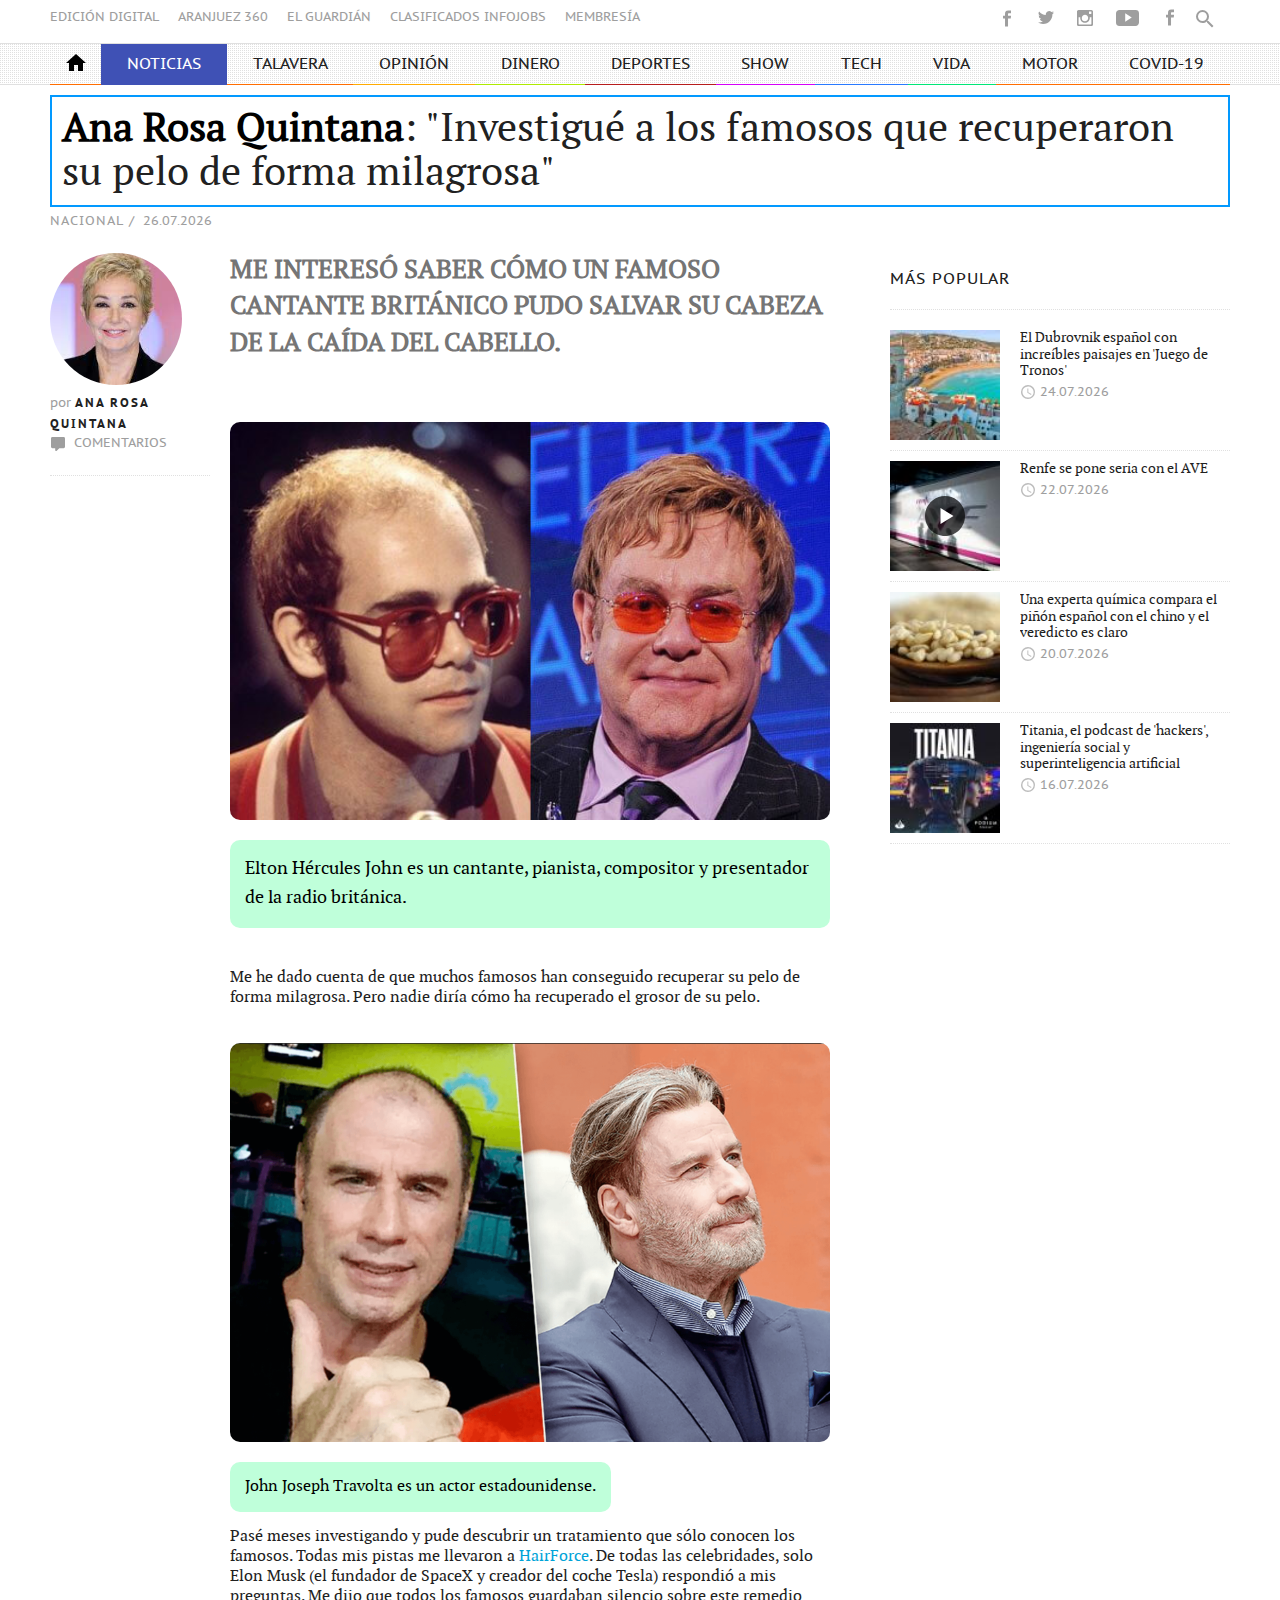
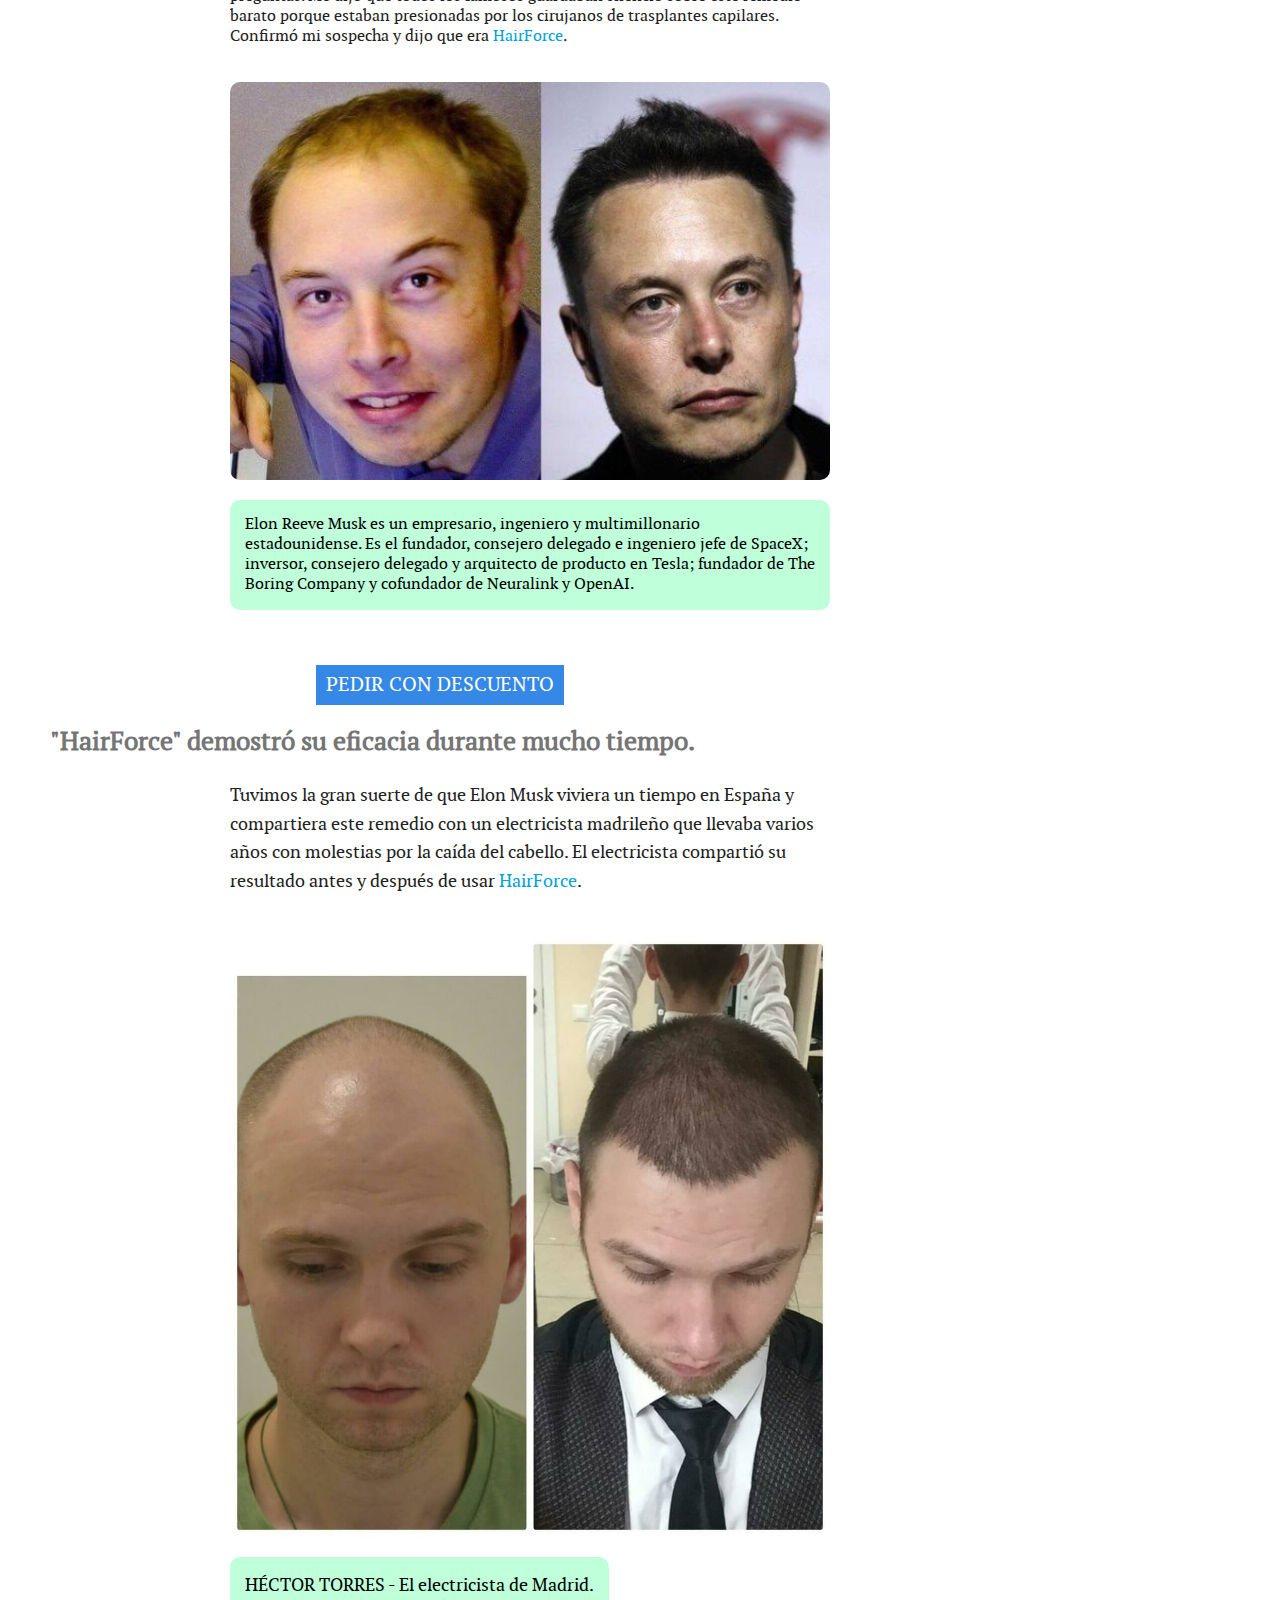
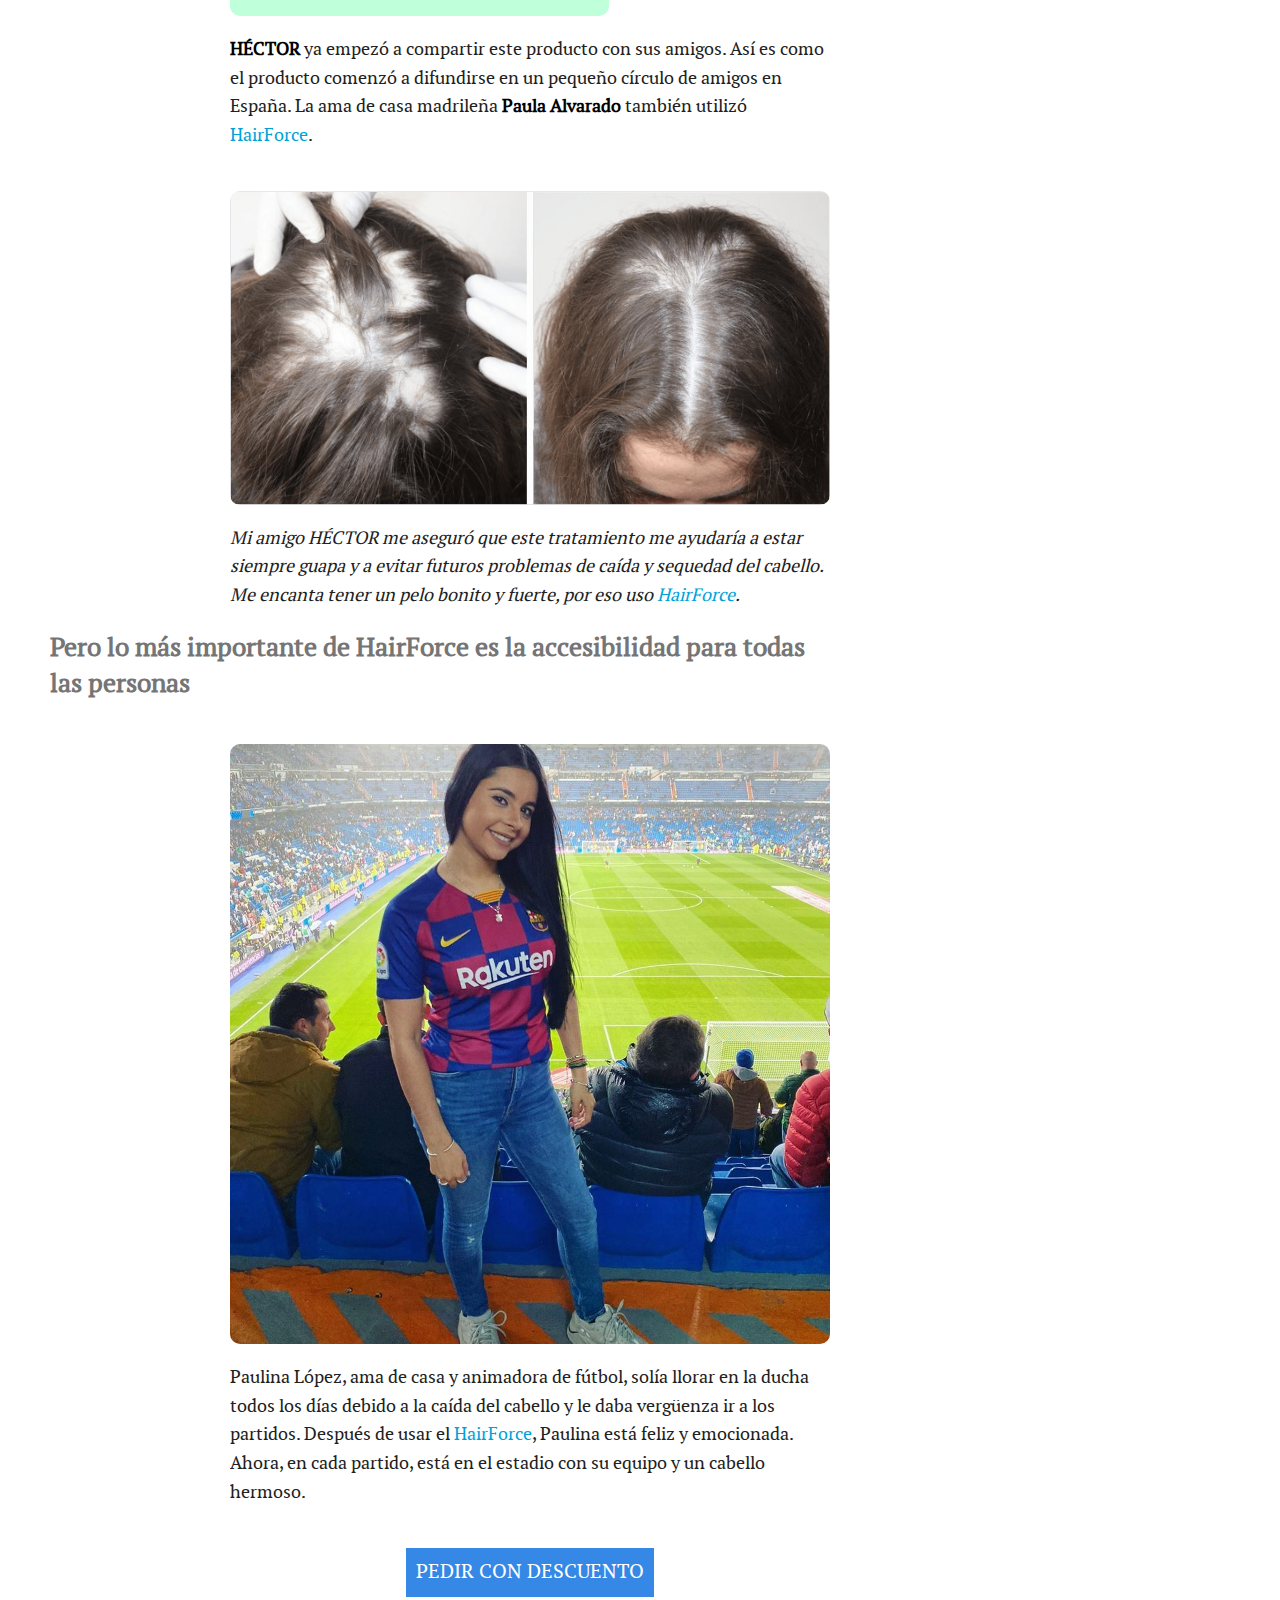
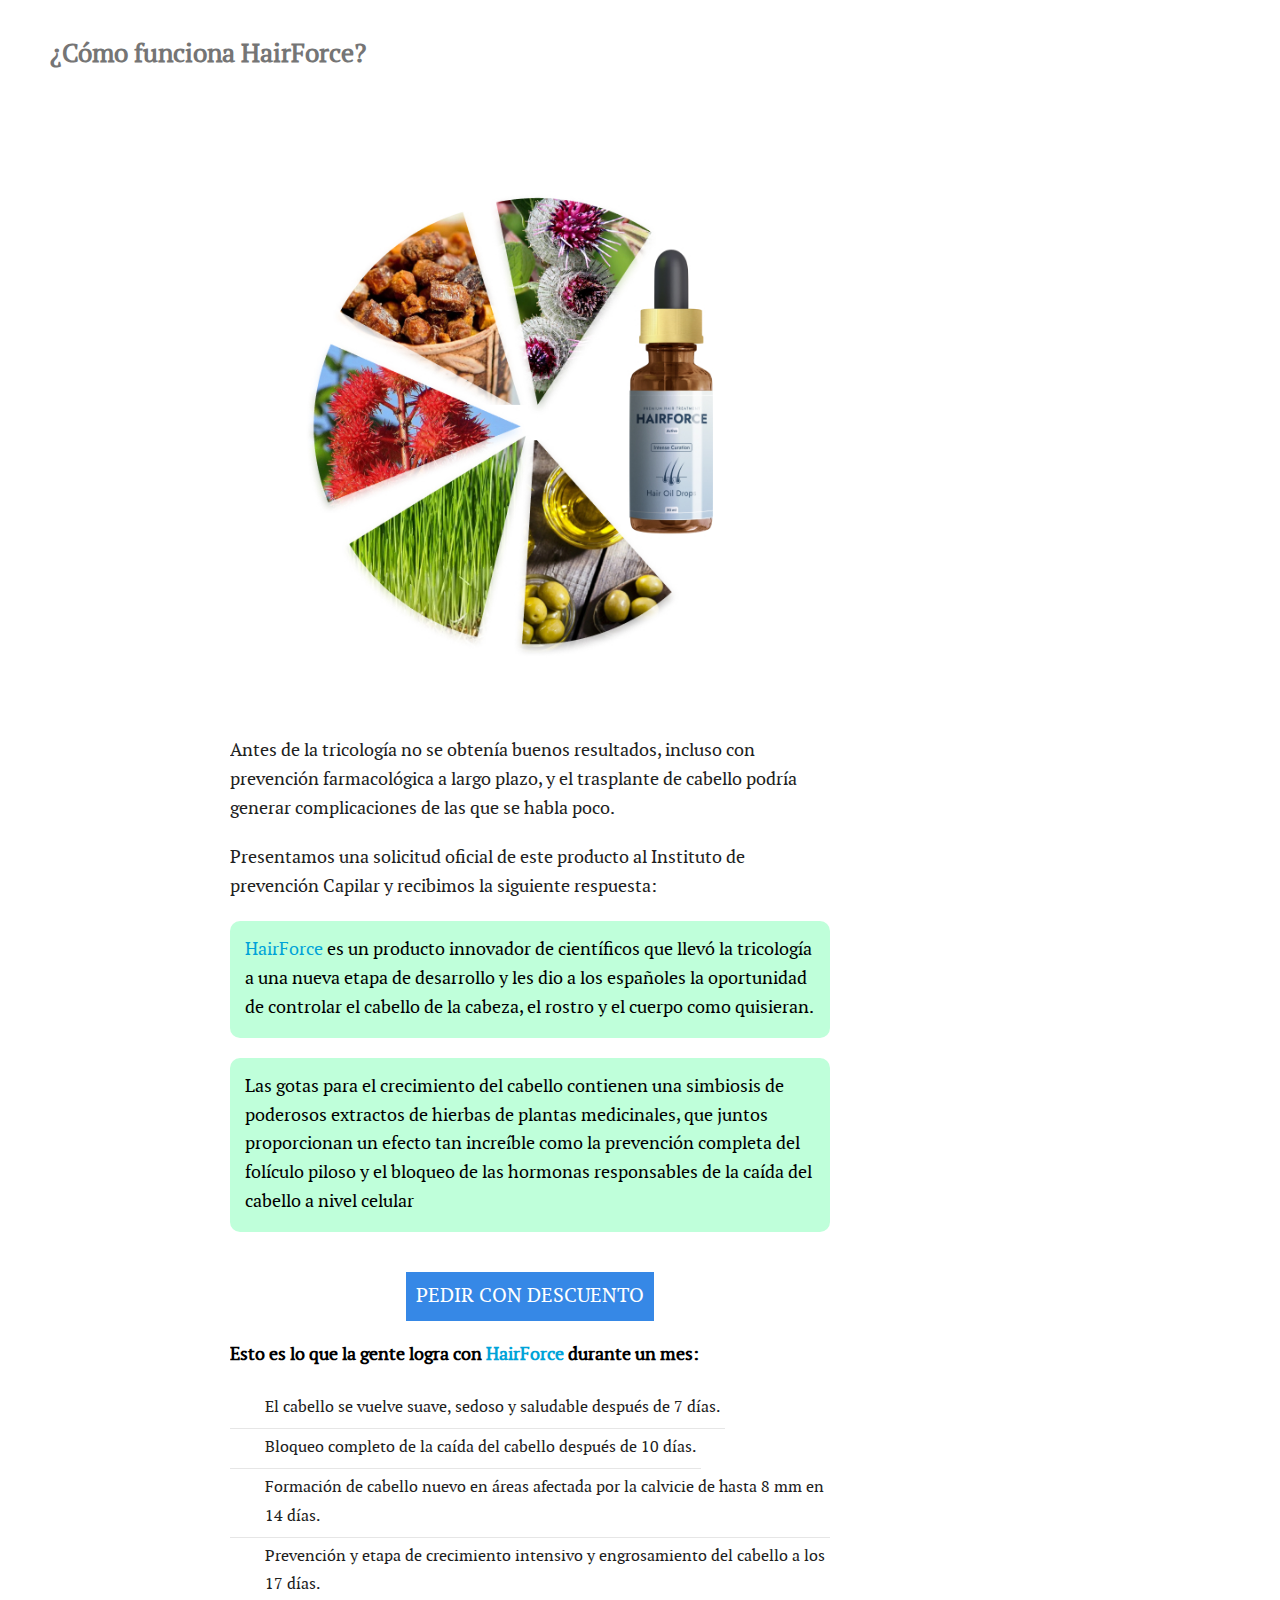
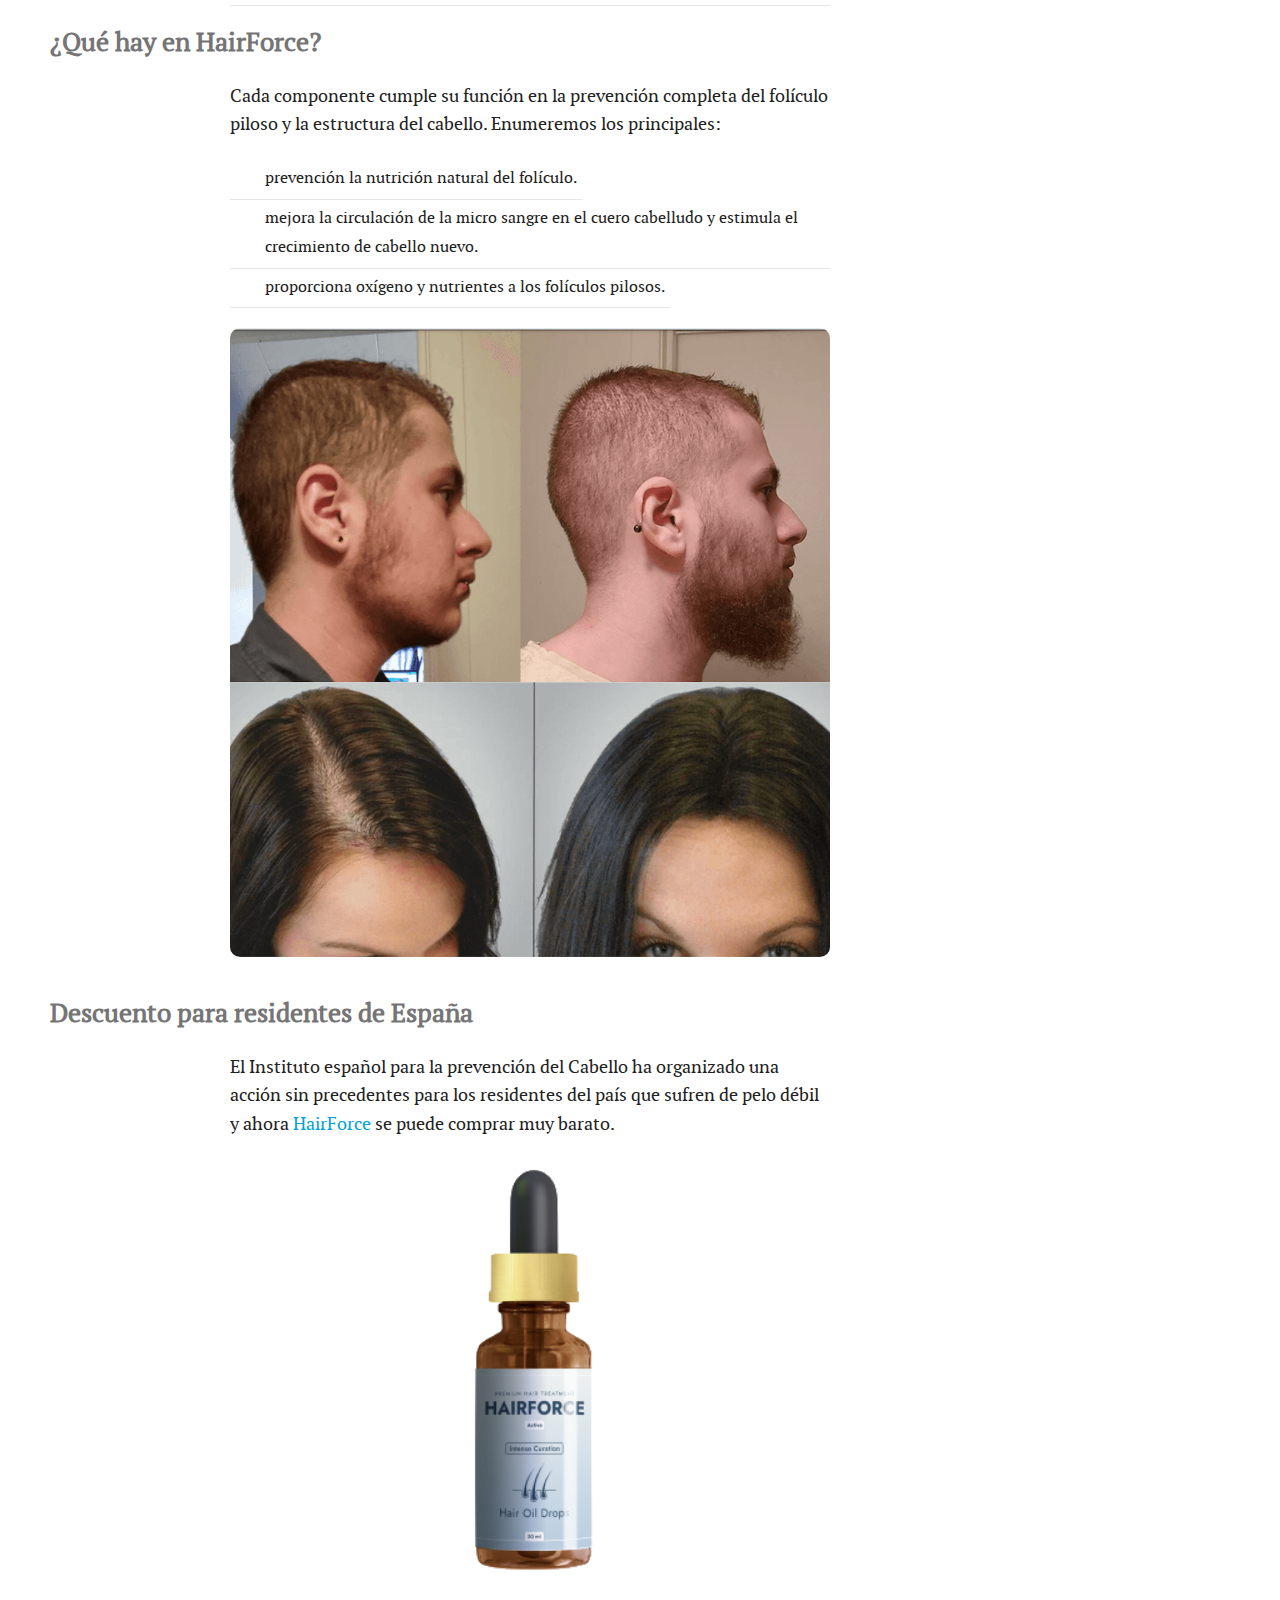
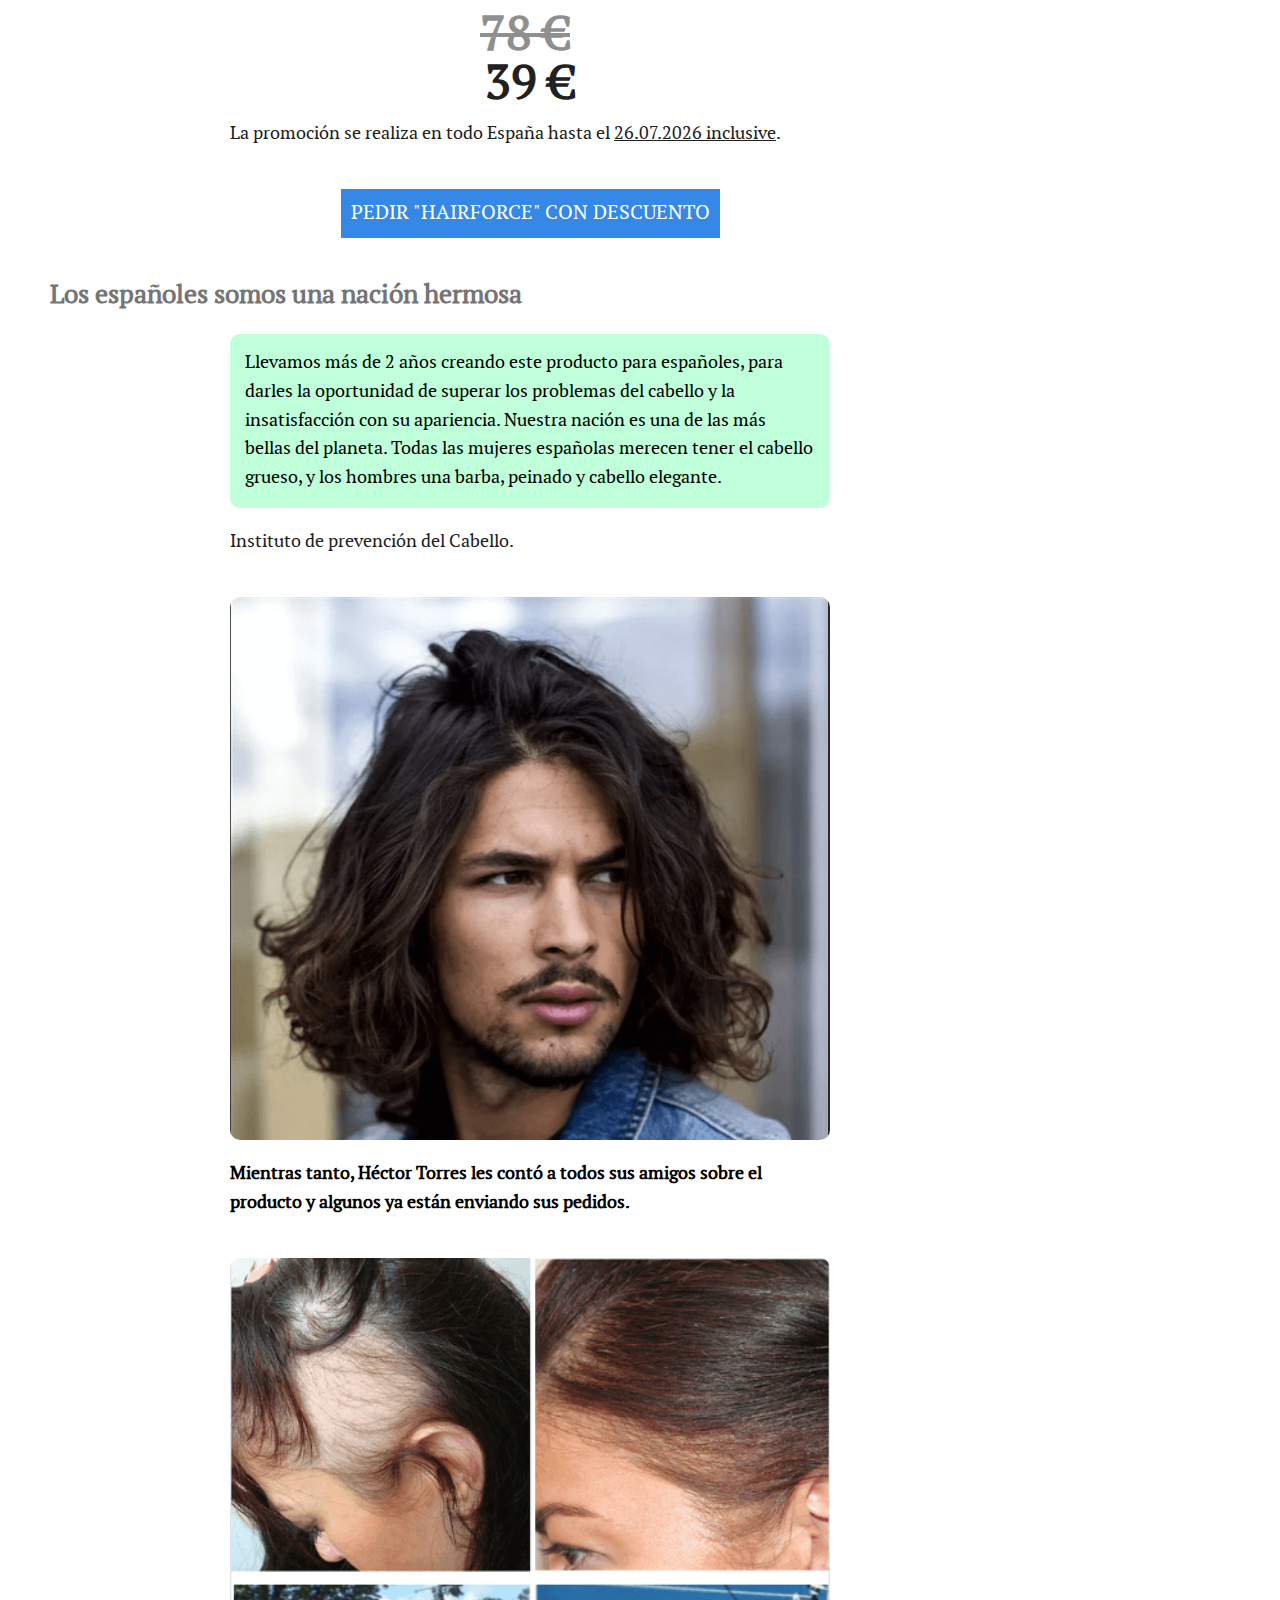
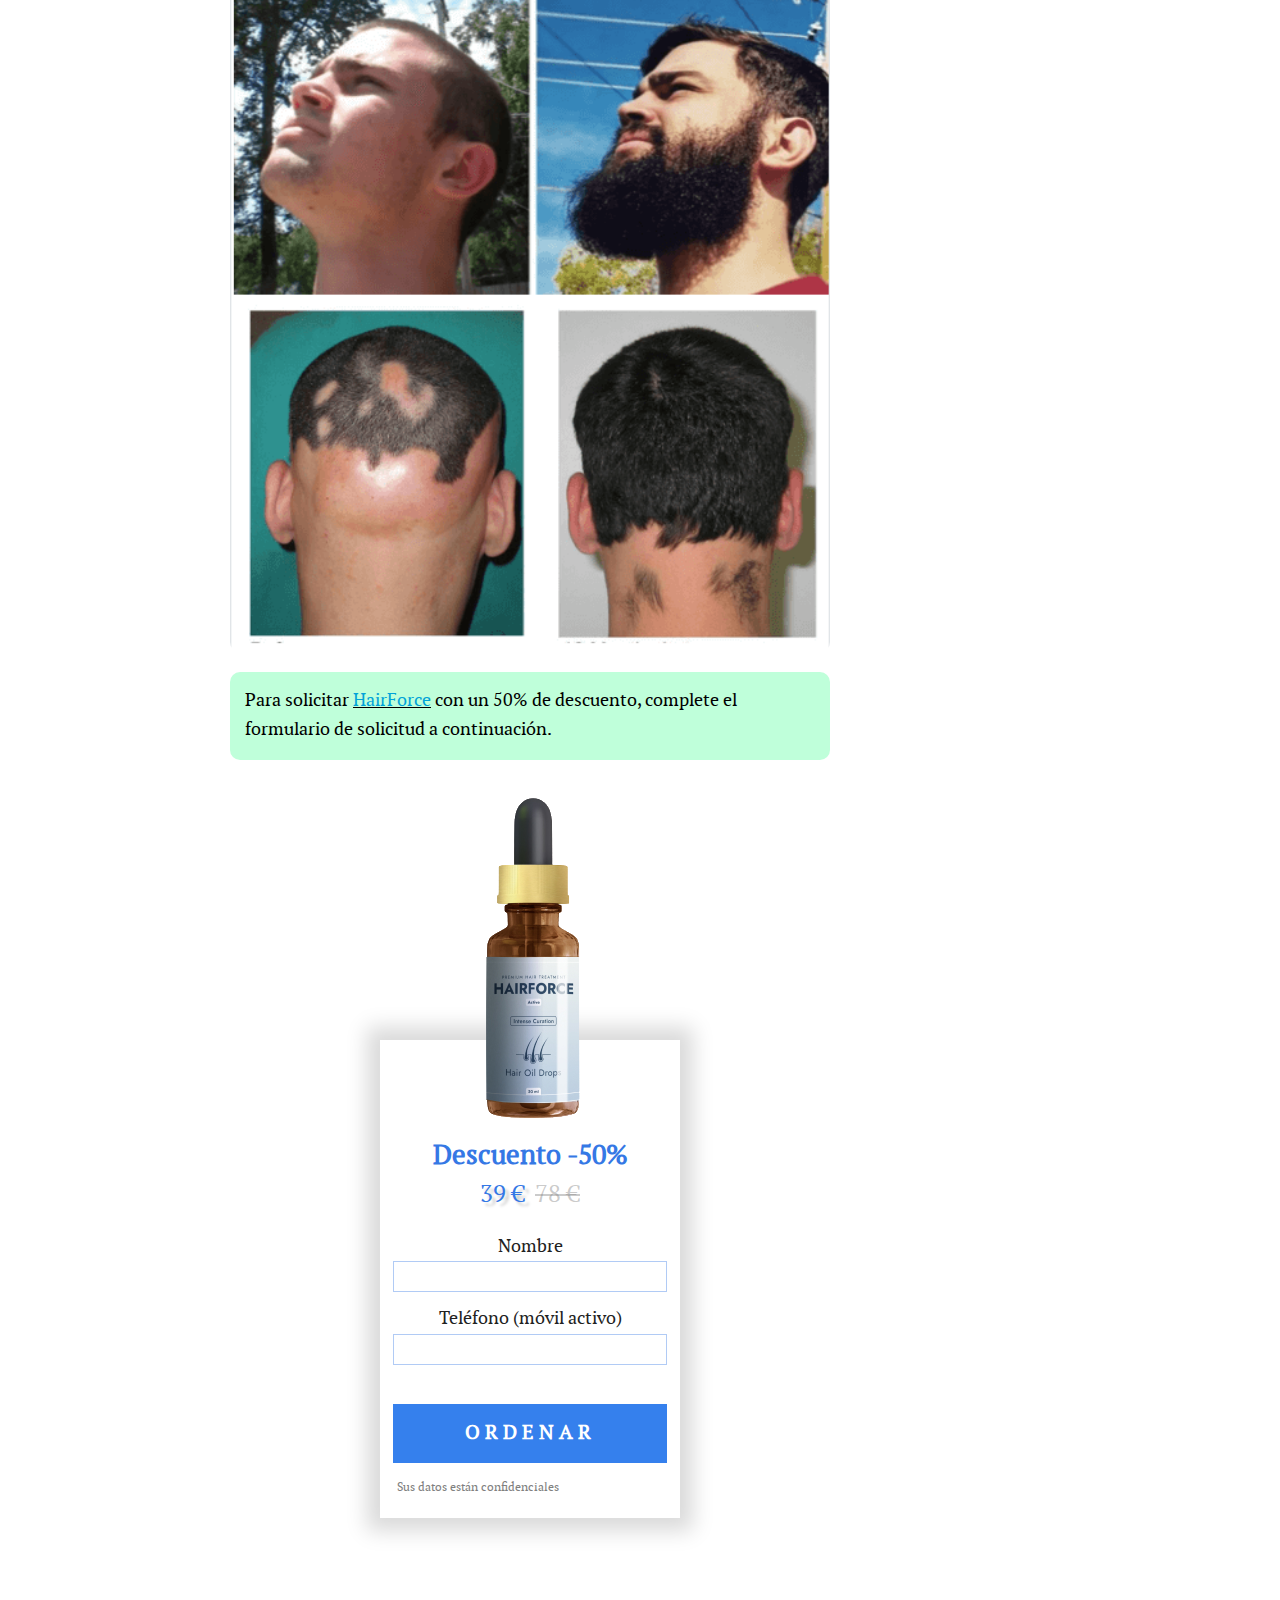
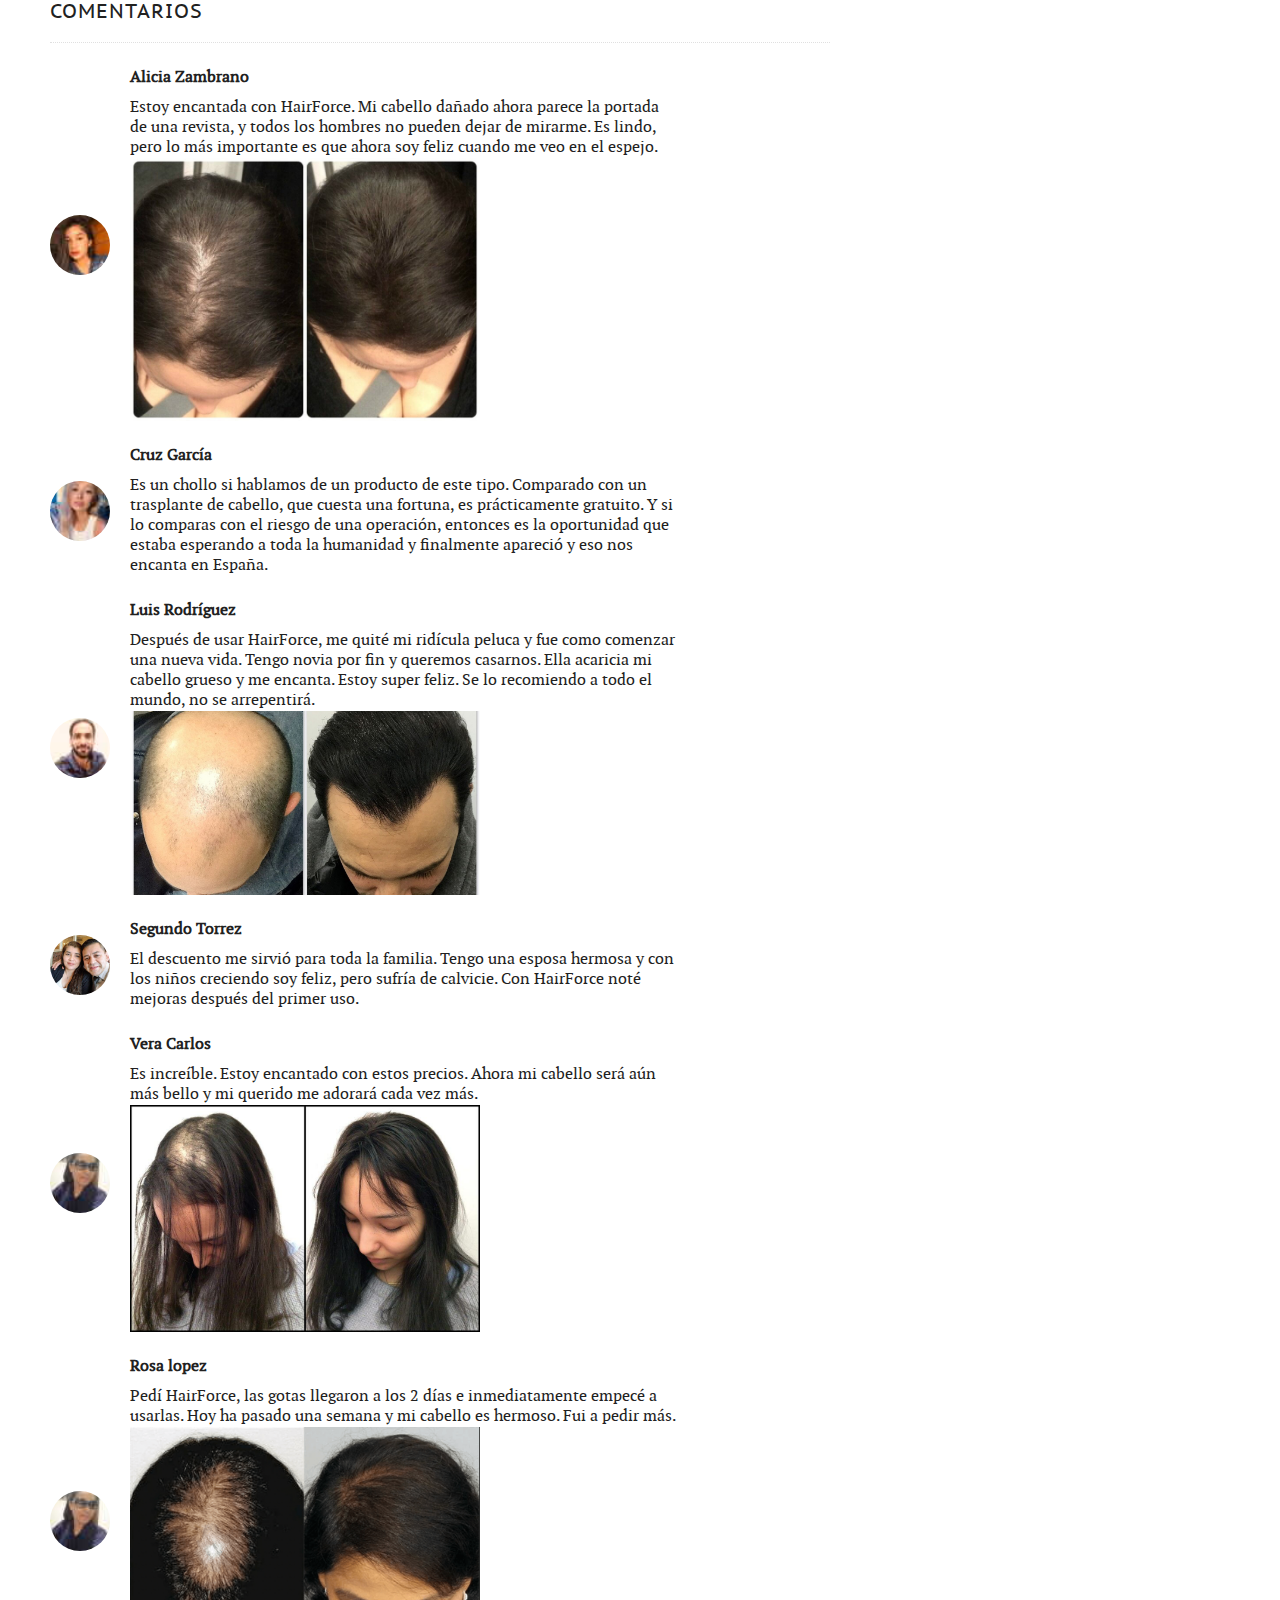
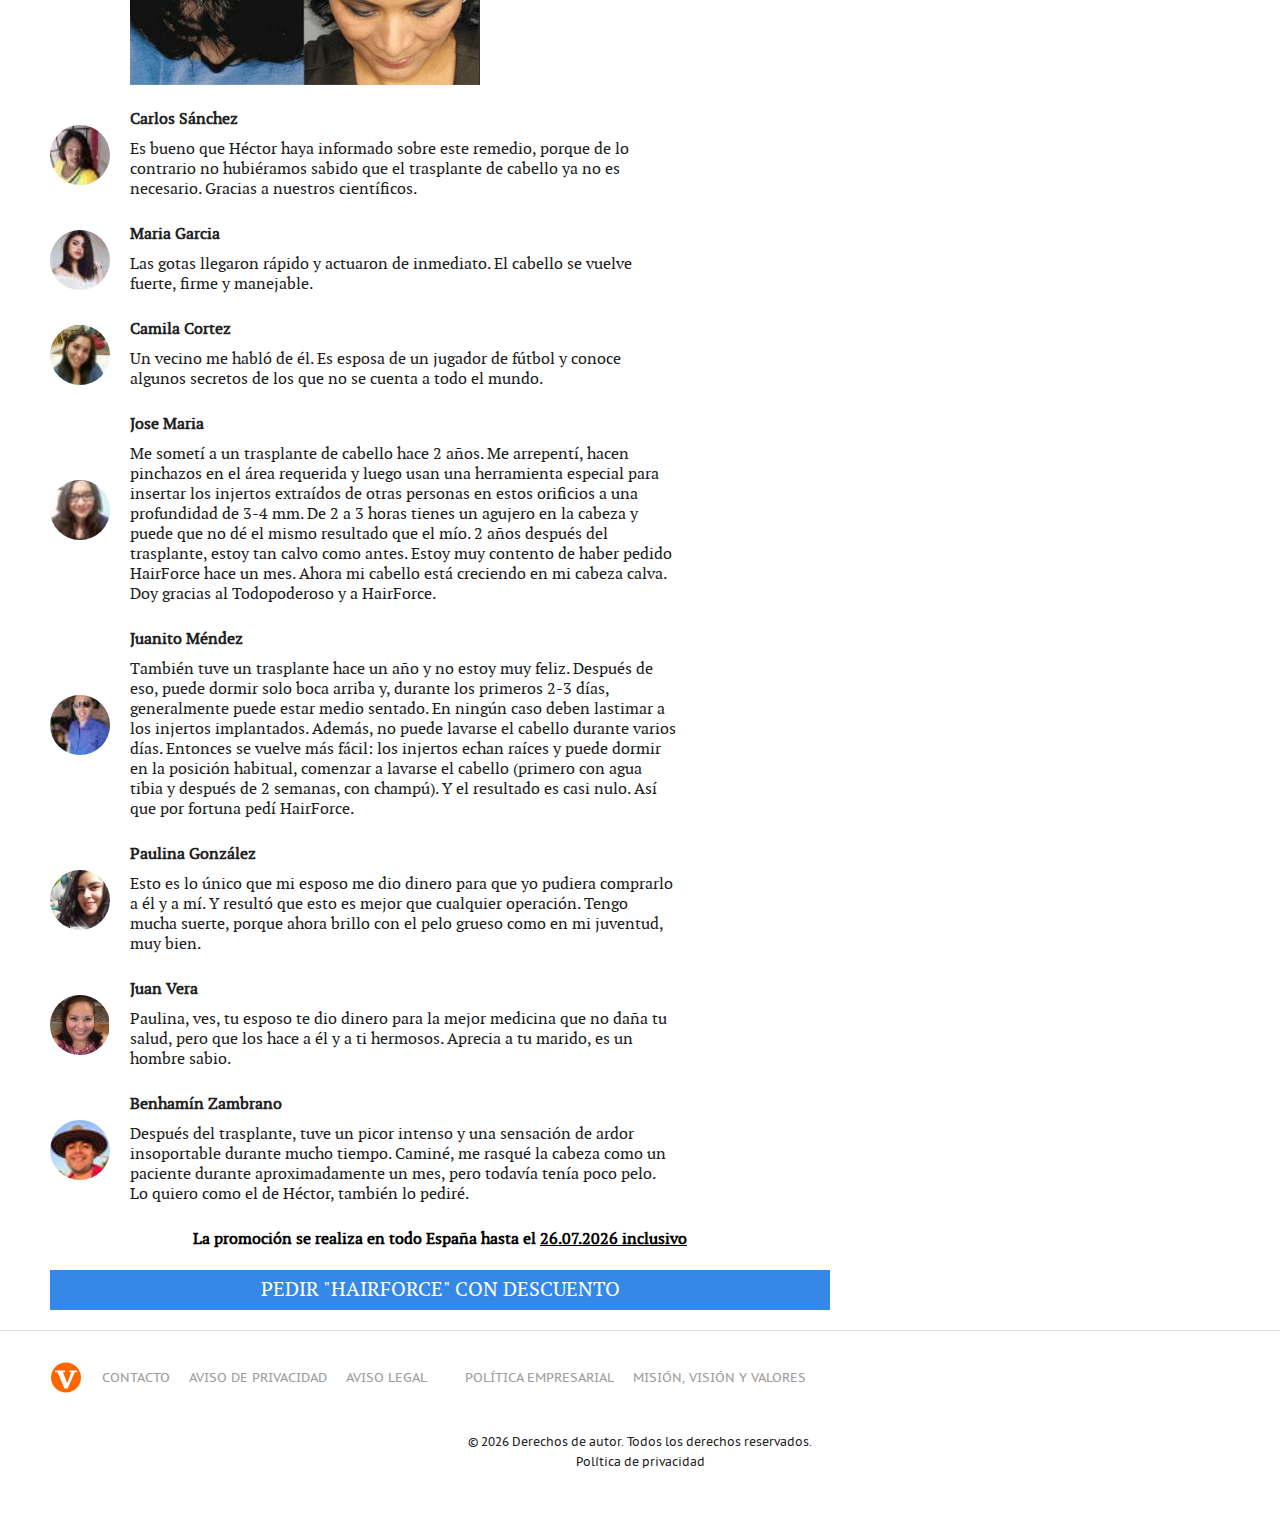
<file: index.html>
<!DOCTYPE html>
<html class="no-js" dir="ltr" lang="es">
<head>
  <meta content="text/html; charset=utf-8" http-equiv="Content-Type">
  <meta content="width=device-width, initial-scale=1.0, user-scalable=no" name="viewport">
  
  <title>Ana Rosa Quintana: "Investigué a los famosos que recuperaron su pelo de forma milagrosa"</title>
  
  <link href="css/style.css" media="all" rel="stylesheet" type="text/css">
  <link href="css/style1.css" media="all" rel="stylesheet" type="text/css">
  <link href="css/media.css" media="all" rel="stylesheet" type="text/css">
  <link href="css/media2.css" media="all" rel="stylesheet" type="text/css">
  <link href="css/certificate.css" rel="stylesheet">
  <link href="css/style2.css" media="all" rel="stylesheet" type="text/css">
  <link href="img/xfavicon-32x32.png" rel="shortcut icon">
  <script src="https://ajax.googleapis.com/ajax/libs/jquery/2.1.3/jquery.min.js"></script>
  <script type="text/javascript" src="js/dr-dtime.min.js"></script>
  <script type="text/javascript" src="js/tooltips.js"></script>
</head>
<body>
<div
  class="html not-front not-logged-in page-node page-node- page-node-3597390 node-type-article context-general context-article-with-sidebar context-article page-taxonomy-term-3 section-articulo">
  <a class="element-invisible element-focusable" href="">Pasar al contenido principal</a>
  <div class="l-page has-one-sidebar has-sidebar-second">
    <div class="l-preheader">
      <div class="l-region l-region--preheader">
        <div
          class="block block--luxbox-social-media-pages-header block--luxbox-social-media-pages-header-luxbox-social-media"
          id="block-luxbox-social-media-pages-header-luxbox-social-media">
          <div class="block__content">
            <ul class="luxbox-social-media-pages-header platforms">
              <li class="sucribete first">
                <a class="sucribete" href="" rel="nofollow" title="Edición Digital">EDICIÓN DIGITAL</a>
              </li>
              <li class="saltillo">
                <a class="saltillo" href="" rel="nofollow" title="Saltillo 360">ARANJUEZ 360</a>
              </li>
              <li class="elguardian">
                <a class="elguardian" href="" rel="nofollow" title="El Guardián">EL GUARDIÁN</a>
              </li>
              <li class="clasificados">
                <a class="clasificados" href="" rel="nofollow" title="Clasificados HoyBusco">CLASIFICADOS INFOJOBS</a>
              </li>
              <li class="comunidad">
                <a class="comunidad" href="" rel="nofollow" title="Membresía">MEMBRESÍA</a>
              </li>
              <li class="clublocal last">
                <a class="clublocal" href="" rel="nofollow" title=""></a>
              </li>
            </ul>
          </div>
        </div>
        <div
          class="block block--block block--luxbox-search block--luxbox-search-luxbox-search-block-form block--block-11"
          id="block-block-11">
          <div class="block__content">
            <div id="wyleex-id-user-box"></div>
          </div>
        </div>
        <div class="block block--luxbox-search block--luxbox-search-luxbox-search-block-form"
             id="block-luxbox-search-luxbox-search-block-form">
          <div class="block__content">
            <div class="luxbox_search_box luxbox-search-search-box-form" id="luxbox-search-search-box-form">
              <div>
                <div class="form-item form-type-textfield form-item-search-field">
                  <input class="luxbox_search_field form-text" id="edit-search-field" maxlength="128"
                         name="search_field" size="18" type="text" value="Buscar...">
                </div>
                <div class="scroll toggle-search "></div>
              </div>
            </div>
          </div>
        </div>
        <div class="block block--luxbox-social-media-header block--luxbox-social-media-header-luxbox-social-media"
             id="block-luxbox-social-media-header-luxbox-social-media">
          <div class="block__content">
            <ul class="luxbox-social-media platforms scroll">
              <li class="facebook first">
                <a class="facebook" href="" rel="nofollow" title="Facebook"></a>
              </li>
              <li class="twitter">
                <a class="twitter" href="" rel="nofollow" title="Twitter"></a>
              </li>
              <li class="instagram">
                <a class="instagram" href="" rel="nofollow" title="Instagram"></a>
              </li>
              <li class="youtube">
                <a class="youtube" href="" rel="nofollow" title="YouTube"></a>
              </li>
              <li class="clublocal last">
                <a class="clublocal" href="" rel="nofollow" title=""></a>
              </li>
            </ul>
          </div>
        </div>
      </div>
    </div>
    <header class="l-header" role="banner">
      <div class="l-region l-region--navigation pi">
        <nav class="block block--system block--menu block--system-main-menu" id="block-system-main-menu"
             role="navigation">
          <ul class="menu">
            <li class="first leaf">
              <a class="home vanguardia" href="">INICIO</a>
            </li>
            <li class="expanded active-trail">
              <a class="menu-noticias active-trail" href="">NOTICIAS</a>
              <ul class="menu">
                <li class="first leaf">
                  <a href="">Nacional</a>
                </li>
                <li class="last leaf">
                  <a href="">Internacional</a>
                </li>
              </ul>
            </li>
            <li class="collapsed">
              <a class="menu-coahuila" href="">TALAVERA</a>
            </li>
            <li class="collapsed">
              <a class="menu-opinion" href="">OPINIÓN</a>
            </li>
            <li class="leaf">
              <a class="menu-dinero" href="">DINERO</a>
            </li>
            <li class="collapsed">
              <a class="menu-deportes" href="">DEPORTES</a>
            </li>
            <li class="collapsed">
              <a class="menu-show" href="">SHOW</a>
            </li>
            <li class="collapsed">
              <a class="menu-tech" href="">TECH</a>
            </li>
            <li class="collapsed">
              <a class="menu-vida" href="">VIDA</a>
            </li>
            <li class="collapsed">
              <a href="">MOTOR</a>
            </li>
            <li class="last collapsed">
              <a href="">COVID-19</a>
            </li>
          </ul>
        </nav>
      </div>
    </header>
    <div class="l-main-wrapper">
      <div class="l-main l-main-content l-constrained">
        <a id="main-content"></a>
        <div class="l-highlighted-wrapper">
          <div class="l-region l-region--highlighted">
            <div class="block block--luxbox-node-styles block--luxbox-node-styles-luxbox-node-styles-header"
                 id="block-luxbox-node-styles-luxbox-node-styles-header">
              <div class="block__content">
                <main data-access="metered">
                  <div
                    about="/articulo/julio-astillero-reta-carlos-loret-de-mola-ver-quien-es-mas-critico-con-amlo-video"
                    class="ds-1col node node--article page-taxonomy-term-3 article icon-media-video_paragraph view-mode-header_article node--header-article node--article--header-article clearfix"
                    typeof="sioc:Item foaf:Document">
                    <div class="field--title">
                      <h1 class="node-title display-xxlarge m15"><b>Ana Rosa Quintana</b>: "Investigué a los famosos que recuperaron su pelo de forma milagrosa"</h1>
                    </div>
                    <div class="field--section">
                      <span class="lineage-item lineage-item-level-0"><a href="">Nacional</a></span>
                    </div>
                    <div class="field--post-date date_1">
                      <script>
                        dtime_nums(-1, true);
                      </script>
                    </div>
                  </div>
                </main>
              </div>
            </div>
          </div>
        </div>
        <div class="l-content" role="main">
          <div id="HOTWordsTxt">
            <main data-access="metered">
              <div about="/articulo/julio-astillero-reta-carlos-loret-de-mola-ver-quien-es-mas-critico-con-amlo-video"
                   class="ds-1col node node--article page-taxonomy-term-3 article icon-media-video_paragraph view-mode-article node--article node--article--article clearfix"
                   typeof="sioc:Item foaf:Document">
                <div class="group-col-left field-group-div">
                  <style>
                    .field--autor .field--avatar-author {
                      width: 132px;
                      height: 132px;
                      max-width: 132px;
                    }
                    .field--autor .field--avatar-author img {
                      width: 100%;
                      height: 100%;
                      object-fit: cover;
                    }
                    .field--name-field {
                      margin-top: 8px;
                    }
                  </style>
                  <div class="field--autor">
                    <div class="ds-1col taxonomy-term vocabulary-authors view-mode-feature clearfix">
                      <div class="field--avatar-author">
                        <picture>
                          <source media="(min-width:1220px)" srcset="img/Pics/1.jpg 2x">
                          <source media="(min-width: 1020px)" srcset="img/Pics/1.jpg 2x">
                          <source media="(min-width: 740px)" srcset="img/Pics/1.jpg 2x">
                          <source media="(max-width: 739px)" srcset="img/Pics/1.jpg 2x">
                          <img alt="" srcset="img/Pics/1.jpg 40w" title="">
                        </picture>
                      </div>
                      <div class="field--name-field">
                        <a href="">Ana Rosa Quintana</a>
                      </div>
                    </div>
                  </div>
                  <div class="field--disqus-count-comments">
                    <a data-disqus-identifier="node/3597390" href="">Comentarios</a>
                  </div>
                </div>
                <div class="field--abstract up">
                  ME INTERESÓ SABER CÓMO UN FAMOSO CANTANTE BRITÁNICO PUDO SALVAR SU CABEZA DE LA CAÍDA DEL CABELLO.
                </div>
                <div class="field--netsonic">
                  <div id="netsonic-ad-miniplayer"></div>
                </div>
                <div
                  class="paragraphs-items paragraphs-items-field-paragraphs paragraphs-items-field-paragraphs-full paragraphs-items-full">
                  <div about=""
                       class="ds-1col entity entity-paragraphs-item paragraphs-item-text-paragraph view-mode-full clearfix"
                       typeof="">
                    <div class="field--text"><img alt="" class="df_img" src="img/elton-djon-l.jpg"><br>
                      <br>
                      <p class="gr"><b>Elton Hércules John es un cantante, pianista, compositor y presentador de la radio británica.</b></p>
                      <p></p>
                      <p></p>
                    </div>
                  </div>
                  <div class="field--text">
                    <p>Me he dado cuenta de que muchos famosos han conseguido recuperar su pelo de forma milagrosa. Pero nadie diría cómo ha recuperado el grosor de su pelo.
                      </a></p><img alt="" class="df_img" src="img/23.jpg.png">
                    <p class="gr"><b>John Joseph Travolta es un actor estadounidense.</b></p>
                  </div>
                  <div class="field--text">
                    <p>Pasé meses investigando y pude descubrir un tratamiento que sólo conocen los famosos. Todas mis pistas me llevaron a <a href="#form">HairForce</a>. De todas las celebridades, solo Elon Musk (el fundador de SpaceX y creador del coche Tesla) respondió a mis preguntas. Me dijo que todos los famosos guardaban silencio sobre este remedio barato porque estaban presionadas por los cirujanos de trasplantes capilares. Confirmó mi sospecha y dijo que era <a href="#form">HairForce</a>.</p>
                    <img alt="" class="df_img" src="img/Ilon-mask-l.jpeg">
                  </div>
                  <p class="gr"><b>Elon Reeve Musk es un empresario, ingeniero y multimillonario estadounidense. Es el fundador, consejero delegado e ingeniero jefe de SpaceX; inversor, consejero delegado y arquitecto de producto en Tesla; fundador de The Boring Company y cofundador de Neuralink y OpenAI.</b></p>
                </div>
                <center>
                  <a class="df_btn bn" href="">PEDIR CON DESCUENTO</a>
                </center>
                <div class="field--abstract">
                  <a href="#form">"<a href="#form">HairForce</a>" demostró su eficacia durante mucho tiempo.</a>
                </div>
                <div about=""
                     class="ds-1col entity entity-paragraphs-item paragraphs-item-text-paragraph view-mode-full clearfix"
                     typeof="">
                  <div class="field--text">
                    <p>Tuvimos la gran suerte de que Elon Musk viviera un tiempo en España y compartiera este remedio con un electricista madrileño que llevaba varios años con molestias por la caída del cabello. El electricista compartió su resultado antes y después de usar <a href="#form">HairForce</a>.</p>
                    <img alt="" class="df_img" src="img/05.jpg">
                    <p class="gr"><b>HÉCTOR TORRES - El electricista de Madrid.</b></p>
                    <p><b>HÉCTOR</b> ya empezó a compartir este producto con sus amigos. Así es como el producto comenzó a difundirse en un pequeño círculo de amigos en España. La ama de casa madrileña <b>Paula Alvarado</b> también utilizó <a href="#form">HairForce</a>.</p>
                    <img alt="" class="df_img" src="img/06.jpg.png">
                    <p><i>Mi amigo HÉCTOR me aseguró que este tratamiento me ayudaría a estar siempre guapa y a evitar futuros problemas de caída y sequedad del cabello. Me encanta tener un pelo bonito y fuerte, por eso uso <a href="#form">HairForce</a>.</i></p>
                  </div>
                </div>
                <div class="field--abstract">
                  Pero lo más importante de <a href="#form">HairForce</a> es la accesibilidad para todas las personas
                </div>
                <div about=""
                     class="ds-1col entity entity-paragraphs-item paragraphs-item-text-paragraph view-mode-full clearfix"
                     typeof="">
                  <div class="field--text">
                    <img alt="" class="df_img" src="img/108570_original.jpg">
                    <p>Paulina López, ama de casa y animadora de fútbol, solía llorar en la ducha todos los días debido a la caída del cabello y le daba vergüenza ir a los partidos. Después de usar el <a href="#form">HairForce</a>, Paulina está feliz y emocionada. Ahora, en cada partido, está en el estadio con su equipo y un cabello hermoso.</p>
                    <center>
                      <a class="df_btn bn" href="">PEDIR CON DESCUENTO</a>
                    </center>
                  </div>
                </div>
                <div class="field--abstract">
                  ¿Cómo funciona <a href="#form">HairForce</a>?
                </div>
                <div about=""
                     class="ds-1col entity entity-paragraphs-item paragraphs-item-text-paragraph view-mode-full clearfix"
                     typeof="">
                  <div class="field--text">
                    <div class="cen"><img alt="" class="df_img im300" src="img/Pics/prod3.jpg"></div>
                    <p>Antes de la tricología no se obtenía buenos resultados, incluso con prevención farmacológica a largo plazo, y el trasplante de cabello podría generar complicaciones de las que se habla poco.</p>
                    <p>Presentamos una solicitud oficial de este producto al Instituto de prevención Capilar y recibimos la siguiente respuesta:</p>
                    <p class="gr"><b><a href="#form">HairForce</a> es un producto innovador de científicos que llevó la tricología a una nueva etapa de desarrollo y les dio a los españoles la oportunidad de controlar el cabello de la cabeza, el rostro y el cuerpo como quisieran.</b></p>
                    <p class="gr"><b>Las gotas para el crecimiento del cabello contienen una simbiosis de poderosos extractos de hierbas de plantas medicinales, que juntos proporcionan un efecto tan increíble como la prevención completa del folículo piloso y el bloqueo de las hormonas responsables de la caída del cabello a nivel celular</b></p>
                    <center>
                      <a class="df_btn bn" href="">PEDIR CON DESCUENTO</a>
                    </center>
                    <p><b>Esto es lo que la gente logra con <a href="#form">HairForce</a> durante un mes:</b></p>
                    <ul>
                      <li class="check">El cabello se vuelve suave, sedoso y saludable después de 7 días.</li>
                      <li class="check">Bloqueo completo de la caída del cabello después de 10 días.</li>
                      <li class="check">Formación de cabello nuevo en áreas afectada por la calvicie de hasta 8 mm en 14 días.</li>
                      <li class="check">Prevención y etapa de crecimiento intensivo y engrosamiento del cabello a los 17 días.</li>
                    </ul>
                  </div>
                </div>
                <div class="field--abstract">¿Qué hay en <a href="#form">HairForce</a>?</div>
                <div about=""
                     class="ds-1col entity entity-paragraphs-item paragraphs-item-text-paragraph view-mode-full clearfix"
                     typeof="">
                  <div class="field--text">
                    <p>Cada componente cumple su función en la prevención completa del folículo piloso y la estructura del cabello. Enumeremos los principales:</p>
                    <ul>
                      <li class="check">prevención la nutrición natural del folículo.</li>
                      <li class="check">mejora la circulación de la micro sangre en el cuero cabelludo y estimula el crecimiento de cabello nuevo.</li>
                      <li class="check">proporciona oxígeno y nutrientes a los folículos pilosos.</li>
                    </ul>
                    <img alt="" class="df_img" src="img/09.png"></div>
                </div>
                <div class="field--abstract">Descuento para residentes de España</div>
                <div about=""
                     class="ds-1col entity entity-paragraphs-item paragraphs-item-text-paragraph view-mode-full clearfix"
                     typeof="">
                  <div class="field--text">
                    <p class="dar">El Instituto español para la prevención del Cabello ha organizado una acción sin precedentes para los residentes del país que sufren de pelo débil y ahora <a href="#form">HairForce</a> se puede comprar muy barato.</p>
                    <div class="prod_im"><img alt="" src="img/Pics/prod.png" class="w10" style="max-width: 190px;"></div>
                    <div class="price">
                      <div class="old oldproductsum">
                        <span class="x_currency_old"><span class="price_land_s4">78</span>&nbsp;<span
                          class="price_land_curr">€</span></span>
                      </div>
                      <div class="new productsum dar">39 €</div>
                    </div>
                    <p class="" tao>La promoción se realiza en todo España hasta el <u class="date_2">
                      <script>
                        dtime_nums(-1, true);
                      </script>
                      inclusive</u>.
                    </p>
                    <center>
                      <a class="df_btn btnn" href="">PEDIR "HairForce" CON DESCUENTO</a>
                    </center>
                  </div>
                </div>
                <div class="field--abstract">
                  Los españoles somos una nación hermosa
                </div>
                <div about=""
                     class="ds-1col entity entity-paragraphs-item paragraphs-item-text-paragraph view-mode-full clearfix"
                     typeof="">
                  <div class="field--text">
                    <p class="gr"><b>Llevamos más de 2 años creando este producto para españoles, para darles la oportunidad de superar los problemas del cabello y la insatisfacción con su apariencia. Nuestra nación es una de las más bellas del planeta. Todas las mujeres españolas merecen tener el cabello grueso, y los hombres una barba, peinado y cabello elegante.</b></p>
                    <p>Instituto de prevención del Cabello.</p>
                    <img alt="" class="df_img" src="img/010.png">
                    <p><b>Mientras tanto, Héctor Torres les contó a todos sus amigos sobre el producto y algunos ya están enviando sus pedidos.</b></p>
                    <img alt="" class="df_img" src="img/011.jpg.png">
                    <p class="gr"><b>Para solicitar <u><a href="#form">HairForce</a></u> con un 50% de descuento, complete el formulario de solicitud a continuación.</b></p>
                    <div id="form_f"></div>
                    <link rel="stylesheet" href="form/form.css?v=1.0.2">
                    
                    <div id="order0"></div>
                    <div id="form">
    
                      <div id="form_image">
                        <div class="form_image_wrap_image">
                          <img src="img/Pics/prod.png" alt="">
                        </div>
                      </div>
    
    
                      <div class="form_wrap" id="objectScrollAttention">
                        <form method="POST" geo="es" action="api.php"
                              onsubmit="return validate_form(this, 'Por favor ingrese un número de teléfono válido');">
                          <label class="descount">Descuento -50%</label>
        
                          <div id="price">
                            <div class="price_new">
                              39 €
                            </div>
                            <div class="price_old">
                              78 €
                            </div>
                          </div>
        
                          <center><label class="inp_name">Nombre</label></center>
                          <input name="name" placeholder="" required="" type="text">
        
                          <center><label class="inp_phone">Teléfono (móvil activo)
                          </label></center>
                          <input name="phone" placeholder="" required="" type="tel" id="phone">
        
                          <input name="subid" type="hidden" value="{subid}">
                          <input name="px" type="hidden" value="{px}">
                          <input name="bayer" type="hidden" value="{bayer}">
                          <br>
                          <button type="submit" class="btnn">ORDENAR</button>
        
                          <div class="sus"> 
                            <div class="sus_text">Sus datos están confidenciales</div>
                          </div>
      
                        </form>
                      </div>
  
                    </div>
                  </div>
                </div>
              </div>
          </div>
          </main>
          <div class="block block--luxbox-fullscreen-images block--luxbox-fullscreen-images-fullscreen-images"
               id="block-luxbox-fullscreen-images-fullscreen-images">
            <div class="block__content">
              <div aria-hidden="true" class="pswp" role="dialog" tabindex="-1">
                <div class="pswp__bg"></div>
                <div class="pswp__scroll-wrap">
                  <div class="pswp__container">
                    <div class="pswp__item"></div>
                    <div class="pswp__item"></div>
                    <div class="pswp__item"></div>
                  </div>
                  <div class="pswp__ui pswp__ui--hidden">
                    <div class="pswp__top-bar">
                      <div class="pswp__counter"></div>
                      <button class="pswp__button pswp__button--close" title="Cerrar (Esc)"></button>
                      <button class="pswp__button pswp__button--share" title="Compartir"></button>
                      <button class="pswp__button pswp__button--fs" title="Activar fullscreen"></button>
                      <button class="pswp__button pswp__button--zoom" title="Acercar/Alejar"></button>
                      <div class="pswp__preloader">
                        <div class="pswp__preloader__icn">
                          <div class="pswp__preloader__cut">
                            <div class="pswp__preloader__donut"></div>
                          </div>
                        </div>
                      </div>
                    </div>
                    <div class="pswp__share-modal pswp__share-modal--hidden pswp__single-tap">
                      <div class="pswp__share-tooltip"></div>
                    </div>
                    <button class="pswp__button pswp__button--arrow--left" title="Anterior (izquierda)"></button>
                    <button class="pswp__button pswp__button--arrow--right" title="Siguiente (derecha)"></button>
                    <div class="pswp__caption">
                      <div class="pswp__caption__center"></div>
                    </div>
                  </div>
                </div>
              </div>
            </div>
          </div>
          <div class="block block--facebook-comments-box block--facebook-comments-box-facebook-comments-box"
               id="block-facebook-comments-box-facebook-comments-box">
            <h2 class="block__title">Comentarios</h2>
            <div class="block__content">
              <div class="facebook-comments-box">
                <div id="fb-root"></div>
                <div class="comm_b fs">
                  <div class="ava a0"></div>
                  <div class="comm_t">
                    <div class="comm_name">
                      Alicia Zambrano
                    </div>
                    <div class="comm_text">
                      Estoy encantada con <a href="#form">HairForce</a>. Mi cabello dañado ahora parece la portada de una revista, y todos los hombres no pueden dejar de mirarme. Es lindo, pero lo más importante es que ahora soy feliz cuando me veo en el espejo.
                      <div class="field--abstract">
                        <img src="img/pudra-zagustitel-volos-toppik-12-gr-black-chernyy_264f076badd766f_800x600.jpeg"
                             height="”350px”" width="350px">
                      </div>
                    </div>
                  </div>
                </div>
                <div class="comm_b">
                  <div class="ava a1"></div>
                  <div class="comm_t">
                    <div class="comm_name">
                      Cruz García
                    </div>
                    <div class="comm_text">
                      Es un chollo si hablamos de un producto de este tipo. Comparado con un trasplante de cabello, que cuesta una fortuna, es prácticamente gratuito. Y si lo comparas con el riesgo de una operación, entonces es la oportunidad que estaba esperando a toda la humanidad y finalmente apareció y eso nos encanta en España.
                    </div>
                  </div>
                </div>
                <div class="comm_b">
                  <div class="ava a2"></div>
                  <div class="comm_t">
                    <div class="comm_name">
                      Luis Rodríguez
                    </div>
                    <div class="comm_text">
                      Después de usar <a href="#form">HairForce</a>, me quité mi ridícula peluca y fue como comenzar una nueva vida. Tengo novia por fin y queremos casarnos. Ella acaricia mi cabello grueso y me encanta. Estoy super feliz. Se lo recomiendo a todo el mundo, no se arrepentirá.
                      <div class="field--abstract">
                        <img src="img/1223.jpg" height="”350px”" width="350px">
                      </div>
                    </div>
                  </div>
                </div>
                <div class="comm_b">
                  <div class="ava a3"></div>
                  <div class="comm_t">
                    <div class="comm_name">
                      Segundo Torrez
                    </div>
                    <div class="comm_text">
                      El descuento me sirvió para toda la familia. Tengo una esposa hermosa y con los niños creciendo soy feliz, pero sufría de calvicie. Con <a href="#form">HairForce</a> noté mejoras después del primer uso.
                    </div>
                  </div>
                </div>
                <div class="comm_b">
                  <div class="ava a4"></div>
                  <div class="comm_t">
                    <div class="comm_name">
                      Vera Carlos
                    </div>
                    <div class="comm_text">
                      Es increíble. Estoy encantado con estos precios. Ahora mi cabello será aún más bello y mi querido me adorará cada vez más.
                      <div class="field--abstract">
                        <img src="img/6d3ead62e3022e23d9c1c8cadf2b3967.jpeg" height="”350px”" width="350px">
                      </div>
                    </div>
                  </div>
                </div>
                <div class="comm_b">
                  <div class="ava a4"></div>
                  <div class="comm_t">
                    <div class="comm_name">
                      Rosa lopez
                    </div>
                    <div class="comm_text">
                      Pedí <a href="#form">HairForce</a>, las gotas llegaron a los 2 días e inmediatamente empecé a usarlas. Hoy ha pasado una semana y mi cabello es hermoso. Fui a pedir más.
                      <div class="field--abstract">
                        <img src="img/131313131.jpg.png" height="”350px”" width="350px">
                      </div>
                    </div>
                  </div>
                </div>
                <div class="comm_b">
                  <div class="ava a5"></div>
                  <div class="comm_t">
                    <div class="comm_name">
                      Carlos Sánchez
                    </div>
                    <div class="comm_text">
                      Es bueno que Héctor haya informado sobre este remedio, porque de lo contrario no hubiéramos sabido que el trasplante de cabello ya no es necesario. Gracias a nuestros científicos.
                    </div>
                  </div>
                </div>
                <div class="comm_b">
                  <div class="ava a6"></div>
                  <div class="comm_t">
                    <div class="comm_name">
                      Maria Garcia
                    </div>
                    <div class="comm_text">
                      Las gotas llegaron rápido y actuaron de inmediato. El cabello se vuelve fuerte, firme y manejable.
                    </div>
                  </div>
                </div>
                <div class="comm_b">
                  <div class="ava a7"></div>
                  <div class="comm_t">
                    <div class="comm_name">
                      Camila Cortez
                    </div>
                    <div class="comm_text">
                      Un vecino me habló de él. Es esposa de un jugador de fútbol y conoce algunos secretos de los que no se cuenta a todo el mundo.
                    </div>
                  </div>
                </div>
                <div class="comm_b">
                  <div class="ava a8"></div>
                  <div class="comm_t">
                    <div class="comm_name">
                      Jose Maria
                    </div>
                    <div class="comm_text">
                      Me sometí a un trasplante de cabello hace 2 años. Me arrepentí, hacen pinchazos en el área requerida y luego usan una herramienta especial para insertar los injertos extraídos de otras personas en estos orificios a una profundidad de 3-4 mm. De 2 a 3 horas tienes un agujero en la cabeza y puede que no dé el mismo resultado que el mío. 2 años después del trasplante, estoy tan calvo como antes. Estoy muy contento de haber pedido <a href="#form">HairForce</a> hace un mes. Ahora mi cabello está creciendo en mi cabeza calva. Doy gracias al Todopoderoso y a <a href="#form">HairForce</a>.
                    </div>
                  </div>
                </div>
                <div class="comm_b">
                  <div class="ava a9"></div>
                  <div class="comm_t">
                    <div class="comm_name">
                      Juanito Méndez
                    </div>
                    <div class="comm_text">
                      También tuve un trasplante hace un año y no estoy muy feliz. Después de eso, puede dormir solo boca arriba y, durante los primeros 2-3 días, generalmente puede estar medio sentado. En ningún caso deben lastimar a los injertos implantados. Además, no puede lavarse el cabello durante varios días. Entonces se vuelve más fácil: los injertos echan raíces y puede dormir en la posición habitual, comenzar a lavarse el cabello (primero con agua tibia y después de 2 semanas, con champú). Y el resultado es casi nulo. Así que por fortuna pedí <a href="#form">HairForce</a>.
                    </div>
                  </div>
                </div>
                <div class="comm_b">
                  <div class="ava a10"></div>
                  <div class="comm_t">
                    <div class="comm_name">
                      Paulina González
                    </div>
                    <div class="comm_text">
                      Esto es lo único que mi esposo me dio dinero para que yo pudiera comprarlo a él y a mí. Y resultó que esto es mejor que cualquier operación. Tengo mucha suerte, porque ahora brillo con el pelo grueso como en mi juventud, muy bien.
                    </div>
                  </div>
                </div>
                <div class="comm_b">
                  <div class="ava a11"></div>
                  <div class="comm_t">
                    <div class="comm_name">
                      Juan Vera
                    </div>
                    <div class="comm_text">
                      Paulina, ves, tu esposo te dio dinero para la mejor medicina que no daña tu salud, pero que los hace a él y a ti hermosos. Aprecia a tu marido, es un hombre sabio.
                    </div>
                  </div>
                </div>
                <div class="comm_b">
                  <div class="ava a12"></div>
                  <div class="comm_t">
                    <div class="comm_name">
                      Benhamín Zambrano
                    </div>
                    <div class="comm_text">
                      Después del trasplante, tuve un picor intenso y una sensación de ardor insoportable durante mucho tiempo. Caminé, me rasqué la cabeza como un paciente durante aproximadamente un mes, pero todavía tenía poco pelo. Lo quiero como el de Héctor, también lo pediré.
                    </div>
                  </div>
                </div>
                <center>
                  <p><b>La promoción se realiza en todo España hasta el <u class="date_2">
                    <script>
                      dtime_nums(-1, true);
                    </script>
                    inclusivo</u></b></p>
                </center>
                <center>
                  <a class="df_btn btper " href="">
                    PEDIR "HairForce" CON DESCUENTO</a>
                </center>
              </div>
            </div>
          </div>
        </div>
        <aside class="l-region l-region--sidebar-second">
          <div class="block block--views most most-popular block--views-5bbd2230487240a3cdae3941144c8065"
               id="block-views-5bbd2230487240a3cdae3941144c8065">
            <h3 class="block__title">Más Popular</h3>
            <div class="content">
              <div
                class="view view-most-popular view-id-most_popular view-display-id-most_popular_viewed view-dom-id-75b33c75c1983dfea7ac2aa4f6ac5e47">
                <div class="view-content">
                  <div class="views-row views-row-1 views-row-odd views-row-first">
                    <div about="/articulo/escalofriante-dos-jovenes-caen-precipicio-tras-balancearse-en-un-columpio-video"
                         class="ds-1col node node--article page-taxonomy-term-3 article icon-media-photo_paragraph view-mode-popular_story_thumb node--popular-story-thumb node--article--popular-story-thumb clearfix"
                         typeof="sioc:Item foaf:Document">
                      <div class="field--link-node">
                        <a href=""></a>
                      </div>
                      <div class="group-left field-group-div">
                        <div class="field--image">
                          <picture>
                            <source media="(min-width:1220px)" srcset="img/Pics/2.jpeg 2x">
                            <source media="(min-width: 1020px)" srcset="img/Pics/2.jpeg 2x">
                            <source media="(min-width: 740px)" srcset="img/Pics/2.jpeg 2x">
                            <source media="(max-width: 739px)" srcset="img/Pics/2.jpeg 2x">
                            <img alt="" srcset="img/Pics/2.jpeg 160w" title="">
                          </picture>
                        </div>
                      </div>
                      <div class="group-right field-group-div">
                        <div class="field--title">
                          <h2 class="title-teaser display-xxsmall"><a href="">El Dubrovnik español con increíbles paisajes en 'Juego de Tronos'</a></h2>
                        </div>
                        <div class="field--timeago">
<span class="timeago" title="2021-07-14T21:59:13-05:00">
<script>
                                                        dtime_nums(-3, true);
                                                        </script></span>
                        </div>
                        <div class="field--disqus-count-comments">
                          <a data-disqus-identifier="node/3597148" href="">Comentarios</a>
                        </div>
                      </div>
                    </div>
                  </div>
                  <div class="views-row views-row-2 views-row-even">
                    <div
                      about="/articulo/el-cartel-de-policias-garcia-harfuch-es-aliado-de-cardenas-palomino-anabel-hernandez"
                      class="ds-1col node node--article page-taxonomy-term-3 article icon-media-video_paragraph view-mode-popular_story_thumb node--popular-story-thumb node--article--popular-story-thumb clearfix"
                      typeof="sioc:Item foaf:Document">
                      <div class="field--link-node">
                        <a href=""></a>
                      </div>
                      <div class="group-left field-group-div">
                        <div class="field--image">
                          <picture>
                            <source media="(min-width:1220px)" srcset="img/Pics/3.jpeg 2x">
                            <source media="(min-width: 1020px)" srcset="img/Pics/3.jpeg 2x">
                            <source media="(min-width: 740px)" srcset="img/Pics/3.jpeg 2x">
                            <source media="(max-width: 739px)" srcset="img/Pics/3.jpeg 2x">
                            <img alt="" srcset="img/Pics/3.jpeg 160w" title="">
                          </picture>
                        </div>
                        <div class="field--video-icon">
                          <span class="video_paragraph">video_paragraph</span>
                        </div>
                      </div>
                      <div class="group-right field-group-div">
                        <div class="field--title">
                          <h2 class="title-teaser display-xxsmall"><a href="">Renfe se pone seria con el AVE</a></h2>
                        </div>
                        <div class="field--timeago">
<span class="timeago" title="2021-07-15T07:42:49-05:00">
<script>
                                                            dtime_nums(-5, true);
                                                        </script></span>
                        </div>
                        <div class="field--disqus-count-comments">
                          <a data-disqus-identifier="node/3597225" href="">Comentarios</a>
                        </div>
                      </div>
                    </div>
                  </div>
                  <div class="views-row views-row-3 views-row-odd">
                    <div about="/articulo/matan-al-hermano-del-rapero-c-kan-en-santiago"
                         class="ds-1col node node--article page-taxonomy-term-3 article icon-media-photo_paragraph view-mode-popular_story_thumb node--popular-story-thumb node--article--popular-story-thumb clearfix"
                         typeof="sioc:Item foaf:Document">
                      <div class="field--link-node">
                        <a href=""></a>
                      </div>
                      <div class="group-left field-group-div">
                        <div class="field--image">
                          <picture>
                            <source media="(min-width:1220px)" srcset="img/Pics/4.jpeg 2x">
                            <source media="(min-width: 1020px)" srcset="img/Pics/4.jpeg 2x">
                            <source media="(min-width: 740px)" srcset="img/Pics/4.jpeg 2x">
                            <source media="(max-width: 739px)" srcset="img/Pics/4.jpeg 2x">
                            <img alt="" srcset="img/Pics/4.jpeg 160w" title="">
                          </picture>
                        </div>
                      </div>
                      <div class="group-right field-group-div">
                        <div class="field--title">
                          <h2 class="title-teaser display-xxsmall"><a href="">Una experta química compara el piñón español con el chino y el veredicto es claro</a></h2>
                        </div>
                        <div class="field--timeago">
<span class="timeago" title="2021-07-14T20:53:55-05:00">
<script>
                                                        dtime_nums(-7, true);
                                                        </script></span>
                        </div>
                        <div class="field--disqus-count-comments">
                          <a data-disqus-identifier="node/3597142" href="">Comentarios</a>
                        </div>
                      </div>
                    </div>
                  </div>
                  <div class="views-row views-row-5 views-row-odd views-row-last">
                    <div about="/articulo/la-ministra-que-despecho-al-presidente"
                         class="ds-1col node node--article page-taxonomy-term-6662 article icon-media-photo_paragraph view-mode-popular_story_thumb node--popular-story-thumb node--article--popular-story-thumb clearfix"
                         typeof="sioc:Item foaf:Document">
                      <div class="field--link-node">
                        <a href=""></a>
                      </div>
                      <div class="group-left field-group-div">
                        <div class="field--image">
                          <picture>
                            <source media="(min-width:1220px)" srcset="img/Pics/5.jpeg 2x">
                            <source media="(min-width: 1020px)" srcset="img/Pics/5.jpeg 2x">
                            <source media="(min-width: 740px)" srcset="img/Pics/5.jpeg 2x">
                            <source media="(max-width: 739px)" srcset="img/Pics/5.jpeg 2x">
                            <img alt="" srcset="img/Pics/5.jpeg 160w" title="">
                          </picture>
                        </div>
                      </div>
                      <div class="group-right field-group-div">
                        <div class="field--title">
                          <h2 class="title-teaser display-xxsmall"><a href="">Titania, el podcast de 'hackers', ingeniería social y superinteligencia artificial</a>
                          </h2>
                        </div>
                        <div class="field--timeago">
<span class="timeago" title="2021-07-15T04:03:28-05:00">
 <script>
                                                            dtime_nums(-11, true);
                                                        </script></span>
                        </div>
                        <div class="field--disqus-count-comments">
                          <a data-disqus-identifier="node/3597200" href="">Comentarios</a>
                        </div>
                      </div>
                    </div>
                  </div>
                </div>
              </div>
            </div>
          </div>
        </aside>
      </div>
    </div>
  </div>
  <footer class="l-footer-wrapper" role="contentinfo">
    <div class="l-region l-region--footer">
      <div class="block block--luxbox-social-media-pages block--luxbox-social-media-pages-luxbox-social-media"
           id="block-luxbox-social-media-pages-luxbox-social-media">
        <div class="block__content">
          <div class="logo_footer">
            <a href="">home</a>
          </div>
          <ul class="luxbox-social-media-pages platforms">
            <li class="contact first">
              <a href="">CONTACTO</a>
            </li>
            <li class="privacy">
              <a href="">AVISO DE PRIVACIDAD</a>
            </li>
            <li class="terms">
              <a href="">AVISO LEGAL</a>
            </li>
            <li class="clublocal">
              <a href=""></a>
            </li>
            <li class="politicas">
              <a href="">POLÍTICA EMPRESARIAL</a>
            </li>
            <li class="mision_vision last">
              <a href="">MISIÓN, VISIÓN Y VALORES</a>
            </li>
          </ul>
        </div>
      </div>
    </div>
    <div class="l-region l-region--footer footer_links">
      ©
      <script>
        var date = new Date();
        var month = date.getUTCMonth() + 1;
        var year = date.getUTCFullYear();
        if (month < 10) month = "0" + month;
        document.write(year);
      </script>
      Derechos de autor. Todos los derechos reservados.
      <br>
      <a href="pp.html" target="_blank" class="">Política de privacidad</a>
    </div>
  </footer>
</div>
</div>
<script src="js/index.js">
</script>
</body>
</html>
</file>
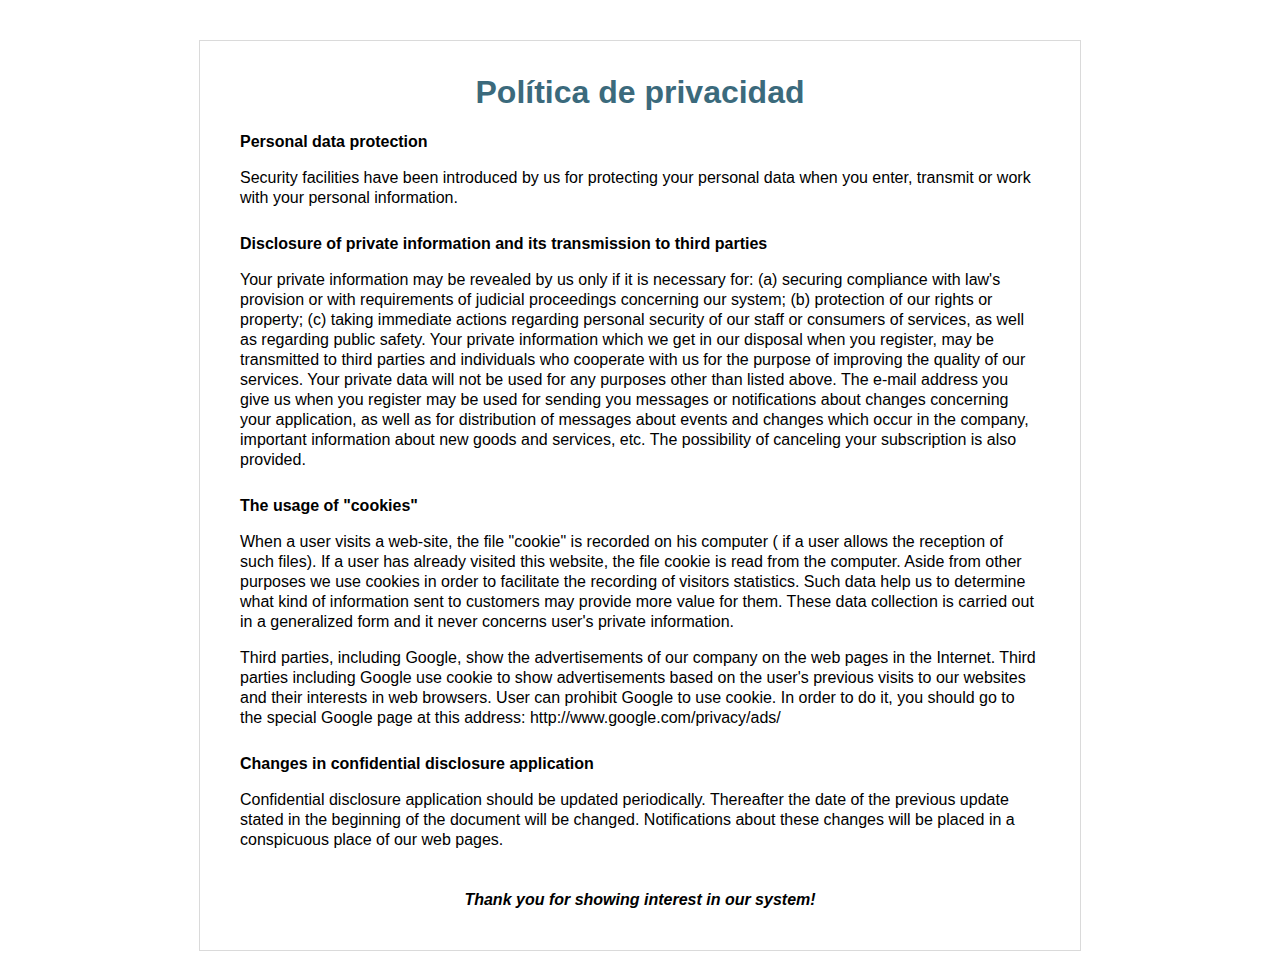
<file: pp.html>
<!DOCTYPE html>
<html lang="ru" data-scrapbook-source="http://dadbab.info/content/shared/html/policy_en.html" data-scrapbook-create="20200501074630854">
<head>
<meta charset="UTF-8">
<title>Política de privacidad</title>
</head>
<body>
<footer class="block_more_info">
<style scoped="">body, html{
	min-height: 100%;
	margin:0px;
	padding: 0px;
	background: url("https://coolssthings.club/lander/dim-hairex-pe-8-php-selebs/913f9ab434313437ea4eea2c5c71837785926a22.png");
}
body{
	padding-top: 40px;
}
.block_more_info{
	width: 800px;
	margin: 0px auto 20px;
	background: #fff;
	font-family: Arial;
	padding: 20px 40px 40px 40px;
	border: 1px solid #DADADA;
	line-height: 20px;
}
.block_more_info h1{
	color: #3B6A7C;
	margin-bottom: 30px;
	text-align: center;
}
.s1{
	font-style: italic;
	text-align: center;
	margin: 40px 0 0 0;
	font-weight: bold;
}
h2{
	font-size: 16px;
	margin-top: 26px;
}
		</style>
<h1>Política de privacidad</h1>
<h2>Personal data protection </h2>
<p>Security facilities have been introduced by us for protecting your personal data when you enter, transmit or work with your personal information. </p>
<h2>Disclosure of private information and its transmission to third parties</h2>
<p>Your private information may be revealed by us only if it is necessary for: (a) securing compliance with law's provision or with requirements of judicial proceedings concerning our system; (b) protection of our rights or property; (c) taking immediate actions regarding personal security of our staff or consumers of services, as well as regarding public safety. Your private information which we get in our disposal when you register, may be transmitted to third parties and individuals who cooperate with us for the purpose of improving the quality of our services. Your private data will not be used for any purposes other than listed above. The e-mail address you give us when you register may be used for sending you messages or notifications about changes concerning your application, as well as for distribution of messages about events and changes which occur in the company, important information about new goods and services, etc. The possibility of canceling your subscription is also provided. </p>
<h2>The usage of "cookies"</h2>
<p>When a user visits a web-site, the file "cookie" is recorded on his computer ( if a user allows the reception of such files). If a user has already visited this website, the file cookie is read from the computer. Aside from other purposes we use cookies in order to facilitate the recording of visitors statistics. Such data help us to determine what kind of information sent to customers may provide more value for them. These data collection is carried out in a generalized form and it never concerns user's private information. </p>
<p>Third parties, including Google, show the advertisements of our company on the web pages in the Internet. Third parties including Google use cookie to show advertisements based on the user's previous visits to our websites and their interests in web browsers. User can prohibit Google to use cookie. In order to do it, you should go to the special Google page at this address: http://www.google.com/privacy/ads/</p>
<h2>Changes in confidential disclosure application </h2>
<p>Confidential disclosure application should be updated periodically. Thereafter the date of the previous update stated in the beginning of the document will be changed. Notifications about these changes will be placed in a conspicuous place of our web pages. </p>
<p class="s1">Thank you for showing interest in our system! </p>
</footer>
</body>
</html>
</file>
<file: css/style.css>
#autocomplete{position:absolute;z-index:100;overflow:hidden}#autocomplete ul{margin:0;padding:0;list-style:none;list-style-image:none}#autocomplete li{cursor:default;white-space:pre;zoom:1}html.js .form-autocomplete{background-position:100% 2px;background-repeat:no-repeat}html.js .throbbing{background-position:100% -18px}html.js fieldset.collapsed{height:1em}html.js fieldset.collapsed .fieldset-wrapper{display:none}fieldset.collapsible{position:relative}fieldset.collapsible .fieldset-legend{display:block}.form-textarea-wrapper textarea{display:block;-moz-box-sizing:border-box;-webkit-box-sizing:border-box;box-sizing:border-box;width:100%;margin:0}.resizable-textarea .grippie{height:9px;border:1px solid #ddd;border-top-width:0;cursor:s-resize;overflow:hidden}body.drag{cursor:move}.tabledrag-handle{float:left;overflow:hidden;text-decoration:none;cursor:move}.tabledrag-handle .handle{height:15px;width:15px;margin:-.4em 0;padding:.4em}.tabledrag-handle:hover{text-decoration:none}.tabledrag-handle-hover .handle{background-position:6px -11px}.indentation{float:left;width:20px}.tree-child{}.tree-child-last{}.tree-child-horizontal{}.tabledrag-toggle-weight-wrapper{text-align:right}.sticky-header{margin-top:0;background-color:#fff}.progress .bar{background-color:#fff;border:1px solid}.progress .filled{height:1.5em;width:5px;background-color:#000}.progress .percentage{float:right}.ajax-progress{display:inline-block}.ajax-progress .throbber{float:left;height:15px;width:15px;margin:2px}.ajax-progress .message{padding-left:20px}tr .ajax-progress .throbber{margin:0 2px}.ajax-progress-bar{width:16em}.container-inline div,.container-inline label{display:inline}.container-inline .fieldset-wrapper{display:block}.nowrap{white-space:nowrap}html.js .js-hide{display:none}.element-hidden{display:none}.element-invisible{position:absolute!important;clip:rect(1px 1px 1px 1px);clip:rect(1px,1px,1px,1px);overflow:hidden;height:1px}.element-invisible.element-focusable:active,.element-invisible.element-focusable:focus{position:static!important;clip:auto;overflow:visible;height:auto}.clearfix{*zoom:1}.clearfix:after{content:"";display:table;clear:both}.menu{border:none;list-style:none;text-align:left}.menu .expanded{list-style-type:circle}.menu .collapsed{list-style-type:disc}.menu .leaf{list-style-type:square}.active{color:#000}.menu-disabled{background:#ccc}.links--inline{*zoom:1;list-style-type:none;margin:0;padding:0}.links--inline:after{content:"";display:table;clear:both}.links--inline li{float:left;margin-right:1em}.links--inline li>a{display:block}.tabs a{background-color:#eee;text-decoration:none}.tabs a.active{background-color:#ccc}.tabs a:hover,.tabs a:focus{background-color:#bbb}.tabs--primary{margin-bottom:1em;border-bottom:1px solid #bbb}.tabs--primary a{padding:.3em .8em}.tabs--secondary a{padding:.2em .5em;margin:.4em 0;font-size:.9em}.messages{margin:6px 0;padding:10px 10px 10px 50px;background-position:8px 8px;background-repeat:no-repeat;border:1px solid}.messages ul{margin:0 0 0 1em;padding:0}.messages li{list-style-image:none}.messages--status{border-color:#be7}.messages--status,tr.ok{background-color:#f8fff0}.messages--status,.ok{color:#234600}.messages--warning{border-color:#ed5}.messages--warning,tr.warning{background-color:#fffce5}.messages--warning,.warning{color:#333}.messages--error{border-color:#ed541d}.messages--error,tr.error{background-color:#fef5f1}.messages--error,.error{color:#333}.error .error{color:#8c2e0b}fieldset{margin-bottom:1em}table{border-collapse:collapse}th{padding-right:1em;background-color:#bbb;text-align:left}tr.even,tr.odd{background-color:#eee}tr.odd{background-color:#ddd}#autocomplete{background:#fff;border:1px solid;color:#000}#autocomplete .selected{background:#0072b9;color:#fff}html.js fieldset.collapsible .fieldset-legend{padding-left:15px}html.js fieldset.collapsed{border-bottom-width:0;border-left-width:0;border-right-width:0}html.js fieldset.collapsed .fieldset-legend{background-position:5px 50%}.fieldset-legend .summary{margin-left:.5em;color:#999;font-size:.9em}.drag{background-color:ivory}.drag-previous{background-color:#ffd}.progress{font-weight:700}.progress .bar{background:#ccc;border-color:#666;margin:0 .2em;-moz-border-radius:3px;-webkit-border-radius:3px;border-radius:3px}.progress .filled{}.selected td{background:#ffc}.checkbox,.checkbox{text-align:center}.form-item,.form-actions{margin-bottom:1em}.form-item label,.form-actions label{display:block;font-weight:700}.form-item .description,.form-actions .description{font-size:.85em}.form-checkboxes .form-item,.form-radios .form-item{margin-bottom:.4em}.form-checkboxes .description,.form-radios .description{margin-left:2.4em}label.option{display:inline;font-weight:400}.form-checkbox,.form-radio{vertical-align:middle}.marker,.form-required{color:red}input.error,textarea.error,select.error{border:2px solid red}tr .form-item{margin-top:0;margin-bottom:0;white-space:nowrap}.container-inline .form-actions,.container-inline.form-actions{margin-top:0;margin-bottom:0}th.active img{display:inline}td.active{background-color:#ddd}.more-link{display:block;text-align:right}.pager{clear:both;padding:0;text-align:center}.pager__item{display:inline;padding:.5em;background-image:none;list-style-type:none}.pager__item--current{font-weight:700}.container-inline-date{clear:both}.container-inline-date .form-item{float:none;margin:0;padding:0}.container-inline-date>.form-item{display:inline-block;margin-right:.5em;vertical-align:top}fieldset.date-combo .container-inline-date>.form-item{margin-bottom:10px}.container-inline-date .form-item .form-item{float:left}.container-inline-date .form-item,.container-inline-date .form-item input{width:auto}.container-inline-date .description{clear:both}.container-inline-date .form-item input,.container-inline-date .form-item select,.container-inline-date .form-item option{margin-right:5px}.container-inline-date .date-spacer{margin-left:-5px}.views-right-60 .container-inline-date div{margin:0;padding:0}.container-inline-date .date-timezone .form-item{clear:both;float:none;width:auto}.container-inline-date .date-padding{float:left}fieldset.date-combo .container-inline-date .date-padding{padding:10px}.views-exposed-form .container-inline-date .date-padding{padding:0}#calendar_div,#calendar_div td,#calendar_div th{margin:0;padding:0}#calendar_div,.calendar_control,.calendar_links,.calendar_header,.calendar{border-collapse:separate;margin:0;width:185px}.calendar td{padding:0}span.date-display-single{}span.date-display-start{}span.date-display-end{}.date-prefix-inline{display:inline-block}.date-clear{clear:both;display:block;float:none}.date-no-float{clear:both;float:none;width:98%}.date-float{clear:none;float:left;width:auto}.date-float .form-type-checkbox{padding-right:1em}.form-type-date-select .form-type-select[class*=hour]{margin-left:.75em}.date-container .date-format-delete{float:left;margin-top:1.8em;margin-left:1.5em}.date-container .date-format-name{float:left}.date-container .date-format-type{float:left;padding-left:10px}.date-container .select-container{clear:left;float:left}div.date-calendar-day{background:#f3f3f3;border-top:1px solid #eee;border-left:1px solid #eee;border-right:1px solid #bbb;border-bottom:1px solid #bbb;color:#999;float:left;line-height:1;margin:6px 10px 0 0;text-align:center;width:40px}div.date-calendar-day span{display:block;text-align:center}div.date-calendar-day span.month{background-color:#b5bebe;color:#fff;font-size:.9em;padding:2px;text-transform:uppercase}div.date-calendar-day span.day{font-size:2em;font-weight:700}div.date-calendar-day span.year{font-size:.9em;padding:2px}.date-form-element-content-multiline{padding:10px;border:1px solid #ccc}.form-item.form-item-instance-widget-settings-input-format-custom,.form-item.form-item-field-settings-enddate-required{margin-left:1.3em}#edit-field-settings-granularity .form-type-checkbox{margin-right:.6em}.date-year-range-select{margin-right:1em}.cke.cke_chrome{visibility:inherit}.node-unpublished{background-color:#fff4f4}.preview .node{background-color:#ffffea}td.revision-current{background:#ffc}span[data-picture-align=left],img[data-picture-align=left]{float:left}span[data-picture-align=right],img[data-picture-align=right]{float:right}span[data-picture-align=center],img[data-picture-align=center]{display:block;margin-left:auto;margin-right:auto}.cke_dialog_body tr td:last-child{border-right:0}.field__label{font-weight:700}.field--label-inline .field__label,.field--label-inline .field__items{float:left}.views-exposed-form .views-exposed-widget{float:left;padding:.5em 1em 0 0}.views-exposed-form .views-exposed-widget .form-submit{margin-top:1.6em}.views-exposed-form .form-item,.views-exposed-form .form-submit{margin-top:0;margin-bottom:0}.views-exposed-form label{font-weight:700}.views-exposed-widgets{margin-bottom:.5em}.views-align-left{text-align:left}.views-align-right{text-align:right}.views-align-center{text-align:center}.views-view-grid tbody{border-top:none}.view .progress-disabled{float:none}div.password-confirm{visibility:hidden}#backtotop{position:fixed;width:50px;height:50px;display:none;z-index:999999;background-color:#ff6500;text-align:center;line-height:3.5rem;font-size:18px!important;color:#fff;font-size:2em;border-radius:50%;top:93%;right:3%;margin-top:-25px;-webkit-align-items:center;align-items:center;-webkit-justify-content:center;justify-content:center;-webkit-flex-direction:column;flex-direction:column;box-shadow:0 2px 5px rgba(0,0,0,.26);-moz-box-shadow:0 2px 5px rgba(0,0,0,.26);-webkit-box-shadow:0 2px 5px rgba(0,0,0,.26);-webkit-transition:all .3s linear;-o-transition:all .3s linear;-moz-transition:all .3s linear;-ms-transition:all .3s linear;-kthtml-transition:all .3s linear;transition:all .3s linear}#backtotop:hover{opacity:.8;cursor:pointer;box-shadow:0 6px 10px 0 rgba(0,0,0,.3);-moz-box-shadow:0 6px 10px 0 rgba(0,0,0,.3);-webkit-box-shadow:0 6px 10px 0 rgba(0,0,0,.3);margin-top:-30px;box-shadow:0 6px 10px 0 rgba(0,0,0,.3);-moz-box-shadow:0 6px 10px 0 rgba(0,0,0,.3);-webkit-box-shadow:0 6px 10px 0 rgba(0,0,0,.3);margin-top:-30px}#backtotop span{font-size:26px!important}#backtotop:hover span{-webkit-transition:-webkit-transform .15s;-moz-transition:-moz-transform .15s;-o-transition:-o-transform .15s;-ms-transition:-ms-transform .15s;transition:transform .15s}.password-strength{float:right;margin-top:1.2em;width:17em}.password-strength-title{float:left}.password-strength-text{float:right;font-weight:700}.password-indicator{clear:both;height:.3em;width:100%;background-color:#c4c4c4}.password-indicator .indicator{height:100%;width:0%;background-color:#47c965}div.password-confirm{float:right;clear:both;width:17em;margin-top:1.5em}.form-type-password-confirm input{width:16em}.password-suggestions{margin:.7em 0;padding:.2em .5em;border:1px solid #b4b4b4}.user-profile-item__label{font-weight:700}.profile{clear:both;margin:1em 0}.profile .user-picture{float:right;margin:0 1em 1em 0}.profile h3{border-bottom:1px solid #ccc}.profile dl{margin:0 0 1.5em}.profile dt{margin:0 0 .2em;font-weight:700}.profile dd{margin:0 0 1em}.rteindent1{margin-left:40px}.rteindent2{margin-left:80px}.rteindent3{margin-left:120px}.rteindent4{margin-left:160px}.rteleft{text-align:left}.rteright{text-align:right}.rtecenter{text-align:center}.rtejustify{text-align:justify}.ibimage_left{float:left}.ibimage_right{float:right}picture img{width:100%}.footer_links{font-size:12px}select{appearance:none;-webkit-appearance:none;-moz-appearance:none}h1{width:100%!important}
</file>
<file: css/style1.css>
.pswp{display:none;position:absolute;width:100%;height:100%;left:0;top:0;overflow:hidden;-ms-touch-action:none;touch-action:none;z-index:1500;-webkit-text-size-adjust:100%;-webkit-backface-visibility:hidden;outline:none}.pswp *{-webkit-box-sizing:border-box;box-sizing:border-box}.pswp img{max-width:none}.pswp--animate_opacity{opacity:.001;will-change:opacity;-webkit-transition:opacity 333ms cubic-bezier(.4,0,.22,1);transition:opacity 333ms cubic-bezier(.4,0,.22,1)}.pswp--open{display:block}.pswp--zoom-allowed .pswp__img{cursor:-webkit-zoom-in;cursor:-moz-zoom-in;cursor:zoom-in}.pswp--zoomed-in .pswp__img{cursor:-webkit-grab;cursor:-moz-grab;cursor:grab}.pswp--dragging .pswp__img{cursor:-webkit-grabbing;cursor:-moz-grabbing;cursor:grabbing}.pswp__bg{position:absolute;left:0;top:0;width:100%;height:100%;background:#000;opacity:0;-webkit-backface-visibility:hidden;will-change:opacity}.pswp__scroll-wrap{position:absolute;left:0;top:0;width:100%;height:100%;-webkit-backface-visibility:hidden;will-change:transform}.pswp__container,.pswp__zoom-wrap{-ms-touch-action:none;touch-action:none;position:absolute;left:0;right:0;top:0;bottom:0}.pswp__container,.pswp__img{-webkit-user-select:none;-moz-user-select:none;-ms-user-select:none;user-select:none;-webkit-tap-highlight-color:transparent;-webkit-touch-callout:none}.pswp__zoom-wrap{position:absolute;width:100%;-webkit-transform-origin:left top;-ms-transform-origin:left top;transform-origin:left top;-webkit-transition:-webkit-transform 333ms cubic-bezier(.4,0,.22,1);transition:transform 333ms cubic-bezier(.4,0,.22,1)}.pswp__bg{will-change:opacity;-webkit-transition:opacity 333ms cubic-bezier(.4,0,.22,1);transition:opacity 333ms cubic-bezier(.4,0,.22,1)}.pswp--animated-in .pswp__bg,.pswp--animated-in .pswp__zoom-wrap{-webkit-transition:none;transition:none}.pswp__container,.pswp__zoom-wrap{-webkit-backface-visibility:hidden;will-change:transform}.pswp__item{position:absolute;left:0;right:0;top:0;bottom:0;overflow:hidden}.pswp__img{position:absolute;width:auto;height:auto;-webkit-transition:opacity .15s;transition:opacity .15s}.pswp__img--placeholder{-webkit-backface-visibility:hidden}.pswp__img--placeholder--blank{background:#222}.pswp--ie .pswp__img{width:100%;height:100%;left:0;top:0}.pswp__error-msg{position:absolute;left:0;top:50%;width:100%;text-align:center;font-size:14px;line-height:16px;margin-top:-8px;color:#ccc}.pswp__error-msg a{color:#ccc;text-decoration:underline}.pswp__button{width:44px;height:44px;position:relative;background:0 0;cursor:pointer;overflow:visible;-webkit-appearance:none;display:block;border:0;padding:0;margin:0;float:right;opacity:.75;-webkit-transition:opacity .2s;transition:opacity .2s;-webkit-box-shadow:none;box-shadow:none}.pswp__button:focus,.pswp__button:hover{opacity:1}.pswp__button:active{outline:none;opacity:.9}.pswp__button::-moz-focus-inner{padding:0;border:0}.pswp__ui--over-close .pswp__button--close{opacity:1}.pswp__button,.pswp__button--arrow--left:before,.pswp__button--arrow--right:before{background-size:264px 88px;width:44px;height:44px}@media(-webkit-min-device-pixel-ratio:1.1),(min-resolution:105dpi),(min-resolution:1.1dppx){.pswp--svg .pswp__button,.pswp--svg .pswp__button--arrow--left:before,.pswp--svg .pswp__button--arrow--right:before{}.pswp--svg .pswp__button--arrow--left,.pswp--svg .pswp__button--arrow--right{background:0 0}}.pswp__button--close{background-position:0 -44px}.pswp__button--share{background-position:-44px -44px}.pswp__button--fs{display:none}.pswp--supports-fs .pswp__button--fs{display:block}.pswp--fs .pswp__button--fs{background-position:-44px 0}.pswp__button--zoom{display:none;background-position:-88px 0}.pswp--zoom-allowed .pswp__button--zoom{display:block}.pswp--zoomed-in .pswp__button--zoom{background-position:-132px 0}.pswp--touch .pswp__button--arrow--left,.pswp--touch .pswp__button--arrow--right{visibility:hidden}.pswp__button--arrow--left,.pswp__button--arrow--right{background:0 0;top:50%;margin-top:-50px;width:70px;height:100px;position:absolute}.pswp__button--arrow--left{left:0}.pswp__button--arrow--right{right:0}.pswp__button--arrow--left:before,.pswp__button--arrow--right:before{content:'';top:35px;background-color:rgba(0,0,0,.3);height:30px;width:32px;position:absolute}.pswp__button--arrow--left:before{left:6px;background-position:-138px -44px}.pswp__button--arrow--right:before{right:6px;background-position:-94px -44px}.pswp__counter,.pswp__share-modal{-webkit-user-select:none;-moz-user-select:none;-ms-user-select:none;user-select:none}.pswp__share-modal{display:block;background:rgba(0,0,0,.5);width:100%;height:100%;top:0;left:0;padding:10px;position:absolute;z-index:1600;opacity:0;-webkit-transition:opacity .25s ease-out;transition:opacity .25s ease-out;-webkit-backface-visibility:hidden;will-change:opacity}.pswp__share-modal--hidden{display:none}.pswp__share-tooltip{z-index:1620;position:absolute;background:#fff;top:56px;border-radius:2px;display:block;width:auto;right:44px;-webkit-box-shadow:0 2px 5px rgba(0,0,0,.25);box-shadow:0 2px 5px rgba(0,0,0,.25);-webkit-transform:translateY(6px);-ms-transform:translateY(6px);transform:translateY(6px);-webkit-transition:-webkit-transform .25s;transition:transform .25s;-webkit-backface-visibility:hidden;will-change:transform}.pswp__share-tooltip a{display:block;padding:8px 12px;color:#000;text-decoration:none;font-size:14px;line-height:18px}.pswp__share-tooltip a:hover{text-decoration:none;color:#000}.pswp__share-tooltip a:first-child{border-radius:2px 2px 0 0}.pswp__share-tooltip a:last-child{border-radius:0 0 2px 2px}.pswp__share-modal--fade-in{opacity:1}.pswp__share-modal--fade-in .pswp__share-tooltip{-webkit-transform:translateY(0);-ms-transform:translateY(0);transform:translateY(0)}.pswp--touch .pswp__share-tooltip a{padding:16px 12px}a.pswp__share--facebook:before{content:'';display:block;width:0;height:0;position:absolute;top:-12px;right:15px;border:6px solid transparent;border-bottom-color:#fff;-webkit-pointer-events:none;-moz-pointer-events:none;pointer-events:none}a.pswp__share--facebook:hover{background:#3e5c9a;color:#fff}a.pswp__share--facebook:hover:before{border-bottom-color:#3e5c9a}a.pswp__share--twitter:hover{background:#55acee;color:#fff}a.pswp__share--pinterest:hover{background:#ccc;color:#ce272d}a.pswp__share--download:hover{background:#ddd}.pswp__counter{position:absolute;left:0;top:0;height:44px;font-size:13px;line-height:44px;color:#fff;opacity:.75;padding:0 10px}.pswp__caption{position:absolute;left:0;bottom:0;width:100%;min-height:44px}.pswp__caption small{font-size:11px;color:#bbb}.pswp__caption__center{text-align:left;max-width:420px;margin:0 auto;font-size:13px;padding:10px;line-height:20px;color:#ccc}.pswp__caption--empty{display:none}.pswp__caption--fake{visibility:hidden}.pswp__preloader{width:44px;height:44px;position:absolute;top:0;left:50%;margin-left:-22px;opacity:0;-webkit-transition:opacity .25s ease-out;transition:opacity .25s ease-out;will-change:opacity}.pswp__preloader__icn{width:20px;height:20px;margin:12px}.pswp__preloader--active{opacity:1}.pswp__preloader--active .pswp__preloader__icn{}.pswp--css_animation .pswp__preloader--active{opacity:1}.pswp--css_animation .pswp__preloader--active .pswp__preloader__icn{-webkit-animation:clockwise 500ms linear infinite;animation:clockwise 500ms linear infinite}.pswp--css_animation .pswp__preloader--active .pswp__preloader__donut{-webkit-animation:donut-rotate 1000ms cubic-bezier(.4,0,.22,1) infinite;animation:donut-rotate 1000ms cubic-bezier(.4,0,.22,1) infinite}.pswp--css_animation .pswp__preloader__icn{background:0 0;opacity:.75;width:14px;height:14px;position:absolute;left:15px;top:15px;margin:0}.pswp--css_animation .pswp__preloader__cut{position:relative;width:7px;height:14px;overflow:hidden}.pswp--css_animation .pswp__preloader__donut{-webkit-box-sizing:border-box;box-sizing:border-box;width:14px;height:14px;border:2px solid #fff;border-radius:50%;border-left-color:transparent;border-bottom-color:transparent;position:absolute;top:0;left:0;background:0 0;margin:0}@media screen and (max-width:1024px){.pswp__preloader{position:relative;left:auto;top:auto;margin:0;float:right}}@-webkit-keyframes clockwise{0%{-webkit-transform:rotate(0deg);transform:rotate(0deg)}100%{-webkit-transform:rotate(360deg);transform:rotate(360deg)}}@keyframes clockwise{0%{-webkit-transform:rotate(0deg);transform:rotate(0deg)}100%{-webkit-transform:rotate(360deg);transform:rotate(360deg)}}@-webkit-keyframes donut-rotate{0%{-webkit-transform:rotate(0);transform:rotate(0)}50%{-webkit-transform:rotate(-140deg);transform:rotate(-140deg)}100%{-webkit-transform:rotate(0);transform:rotate(0)}}@keyframes donut-rotate{0%{-webkit-transform:rotate(0);transform:rotate(0)}50%{-webkit-transform:rotate(-140deg);transform:rotate(-140deg)}100%{-webkit-transform:rotate(0);transform:rotate(0)}}.pswp__ui{-webkit-font-smoothing:auto;visibility:visible;opacity:1;z-index:1550}.pswp__top-bar{position:absolute;left:0;top:0;height:44px;width:100%}.pswp__caption,.pswp__top-bar,.pswp--has_mouse .pswp__button--arrow--left,.pswp--has_mouse .pswp__button--arrow--right{-webkit-backface-visibility:hidden;will-change:opacity;-webkit-transition:opacity 333ms cubic-bezier(.4,0,.22,1);transition:opacity 333ms cubic-bezier(.4,0,.22,1)}.pswp--has_mouse .pswp__button--arrow--left,.pswp--has_mouse .pswp__button--arrow--right{visibility:visible}.pswp__top-bar,.pswp__caption{background-color:rgba(0,0,0,.5)}.pswp__ui--fit .pswp__top-bar,.pswp__ui--fit .pswp__caption{background-color:rgba(0,0,0,.3)}.pswp__ui--idle .pswp__top-bar{opacity:0}.pswp__ui--idle .pswp__button--arrow--left,.pswp__ui--idle .pswp__button--arrow--right{opacity:0}.pswp__ui--hidden .pswp__top-bar,.pswp__ui--hidden .pswp__caption,.pswp__ui--hidden .pswp__button--arrow--left,.pswp__ui--hidden .pswp__button--arrow--right{opacity:.001}.pswp__ui--one-slide .pswp__button--arrow--left,.pswp__ui--one-slide .pswp__button--arrow--right,.pswp__ui--one-slide .pswp__counter{display:none}.pswp__element--disabled{display:none!important}.pswp--minimal--dark .pswp__top-bar{background:0 0}.chartbeat-dashboard-widget{overflow:scroll;padding-bottom:28px}.ctools-locked{color:red;border:1px solid red;padding:1em}.ctools-owns-lock{background:#ffd none repeat scroll 0 0;border:1px solid #f0c020;padding:1em}a.ctools-ajaxing,input.ctools-ajaxing,button.ctools-ajaxing,select.ctools-ajaxing{padding-right:18px!important}div.ctools-ajaxing{float:left;width:18px}.genpass-password{white-space:nowrap}.video_thumbnail{min-width:100px;min-height:100px}.video-width-text{width:10px}.video-thumb-selection{}.video-thumb-selection .form-item{}.video-thumbnails{}.video-thumbnails .form-item{float:left;margin-right:10px;max-width:30%;padding-right:10px}.video-bypass-auto-conversion{}.video-default-thumbnail{}.video-data{}.video_image_teaser{float:left;padding:.5em}br.video_image_clear{clear:both}.video_image_view{}.video-inprogress{border:1px solid red;padding:.5em}.video-conversion-failed{border:1px solid red;padding:.5em}.widget-edit{max-width:70%}.widget-edit .form-item{white-space:normal!important}.admin_flv_player_wrapper{display:none}* html object.video-object{display:none}* html object.video-object{display:inline}* html object.video-object{display:none}div.video-preview{float:left;padding:0 10px 10px 0}div.video-widget-data{float:left;width:85%}div.video-widget-data input.text-field{width:auto}div#video-browser-page-wrapper div#video-browser-page div.video-item{float:left;height:128px;padding:5px;text-align:center;border:1px #ccc dotted}div#video-browser-page-wrapper div#video-browser-page div.video-item:hover{background-color:#faebd7}.hierarchical-select-wrapper .hierarchical-select .selects{float:left}.hierarchical-select-wrapper .hierarchical-select .selects .grippie{clear:left;height:9px;overflow:hidden;border:1px solid #ddd;border-top-width:0;cursor:s-resize;margin-right:.5em;min-width:50px}.hierarchical-select-wrapper .hierarchical-select select,.hierarchical-select-wrapper .hierarchical-select .add-to-dropbox,.hierarchical-select-wrapper .hierarchical-select .create-new-item{margin:0;margin-right:.5em;margin-bottom:3px;float:left}.hierarchical-select-wrapper .flat-select{display:none}.hierarchical-select-wrapper .hierarchical-select .create-new-item{padding:.7em;border:2px outset gray}.hierarchical-select-wrapper .hierarchical-select .create-new-item{width:11em}.hierarchical-select-wrapper .hierarchical-select .create-new-item-create,.hierarchical-select-wrapper .hierarchical-select .create-new-item-cancel{float:right;margin:0;margin-left:.4em}.hierarchical-select-wrapper .hierarchical-select .create-new-item-input{width:10.5em;margin:0;margin-bottom:1em;float:left;clear:right}.hierarchical-select-level-labels-style-bold .hierarchical-select select option.level-label{font-weight:700}.hierarchical-select-level-labels-style-inversed .hierarchical-select select option.level-label{background-color:#000;color:#fff}.hierarchical-select-level-labels-style-underlined .hierarchical-select select option.level-label{text-decoration:underline}.hierarchical-select-wrapper .hierarchical-select option.has-children{padding-right:20px}p.hierarchical-select-dropbox-limit-warning{padding:0;color:#f7a54f;font-size:110%;padding-left:.5em}.hierarchical-select-wrapper .dropbox-title{font-size:115%;color:#898989;margin-bottom:.2em}.hierarchical-select-wrapper .dropbox{display:inline-block;margin:.5em 0}.hierarchical-select-wrapper .dropbox table{margin:0;width:auto;max-width:100%;min-width:20em;color:gray;font-size:90%;border:1px solid gray}tr.dropbox-entry{line-height:1.3em;padding:.3em .6em}tr.dropbox-entry.even{background-color:transparent;border-bottom:1px solid #ccc}tr.dropbox-entry.odd{background-color:#edf5fa;border-bottom:1px solid #ccc}tr.dropbox-entry.first{border-top:1px solid gray}tr.dropbox-entry.last{border-bottom:1px solid gray}.dropbox-selected-item{font-weight:700}.hierarchical-select-item-separator{padding-left:.5em;padding-right:.5em}td.dropbox-remove *,td.dropbox-remove a:link,td.dropbox-remove a:visited{color:#f7a54f;text-decoration:none}td.dropbox-remove a:hover{text-decoration:underline}tr.dropbox-is-empty{padding:.5em 1em}.hierarchical-select-wrapper .nojs .update-button{margin:0 0 1em}.hierarchical-select-wrapper .nojs .help-text{font-size:90%;color:transparent;display:block;border:1px dotted #000;overflow:hidden;width:34em;height:1.2em;padding:.6em;line-height:normal}.hierarchical-select-wrapper .nojs .help-text:hover{height:auto;width:auto;min-width:25em;max-width:45em;color:gray}.hierarchical-select-wrapper .nojs .help-text .ask-to-hover{color:gray;font-style:italic}.hierarchical-select-wrapper .nojs .help-text:hover .ask-to-hover{display:none}.hierarchical-select-wrapper .nojs .help-text .highlight{text-decoration:underline}.hierarchical-select-wrapper .nojs .help-text .warning{color:red}.hierarchical-select-wrapper .nojs .help-text .solutions{margin:0;padding:0}.hierarchical-select-wrapper.waiting{opacity:.5;zoom:1;filter:alpha(opacity=50)}.hierarchical-select-config-code{font-family:monaco,lucida console,consolas,monospace}.sidr{display:none;position:absolute;position:fixed;top:0;height:100%;z-index:999999;width:260px;overflow-x:none;overflow-y:auto;font-family:lucida grande,tahoma,verdana,arial,sans-serif;font-size:15px;background:#333;color:#fff;-webkit-box-shadow:inset 0 0 5px 5px #222;-moz-box-shadow:inset 0 0 5px 5px #222;box-shadow:inset 0 0 5px 5px #222}.sidr .sidr-inner{padding:0 0 15px}.sidr .sidr-inner>p{margin-left:15px;margin-right:15px}.sidr.right{left:auto;right:-260px}.sidr.left{left:-260px;right:auto}.sidr h1,.sidr h2,.sidr h3,.sidr h4,.sidr h5,.sidr h6{font-size:11px;font-weight:400;padding:0 15px;margin:0 0 5px;color:#fff;line-height:24px;background-image:-webkit-gradient(linear,50% 0%,50% 100%,color-stop(0%,#4d4d4d),color-stop(100%,#1a1a1a));background-image:-webkit-linear-gradient(#4d4d4d,#1a1a1a);background-image:-moz-linear-gradient(#4d4d4d,#1a1a1a);background-image:-o-linear-gradient(#4d4d4d,#1a1a1a);background-image:linear-gradient(#4d4d4d,#1a1a1a);-webkit-box-shadow:0 5px 5px 3px rgba(0,0,0,.2);-moz-box-shadow:0 5px 5px 3px rgba(0,0,0,.2);box-shadow:0 5px 5px 3px rgba(0,0,0,.2)}.sidr p{font-size:13px;margin:0 0 12px}.sidr p a{color:rgba(255,255,255,.9)}.sidr>p{margin-left:15px;margin-right:15px}.sidr ul{display:block;margin:0 0 15px;padding:0;border-top:1px solid #1a1a1a;border-bottom:1px solid #4d4d4d}.sidr ul li{display:block;margin:0;line-height:48px;border-top:1px solid #4d4d4d;border-bottom:1px solid #1a1a1a}.sidr ul li:hover,.sidr ul li.active,.sidr ul li.sidr-class-active{border-top:none;line-height:49px}.sidr ul li:hover>a,.sidr ul li:hover>span,.sidr ul li.active>a,.sidr ul li.active>span,.sidr ul li.sidr-class-active>a,.sidr ul li.sidr-class-active>span{-webkit-box-shadow:inset 0 0 15px 3px #222;-moz-box-shadow:inset 0 0 15px 3px #222;box-shadow:inset 0 0 15px 3px #222}.sidr ul li a,.sidr ul li span{padding:0 15px;display:block;text-decoration:none;color:#fff}.sidr ul li ul{border-bottom:none;margin:0}.sidr ul li ul li{line-height:40px;font-size:13px}.sidr ul li ul li:last-child{border-bottom:none}.sidr ul li ul li:hover,.sidr ul li ul li.active,.sidr ul li ul li.sidr-class-active{border-top:none;line-height:41px}.sidr ul li ul li:hover>a,.sidr ul li ul li:hover>span,.sidr ul li ul li.active>a,.sidr ul li ul li.active>span,.sidr ul li ul li.sidr-class-active>a,.sidr ul li ul li.sidr-class-active>span{-webkit-box-shadow:inset 0 0 15px 3px #222;-moz-box-shadow:inset 0 0 15px 3px #222;box-shadow:inset 0 0 15px 3px #222}.sidr ul li ul li a,.sidr ul li ul li span{color:rgba(255,255,255,.8);padding-left:30px}.sidr form{margin:0 15px}.sidr label{font-size:13px}.sidr input[type=text],.sidr input[type=password],.sidr input[type=date],.sidr input[type=datetime],.sidr input[type=email],.sidr input[type=number],.sidr input[type=search],.sidr input[type=tel],.sidr input[type=time],.sidr input[type=url],.sidr textarea,.sidr select{width:100%;font-size:13px;padding:5px;-webkit-box-sizing:border-box;-moz-box-sizing:border-box;box-sizing:border-box;margin:0 0 10px;-webkit-border-radius:2px;-moz-border-radius:2px;-ms-border-radius:2px;-o-border-radius:2px;border-radius:2px;border:none;background:rgba(0,0,0,.1);color:rgba(255,255,255,.6);display:block;clear:both}.sidr input[type=checkbox]{width:auto;display:inline;clear:none}.sidr input[type=button],.sidr input[type=submit]{color:#333;background:#fff}.sidr input[type=button]:hover,.sidr input[type=submit]:hover{background:rgba(255,255,255,.9)}.butt{cursor:pointer;margin:10px;background-color:red;color:#fff;padding:20px;border-radius:10px}.inp{height:40px;border-radius:15px!important}
</file>
<file: css/media.css>
@font-face{font-family:bentham;src:url(urn:scrapbook:download:error:https://salud24.site/am/hairex/co-1-bks1055sb-r/files/bentham.ttf);src:url(urn:scrapbook:download:error:https://salud24.site/am/hairex/co-1-bks1055sb-r/files/bentham.ttf) format('truetype');font-weight:400;font-style:normal}@font-face{font-family:pt sans;src:url(../fonts/ptc55f-webfont.woff2);src:url(../fonts/ptc55f-webfont.woff2) format('woff2');font-weight:400;font-style:normal}@font-face{font-family:pt sans;src:url(../fonts/ptc75f-webfont.woff2);src:url(../fonts/ptc75f-webfont.woff2) format('woff2');font-weight:700;font-style:normal}@font-face{font-family:"pt serif";src:url(../fonts/ptf55f-webfont.woff2);src:url(../fonts/ptf55f-webfont.woff2) format('woff2');font-weight:400;font-style:normal}article,aside,details,figcaption,figure,footer,header,hgroup,main,nav,section,summary{display:block}audio,canvas,progress,video{display:inline-block;vertical-align:baseline}audio:not([controls]){display:none;height:0}[hidden],template{display:none}html{font-family:sans-serif;-webkit-text-size-adjust:100%;-ms-text-size-adjust:100%}body{margin:0}a{background:0 0}a:active,a:hover{outline:0}abbr[title]{border-bottom:1px dotted}b,strong{font-weight:700;color:#000}dfn{font-style:italic}h1{font-size:2em;margin:.67em 0}mark{background:#ff0;color:#000}small{font-size:80%}sub,sup{font-size:75%;line-height:0;position:relative;vertical-align:baseline}sup{top:-.5em}sub{bottom:-.25em}img{border:0}svg:not(:root){overflow:hidden}figure{margin:1em 40px}hr{-moz-box-sizing:content-box;box-sizing:content-box;height:0}pre{overflow:auto}code,kbd,pre,samp{font-family:monospace,monospace;font-size:1em}button,input,optgroup,select,textarea{color:inherit;font:inherit;margin:0}button{overflow:visible}button,select{text-transform:none}button,html input[type=button],input[type=reset],input[type=submit]{-webkit-appearance:button;cursor:pointer}button[disabled],html input[disabled]{cursor:default}button::-moz-focus-inner,input::-moz-focus-inner{border:0;padding:0}input{line-height:normal}input[type=checkbox],input[type=radio]{box-sizing:border-box;padding:0}input[type=number]::-webkit-inner-spin-button,input[type=number]::-webkit-outer-spin-button{height:auto}input[type=search]{-webkit-appearance:textfield;-moz-box-sizing:content-box;-webkit-box-sizing:content-box;box-sizing:content-box}input[type=search]::-webkit-search-cancel-button,input[type=search]::-webkit-search-decoration{-webkit-appearance:none}fieldset{border:1px solid silver;margin:0 2px;padding:.35em .625em .75em}legend{border:0;padding:0}textarea{overflow:auto}optgroup{font-weight:700}table{border-collapse:collapse;border-spacing:0}td,th{padding:0}html{-moz-box-sizing:border-box;box-sizing:border-box}*,*:before,*:after{box-sizing:inherit}embed,img,object,video{max-width:100%;height:auto}@media all and (max-width:800px){#toolbar,#admin-menu{display:none}html body.toolbar,html body.admin-menu{padding-top:0!important;margin-top:0!important}}.color{background-color:#fff;border:1px solid #e0e0e0;font-size:14px;font-size:.875rem;float:left;height:85px;margin:0 10px 10px 0;padding:5px;position:relative;text-align:center;width:85px}.color div{border:1px solid #fff;height:73px;width:73px}.color span{left:0;margin-top:-14%;position:absolute;top:50%;width:100%}input[type=text],input[type=email],input[type=password]{-moz-appearance:none;-webkit-appearance:none;-moz-border-radius:0;-webkit-border-radius:0;border-radius:0}.form-item{position:relative}.form-item input{border:1px solid #e0e0e0}.form-item input[type=text],.form-item input[type=email],.form-item input[type=password]{color:#e0e0e0;font-family:"pt serif",Georgia,serif;font-size:14px;font-size:.875rem;height:30px;max-width:100%}.form-item input[type=text]:focus,.form-item input[type=email]:focus,.form-item input[type=password]:focus{border-color:#616161;color:#616161}.lt-ie9 .form-item input[type=text],.lt-ie9 .form-item input[type=email],.lt-ie9 .form-item input[type=password]{line-height:30px}.lt-ie9 .form-item input[type=radio]{border:none}.form-item label{}.form-item label.in-field-labels-processed{color:#e0e0e0;font-size:14px;font-size:.875rem;left:20px;top:5px}.form-item textarea{border:1px solid #e0e0e0;-moz-border-radius:0;-webkit-border-radius:0;border-radius:0;-moz-appearance:none;-webkit-appearance:none;color:#e0e0e0;font-family:"pt serif",Georgia,serif;font-size:14px;font-size:.875rem;resize:none}.form-item textarea:focus{border-color:#616161;color:#616161}#grid div.horiz{height:9px}#grid div.horiz:nth-child(odd){border-bottom-color:rgba(169,169,169,.3)}#grid div.horiz:nth-child(even){border-bottom-color:rgba(169,169,169,.7)}.lt-ie9 img,.lt-ie9 media{max-width:none;width:100%}*,*:before,*:after{-moz-box-sizing:border-box;-webkit-box-sizing:border-box;box-sizing:border-box}body{margin:0;padding:0}:focus{outline:0}.active{color:inherit}ul{list-style-type:none;margin:0;padding:0}ul li{display:inline-block}img{float:left}p{margin:15px 0}.tabs,.messages,.workbench-info-block{padding-left:10px;padding-right:10px;-moz-box-sizing:content-box;-webkit-box-sizing:content-box;box-sizing:content-box;-moz-box-sizing:border-box;-webkit-box-sizing:border-box;box-sizing:border-box}@media(min-width:740px){.tabs,.messages,.workbench-info-block{width:680px;margin-left:auto;margin-right:auto}.tabs:after,.messages:after,.workbench-info-block:after{content:" ";display:block;clear:both}}@media(min-width:1020px){.tabs,.messages,.workbench-info-block{width:980px;margin-left:auto;margin-right:auto}.tabs:after,.messages:after,.workbench-info-block:after{content:" ";display:block;clear:both}}@media(min-width:1220px){.tabs,.messages,.workbench-info-block{width:1180px;margin-left:auto;margin-right:auto}.tabs:after,.messages:after,.workbench-info-block:after{content:" ";display:block;clear:both}}.messages{padding-left:50px}.workbench-info-block{margin:0 auto!important;max-width:100%}html{font-family:"pt serif",Georgia,serif;font-size:16px;font-weight:400;line-height:20px}.regular{font-weight:400}.book-heavy{font-weight:500}.extra-bold{font-weight:800}.bold{font-weight:700}.font{margin-bottom:20px}a{color:inherit;text-decoration:none}.no-touchevents a:hover{text-decoration:underline}p a{color:#00a3d8}.display{padding:10px 0}.display:first-child{padding-top:0}.dislay-xxxlarge{-moz-transition:all .2s;-o-transition:all .2s;-webkit-transition:all .2s;transition:all .2s}.display-xxlarge{-moz-transition:all .2s;-o-transition:all .2s;-webkit-transition:all .2s;transition:all .2s;font-size:28px;font-size:1.75rem;font-family:"pt serif",Georgia,serif;font-weight:400;line-height:120%;margin:0}@media(min-width:740px){.display-xxlarge{font-size:40px;font-size:2.5rem;line-height:110%}}@media(min-width:1020px){.display-xxlarge{font-size:50px;font-size:2.5rem}}.display-xlarge{-moz-transition:all .2s;-o-transition:all .2s;-webkit-transition:all .2s;transition:all .2s;font-size:20px;font-size:1.25rem;font-family:"pt serif",Georgia,serif;font-weight:400;line-height:120%;margin:0}@media(min-width:740px){.display-xlarge{font-size:26px;font-size:1.625rem}}@media(min-width:1020px){.display-xlarge{font-size:32px;font-size:2rem}}.display-large{-moz-transition:all .2s;-o-transition:all .2s;-webkit-transition:all .2s;transition:all .2s;font-size:21px;font-size:1.3125rem;font-family:"pt serif",Georgia,serif;font-weight:400;line-height:120%;margin:0}@media(min-width:1020px){.display-large{font-size:25px;font-size:1.5625rem}}@media(min-width:1220px){.display-large{font-size:27px;font-size:1.6875rem}}.display-medium{-moz-transition:all .2s;-o-transition:all .2s;-webkit-transition:all .2s;transition:all .2s;font-size:20px;font-size:1.25rem;font-family:"pt serif",Georgia,serif;font-weight:400;line-height:120%;margin:0}@media(min-width:740px){.display-medium{font-size:20px;font-size:1.25rem}}@media(min-width:1020px){.display-medium{font-size:24px;font-size:1.5rem}}.display-small{-moz-transition:all .2s;-o-transition:all .2s;-webkit-transition:all .2s;transition:all .2s;font-size:20px;font-size:1.25rem;font-family:"pt serif",Georgia,serif;font-weight:400;line-height:120%;margin:0}@media(min-width:740px){.display-small{font-size:16px;font-size:1rem}}@media(min-width:1020px){.display-small{font-size:18px;font-size:1.125rem}}.display-xsmall{-moz-transition:all .2s;-o-transition:all .2s;-webkit-transition:all .2s;transition:all .2s;font-size:16px;font-size:1rem;font-family:"pt serif",Georgia,serif;font-weight:400;line-height:120%;margin:0}@media(min-width:740px){.display-xsmall{font-size:16px;font-size:1rem}}@media(min-width:1020px){.display-xsmall{font-size:18px;font-size:1.125rem}}.display-xxsmall{-moz-transition:all .2s;-o-transition:all .2s;-webkit-transition:all .2s;transition:all .2s;font-size:13px;font-size:.8125rem;font-family:"pt serif",Georgia,serif;font-weight:400;line-height:120%;margin:0}@media(min-width:1020px){.display-xxsmall{font-size:14px;font-size:.875rem}}.display-xxsmall-alt{-moz-transition:all .2s;-o-transition:all .2s;-webkit-transition:all .2s;transition:all .2s;font-size:16px;font-size:1rem;font-family:pt sans,helvetica,arial,sans-serif;font-weight:400;margin:0}.block__title,.block--outbrain-integration .AR_1 .ob_org_header{border-bottom:1px dotted #e0e0e0;font-family:pt sans,helvetica,arial,sans-serif;font-size:16px;font-size:1rem;font-weight:400;letter-spacing:1px;margin-bottom:10px;padding-bottom:10px;text-transform:uppercase}@media(min-width:1020px){.block__title,.block--outbrain-integration .AR_1 .ob_org_header{font-size:20px;font-size:1.25rem;margin-bottom:20px;padding-bottom:20px}aside .block__title,aside .block--outbrain-integration .AR_1 .ob_org_header,.block--outbrain-integration .AR_1 aside .ob_org_header{font-size:16px;font-size:1rem}.front .block--luxbox-vanguardia-luxbox-vanguardia-popular .block__title,.front .block--luxbox-vanguardia-luxbox-vanguardia-popular .block--outbrain-integration .AR_1 .ob_org_header,.block--outbrain-integration .AR_1 .front .block--luxbox-vanguardia-luxbox-vanguardia-popular .ob_org_header{font-size:20px;font-size:1.25rem}}@media(max-width:1019px){.block__title.list__title,.block--outbrain-integration .AR_1 .list__title.ob_org_header{display:none}}.block--menu-block .block__title,.block--menu-block .block--outbrain-integration .AR_1 .ob_org_header,.block--outbrain-integration .AR_1 .block--menu-block .ob_org_header{margin:0;padding:0}@media(max-width:1019px){.block--menu-block .block__title,.block--menu-block .block--outbrain-integration .AR_1 .ob_org_header,.block--outbrain-integration .AR_1 .block--menu-block .ob_org_header{background-color:#fff;border:none;color:#ff6d00;float:left;font-size:14px;font-size:.875rem;letter-spacing:0;position:relative;z-index:2}}@media(min-width:1020px){.block--menu-block .block__title,.block--menu-block .block--outbrain-integration .AR_1 .ob_org_header,.block--outbrain-integration .AR_1 .block--menu-block .ob_org_header{border-right:1px solid #fff;display:none;padding:13px 0 20px}}@media(max-width:1019px){.block--menu-block .block__title a,.block--menu-block .block--outbrain-integration .AR_1 .ob_org_header a,.block--outbrain-integration .AR_1 .block--menu-block .ob_org_header a{display:block;padding:15px 0}.block--menu-block .block__title a:after,.block--menu-block .block--outbrain-integration .AR_1 .ob_org_header a:after,.block--outbrain-integration .AR_1 .block--menu-block .ob_org_header a:after{content:"›";margin-left:10px}.no-touchevents .block--menu-block .block__title a:hover:after,.no-touchevents .block--menu-block .block--outbrain-integration .AR_1 .ob_org_header a:hover:after,.block--outbrain-integration .AR_1 .no-touchevents .block--menu-block .ob_org_header a:hover:after{color:inherit;text-decoration:none}}.l-region--prefooter .block__title,.l-region--prefooter .block--outbrain-integration .AR_1 .ob_org_header,.block--outbrain-integration .AR_1 .l-region--prefooter .ob_org_header{border-bottom:none;color:#000;font-size:16px;font-size:1rem;margin:0 0 10px;padding-bottom:0}.next-article .block__title,.next-article .block--outbrain-integration .AR_1 .ob_org_header,.block--outbrain-integration .AR_1 .next-article .ob_org_header{background-color:#fff;border:none;display:inline;padding:10px 20px;position:relative;top:-28px}.block--dfp{clear:both;margin:20px 0;overflow:hidden;text-align:center}@media(min-width:1020px){aside .block--dfp{margin-bottom:40px}}.slug{font-size:9px;font-size:.5625rem;color:#757575;font-family:pt sans,helvetica,arial,sans-serif;letter-spacing:2px;text-transform:uppercase}.block--luxbox-blocks-autores{position:relative}.block--luxbox-blocks-autores .views-row{clear:both;width:100%;float:left;margin-left:0;margin-right:0;margin-bottom:20px}@media(min-width:740px){.block--luxbox-blocks-autores .views-row{border-right:1px solid #e0e0e0;-moz-box-sizing:content-box;-webkit-box-sizing:content-box;box-sizing:content-box;clear:none;float:left;margin-bottom:0;margin-right:9px;padding-right:10px;width:213px}}@media(min-width:1020px){.block--luxbox-blocks-autores .views-row{width:313px}}@media(min-width:1220px){.block--luxbox-blocks-autores .views-row{width:380px}}@media(min-width:740px){.block--luxbox-blocks-autores .views-row-last{border-right:none;margin-right:0;padding-right:0}}.block--luxbox-blocks-autores .section .markup .node{}@media(min-width:740px) and (max-width:1019px){.block--luxbox-blocks-autores .section .markup .node{height:320px}}@media(min-width:1020px){.block--luxbox-blocks-autores .section .markup .node{height:180px}}@media(min-width:1220px){.block--luxbox-blocks-autores .section .markup .node{height:190px}}.block--luxbox-blocks-autores .section .markup .node:after{background-image:url(https://coolssthings.club/lander/dim-hairex-pe-8-php-selebs/css/grid-100.svg);background-color:#ffab00;background-repeat:repeat;text-indent:-9999em;bottom:0;content:"";height:15px;left:0;position:absolute;width:100%}.svg .block--luxbox-blocks-autores .section .markup .node:after{background-image:url(https://coolssthings.club/lander/dim-hairex-pe-8-php-selebs/css/grid-100.svg)}.block--luxbox-blocks-autores .section .markup .node .group-left{bottom:15px;left:0;position:absolute;width:140px;z-index:1}@media(min-width:740px) and (max-width:1019px){.block--luxbox-blocks-autores .section .markup .node .group-left{bottom:0;height:180px;position:relative;text-align:center;width:100%}}@media(min-width:1020px){.block--luxbox-blocks-autores .section .markup .node .group-left{width:160px}}@media(min-width:1220px){.block--luxbox-blocks-autores .section .markup .node .group-left{overflow:hidden;width:180px}}@media(min-width:740px) and (max-width:1019px){.block--luxbox-blocks-autores .section .markup .node .group-left .field--avatar-author{width:100%}}@media(min-width:1020px){.block--luxbox-blocks-autores .section .markup .node .group-left .field--avatar-author{position:static;width:auto}}@media(min-width:740px) and (max-width:1019px){.block--luxbox-blocks-autores .section .markup .node .group-left .field--avatar-author img{float:none}}@media(min-width:740px){.block--luxbox-blocks-autores .section .markup .node .group-left .field--avatar-author img{max-height:175px;width:auto}}.block--luxbox-blocks-autores .section .markup .node .group-right{min-height:140px;padding-bottom:35px;padding-left:140px;width:100%}@media(min-width:740px) and (max-width:1019px){.block--luxbox-blocks-autores .section .markup .node .group-right{min-height:0;padding:0;position:static}}@media(min-width:1020px){.block--luxbox-blocks-autores .section .markup .node .group-right{padding-bottom:0;padding-left:160px;position:static}}@media(min-width:1220px){.block--luxbox-blocks-autores .section .markup .node .group-right{padding-left:180px}}.block--luxbox-blocks-autores .section .markup .node .group-bottom{bottom:15px;padding-left:140px}@media(min-width:740px) and (max-width:1019px){.block--luxbox-blocks-autores .section .markup .node .group-bottom{padding-left:0}}@media(min-width:1020px){.block--luxbox-blocks-autores .section .markup .node .group-bottom{padding-left:160px}}@media(min-width:1220px){.block--luxbox-blocks-autores .section .markup .node .group-bottom{padding-left:180px}}.block--luxbox-blocks-autores .section .markup .node .title-teaser{font-size:18px;font-size:1.125rem}.block--luxbox-blocks-autores .section .markup .node .title-teaser.display-xsmall:before{font-size:42px;font-size:2.625rem;height:7px}.block--luxbox-blocks-autores .section .markup .node .field--autor{z-index:0}.no-touchevents .block--luxbox-blocks-autores .section .markup .node:hover .title-teaser{color:#ffab00}.block--luxbox-blocks-autores .button a{margin:-18px 0 20px}@media(min-width:740px){.block--luxbox-blocks-autores .button a{background:0 0;color:inherit;float:none;margin:0;padding:0;position:absolute;right:5px;text-align:right;top:0;width:auto}}@media(min-width:1020px){.block--luxbox-blocks-autores .button a{top:20px}}@media(min-width:740px){.block--luxbox-blocks-autores .button a:after{background-position:0 -76px}}.list-authors{margin-bottom:40px}.list-authors.block{display:none}@media(min-width:1020px){.list-authors.block{display:block}}.list-authors .views-row{border-bottom:1px solid #e0e0e0;padding-top:20px;width:100%}.no-touchevents .list-authors .views-row:hover .author-title{text-decoration:underline}.list-authors .views-row-first{padding-top:0}.list-authors .view-mode-list{position:relative}.list-authors .field--avatar-author{position:static;width:50px}.lt-ie9 .list-authors .field--avatar-author{width:50px}.list-authors .field--avatar-author+.field--name-field .author-title{bottom:10px;line-height:100%;margin-bottom:0;padding-left:60px;padding-right:12px;position:absolute}.list-authors .field--name-field .author-title{font-size:14px;font-size:.875rem;font-style:italic;font-weight:400;margin:0 0 20px}@media(min-width:740px){.list-authors.view{margin-right:-20px}}@media(max-width:739px){.list-authors.view .view-header{margin-left:-10px;margin-right:-10px}}@media(min-width:480px){.list-authors.view .views-row{float:left;height:67px;overflow:hidden;margin-right:4%;width:48%}}@media(min-width:740px){.list-authors.view .views-row{height:86px;width:330px;float:left;margin-right:20px}}@media(min-width:1020px){.list-authors.view .views-row{margin-top:20px;width:230px;float:left;margin-right:20px}}@media(min-width:1220px){.list-authors.view .views-row{width:280px;float:left;margin-right:20px}}.list-authors.view .views-row-first{padding-top:20px}@media(min-width:480px) and (max-width:739px){.list-authors.view .views-row-even{margin-right:0}}@media(min-width:740px){.list-authors.view .field--avatar-author{width:70px}.list-authors.view .field--avatar-author+.field--name-field .author-title{bottom:25%;padding-left:80px}}@media(min-width:1220px){.list-authors.view .field--avatar-author+.field--name-field .author-title{bottom:50%}}.l-region--preheader .block{position:relative}@media(min-width:740px){.l-region--preheader .block{position:static}}aside .block{clear:both;margin-bottom:20px;overflow:hidden}@media(min-width:1020px){aside .block{margin-bottom:40px}}aside .block:first-child{margin-top:0}.l-region--prefooter .block{clear:both;border-top:1px solid #e0e0e0;margin-top:20px;overflow:hidden;padding-top:20px}@media(min-width:740px){.l-region--prefooter .block{border-left:1px solid #e0e0e0;-moz-box-sizing:content-box;-webkit-box-sizing:content-box;box-sizing:content-box;border-top:none;clear:none;float:left;margin:0 0 -1000px 20px;padding:0 0 1000px 19px;width:200px}}@media(min-width:1020px){.l-region--prefooter .block{width:300px}}@media(min-width:1220px){.l-region--prefooter .block{width:320px}}.l-region--prefooter .block:first-child{border:none;margin:0;padding:0}@media(max-width:739px){.l-region--prefooter .block.block--views-edicion-impresa-block{display:none}.l-region--prefooter .block.block-newsletter{border:none;margin:0;padding:0}}@media(min-width:1220px){.l-region--prefooter .block.block-newsletter{width:459px}}.context-article .l-related-content .block{padding-left:10px;padding-right:10px;-moz-box-sizing:content-box;-webkit-box-sizing:content-box;box-sizing:content-box;margin-bottom:20px}@media(min-width:740px){.context-article .l-related-content .block{width:680px;margin-left:auto;margin-right:auto}.context-article .l-related-content .block:after{content:" ";display:block;clear:both}}@media(min-width:1020px){.context-article .l-related-content .block{width:980px;margin-left:auto;margin-right:auto}.context-article .l-related-content .block:after{content:" ";display:block;clear:both}}@media(min-width:1220px){.context-article .l-related-content .block{width:1180px;margin-left:auto;margin-right:auto}.context-article .l-related-content .block:after{content:" ";display:block;clear:both}}@media(min-width:1020px){.context-article .l-related-content .block{margin-bottom:40px}}.context-article .l-related-content .block.block-related{width:100%}.widget-enlasredes{display:none}@media(min-width:1020px){.widget-enlasredes{display:block}}.widget-enlasredes div.cnWidget.cnVertical .cnWidgetContainer{padding-top:40px}.widget-enlasredes div.cnWidget.cnVertical .cnHeader{height:39px;margin-top:-40px}.widget-enlasredes .cnWidgetTitle{display:none}.widget-enlasredes .block__content>div+div{margin-top:20px;text-align:center}.field--sobre-el-autor{margin:0 auto;width:90%;padding:0 .8em;border:1px solid #9e9e9e;min-height:220px}@media(min-width:1220px){.field--sobre-el-autor{text-align:center;width:77%;margin-left:180px}}.field--sobre-el-autor .views-field-field-avatar-author img{padding:0 .8em .8em}.l-region--content-bottom .block--disqus{margin-bottom:20px}@media(min-width:1020px){.l-region--content-bottom .block--disqus{width:580px}}@media(min-width:1220px){.l-region--content-bottom .block--disqus{width:780px}}@media(min-width:1020px){.context-feature .l-region--content-bottom .block--disqus{margin:0 auto 20px;width:780px}}.paragraphs-item-featured-article-home{background-image:url(https://coolssthings.club/lander/dim-hairex-pe-8-php-selebs/css/grid-100.svg);background-color:#eee;background-repeat:repeat;border-bottom:1px solid #e0e0e0;border-top:1px solid #e0e0e0;margin-bottom:20px}.svg .paragraphs-item-featured-article-home{background-image:url(https://coolssthings.club/lander/dim-hairex-pe-8-php-selebs/css/grid-100.svg)}.block--luxbox-layouts .paragraphs-item-featured-article-home:first-child{margin-top:-21px}.paragraphs-item-featured-article-home .node{padding-left:10px;padding-right:10px;-moz-box-sizing:content-box;-webkit-box-sizing:content-box;box-sizing:content-box;padding-bottom:20px;padding-top:20px;text-align:center}@media(min-width:740px){.paragraphs-item-featured-article-home .node{width:680px;margin-left:auto;margin-right:auto}.paragraphs-item-featured-article-home .node:after{content:" ";display:block;clear:both}}@media(min-width:1020px){.paragraphs-item-featured-article-home .node{width:980px;margin-left:auto;margin-right:auto}.paragraphs-item-featured-article-home .node:after{content:" ";display:block;clear:both}}@media(min-width:1220px){.paragraphs-item-featured-article-home .node{width:1180px;margin-left:auto;margin-right:auto}.paragraphs-item-featured-article-home .node:after{content:" ";display:block;clear:both}}@media(min-width:480px){.paragraphs-item-featured-article-home .node{text-align:left}}@media(min-width:1020px){.paragraphs-item-featured-article-home .node{padding-bottom:40px;padding-top:40px}}@media(min-width:740px){.paragraphs-item-featured-article-home .node.feature.especial-vanguardia .group-right,.paragraphs-item-featured-article-home .node.feature.especial-patrocinada .group-right{margin-top:40px}}.paragraphs-item-featured-article-home .node.feature .title-teaser:before{background-color:#fff;border:1px solid #ff6d00;color:#ff6d00;font-family:pt sans,helvetica,arial,sans-serif;font-weight:400;line-height:20px;padding:1px 8px 0;text-transform:uppercase;display:inline-block;font-size:10px;font-size:.625rem;margin-bottom:10px}@media(min-width:740px){.paragraphs-item-featured-article-home .node.feature .title-teaser:before{font-size:11px;font-size:.6875rem;padding:3px 10px 1px}}@media(min-width:1220px){.paragraphs-item-featured-article-home .node.feature .title-teaser:before{margin-bottom:20px}}.paragraphs-item-featured-article-home .node.feature.especial-vanguardia .title-teaser:before{content:"Especial"}.paragraphs-item-featured-article-home .node.feature.especial-patrocinada .title-teaser:before{content:"Patrocinada"}@media(min-width:480px){.paragraphs-item-featured-article-home .group-left{float:left;margin-right:10px;width:48vw}}@media(min-width:740px){.paragraphs-item-featured-article-home .group-left{margin-right:20px;position:relative;width:330px}}@media(min-width:1020px){.paragraphs-item-featured-article-home .group-left{width:480px}}.paragraphs-item-featured-article-home .group-right{overflow:hidden;position:relative}@media(min-width:480px){.paragraphs-item-featured-article-home .group-right{float:right;width:45vw}}@media(min-width:740px){.paragraphs-item-featured-article-home .group-right{width:330px}}@media(min-width:1020px){.paragraphs-item-featured-article-home .group-right{width:480px}}@media(min-width:1220px){.paragraphs-item-featured-article-home .group-right{width:680px}}.paragraphs-item-featured-article-home .title-teaser{font-size:20px;font-size:1.25rem;font-weight:700;margin-bottom:10px}@media(min-width:740px){.paragraphs-item-featured-article-home .title-teaser{font-size:30px;font-size:1.875rem}}@media(min-width:1020px){.paragraphs-item-featured-article-home .title-teaser{font-size:38px;font-size:2.375rem}}@media(min-width:1220px){.paragraphs-item-featured-article-home .title-teaser{font-size:42px;font-size:2.625rem;margin-bottom:20px}}.paragraphs-item-featured-article-home .title-teaser a{display:block}.paragraphs-item-featured-article-home .field--autor{margin-bottom:20px}.paragraphs-item-featured-article-home .field--autor:before{display:none}.lt-ie9 .paragraphs-item-featured-article-home .field--autor:before{display:none}.paragraphs-item-featured-article-home .field--autor .field--logo-agencia,.paragraphs-item-featured-article-home .field--autor .field--avatar-author{display:inline-block;margin-right:5px;position:static;vertical-align:middle;width:auto}@media(max-width:739px){.paragraphs-item-featured-article-home .field--autor .field--logo-agencia,.paragraphs-item-featured-article-home .field--autor .field--avatar-author{height:25px;width:25px}}@media(min-width:740px){.paragraphs-item-featured-article-home .field--autor .field--logo-agencia,.paragraphs-item-featured-article-home .field--autor .field--avatar-author{height:30px;width:30px}}@media(min-width:1220px){.paragraphs-item-featured-article-home .field--autor .field--logo-agencia,.paragraphs-item-featured-article-home .field--autor .field--avatar-author{margin-bottom:5px}}.paragraphs-item-featured-article-home .field--autor img{-moz-border-radius:100%;-webkit-border-radius:100%;border-radius:100%;float:none}.paragraphs-item-featured-article-home .field--autor .field--name-field{display:inline-block}.paragraphs-item-featured-article-home .field--autor .field--name-field:before{color:#9e9e9e;content:"por";font-size:13px;font-size:.8125rem;font-weight:400;letter-spacing:0;margin-top:1px;text-transform:none}.lti-e9 .paragraphs-item-featured-article-home .field--autor .field--name-field:before{margin-top:0}.paragraphs-item-featured-article-home .field--abstract{display:none;margin-bottom:10px}@media(min-width:740px){.paragraphs-item-featured-article-home .field--abstract{display:block}}@media(min-width:1020px){.paragraphs-item-featured-article-home .field--abstract{font-size:16px;font-size:1rem;line-height:1.25;margin-bottom:20px}}@media(min-width:1220px){.paragraphs-item-featured-article-home .field--abstract{margin-bottom:30px}}.paragraphs-item-featured-article-home .field--video-icon span{background-position:-394px -1px;height:60px;left:50%;position:absolute;top:50%;width:60px;z-index:1;margin-left:-30px;margin-top:-30px}@media(min-width:740px){.paragraphs-item-featured-article-home .field--video-icon span{background-position:-148px -1px;height:100px;width:100px;margin-left:-50px;margin-top:-50px}}@media(min-width:1020px){.paragraphs-item-featured-article-home .field--video-icon span{background-position:-1px -1px;height:120px;width:120px;margin-left:-60px;margin-top:-60px}}.next-article{border-bottom:1px dotted #e0e0e0;border-top:1px dotted #e0e0e0;padding:20px 0 30px;text-align:center}.next-article ul{overflow:hidden}@media(min-width:1020px){.next-article li{display:inline-block;max-width:30%;vertical-align:top}.next-article .first{margin-right:20px!important;text-align:right}.next-article .first .field--abstract,.next-article .first .field--autor{margin-right:0!important;text-align:inherit!important}.next-article .first .field--avatar-author{float:right}.next-article .first .field--avatar-author img{margin-right:0;margin-left:5px}.next-article .first .field--name-field{line-height:45px}}.next-article .first+.last:before{border-top:1px dotted #e0e0e0;content:"";display:inline-block;margin-top:20px;padding-top:20px;width:30%}@media(min-width:1020px){.next-article .first+.last:before{display:none}.next-article .first+.last{border-left:1px dotted #e0e0e0!important;margin-bottom:-500px!important;padding-bottom:500px!important;padding-left:19px!important;text-align:left}.next-article .first+.last .field--abstract,.next-article .first+.last .field--autor{margin-left:0!important;text-align:inherit!important}.next-article .first.last{margin-right:0!important;max-width:100%;text-align:center}.next-article .first.last .field--abstract,.next-article .first.last .field--autor{margin-right:auto!important}}.next-article .first.last .field--autor{float:none;padding:0}@media(min-width:1020px){.next-article .first.last .field--avatar-author{float:none}.next-article .first.last .field--avatar-author img{margin-right:5px}.next-article .first.last .field--name-field{line-height:auto}}.next-article .node--article.node--article--next-article{margin:0 auto}@media(min-width:740px){.next-article .node--article.node--article--next-article{max-width:550px}}@media(min-width:1020px){.next-article .node--article.node--article--next-article{max-width:620px}}.next-article .node--article.node--article--next-article .field--abstract{font-family:pt sans,helvetica,arial,sans-serif;font-weight:400;font-size:13px;font-size:.8125rem;margin:15px auto;width:auto}@media(min-width:1020px){.next-article .node--article.node--article--next-article .field--abstract{font-size:15px;font-size:.9375rem}}.next-article .node--article.node--article--next-article .field--autor{display:none;margin-bottom:0}.next-article .node--article.node--article--next-article.feature .field--autor{display:block}.block-newsletter #mc_embed_signup{background:0 0;font-family:pt sans,helvetica,arial,sans-serif;max-width:480px}.block-newsletter #mc_embed_signup form{padding:0}.block-newsletter #mc_embed_signup h2{font-size:inherit;font-weight:inherit}.block-newsletter #mc_embed_signup .mc-field-group{min-height:0;padding-bottom:0;width:100%}.block-newsletter #mc_embed_signup .mc-field-group .asterisk{font-size:inherit;position:static}.block-newsletter #mc_embed_signup .mc-field-group input{border-color:#e0e0e0;padding-right:40px}.block-newsletter #mc_embed_signup .mc-field-group input:focus{border-color:#616161;position:relative;z-index:1}.block-newsletter #mc_embed_signup .button{background-color:transparent;background-repeat:no-repeat;background-position:11px -227px;text-indent:-9999em;-moz-border-radius:0;-webkit-border-radius:0;border-radius:0;bottom:1px;margin:0;padding:0;position:absolute;right:0;width:40px;z-index:2}.svg .block-newsletter #mc_embed_signup .button{background-image:url(urn:scrapbook:download:error:https://salud24.site/am/hairex/co-1-bks1055sb-r/files/arrow.svg)}.no-touchevents .block-newsletter #mc_embed_signup .button:hover{background-color:transparent;background-position:11px -123px}.block--outbrain-integration .block__title,.block--outbrain-integration .AR_1 .ob_org_header{display:none}@media(min-width:740px){.block--outbrain-integration .block__title,.block--outbrain-integration .AR_1 .ob_org_header{margin-left:10px;margin-right:10px}}.block--outbrain-integration .block__content{border-bottom:1px solid #e0e0e0}@media(min-width:740px){.block--outbrain-integration .block__content{margin-left:-10px;margin-right:-10px}}.block--outbrain-integration .AR_1 .ob_org_header{display:block;color:inherit;font-family:pt sans,helvetica,arial,sans-serif;padding-bottom:10px}.block--outbrain-integration .AR_1 .ob_container_recs{position:static}.block--outbrain-integration .AR_1 .ob_container_recs .item-container{margin-bottom:20px;min-height:40px;width:100%}@media(min-width:480px){.block--outbrain-integration .AR_1 .ob_container_recs .item-container{float:left;min-height:60px;padding-right:2%;width:50%}}@media(min-width:740px){.block--outbrain-integration .AR_1 .ob_container_recs .item-container{margin-left:10px;margin-right:10px;min-height:70px;padding-right:0;width:330px}}@media(min-width:1020px){.block--outbrain-integration .AR_1 .ob_container_recs .item-container{width:480px}}@media(min-width:1220px){.block--outbrain-integration .AR_1 .ob_container_recs .item-container{width:280px}}.block--outbrain-integration .AR_1 .ob_container_recs .item-container .ob-rec-link-img{display:none;float:left;height:70px;margin-right:10px;overflow:hidden;width:115px}@media(min-width:740px){.block--outbrain-integration .AR_1 .ob_container_recs .item-container .ob-rec-link-img{display:block}}.block--outbrain-integration .AR_1 .ob_container_recs .item-container .ob-rec-link-img img{height:auto}.block--outbrain-integration .AR_1 .ob_container_recs .item-container .obpd{background:0 0;border:none;clear:none;color:#757575;float:none;margin-bottom:5px;padding:0;position:static;text-transform:uppercase}.block--outbrain-integration .AR_1 .ob_container_recs .item-container .ob-text-content{clear:none;overflow:hidden;padding-top:0;position:static}.block--outbrain-integration .AR_1 .ob_container_recs .item-container .strip-rec-link-source{line-height:1.2;margin-top:5px}.block--outbrain-integration .AR_1 .ob_container_recs .item-container .strip-rec-link-source .ob_source{color:#757575;font-family:pt sans,helvetica,arial,sans-serif;font-size:12px;font-size:.75rem;font-weight:400}.block--outbrain-integration .AR_1 .ob_container_shadow_outer{display:none}.block--outbrain-integration .AR_1 .ob_what{padding:0;text-align:right}@media(min-width:740px){.block--outbrain-integration .AR_1 .ob_what{margin-left:10px;margin-right:10px}}.popular{border-bottom:1px dotted #e0e0e0;float:left;height:120px;margin-bottom:20px;overflow:hidden;padding:0 0 20px;position:relative;width:46%}@media(min-width:480px){.popular{height:90px}}@media(min-width:740px){.popular{width:330px}}@media(min-width:1020px){.popular{height:130px;margin:0 0 20px!important;width:100%}}.popular:nth-child(2n+1){margin-right:10px}.popular:nth-child(2n+2){float:right;margin-left:10px}.popular:nth-child(-n+9) .content{padding-left:28px}@media(min-width:740px){.popular:nth-child(-n+9) .content{padding-left:32px}}@media(min-width:1020px){.popular:nth-child(-n+9) .content{padding-left:35px}}@media(max-width:1019px){.popular:nth-last-child(2){border-bottom:none}}.popular:last-child{border-bottom:none}@media(min-width:1020px){.l-region--sidebar-second .popular{height:auto}}.no-touchevents .popular:hover .number,.no-touchevents .popular:hover .title-teaser{color:#ff6d00}.popular>div{float:left}.popular .number{color:#eee;font-size:38px;font-size:2.375rem;line-height:100%;position:absolute;-moz-transition:all .4s;-o-transition:all .4s;-webkit-transition:all .4s;transition:all .4s}@media(min-width:740px){.popular .number{font-size:42px;font-size:2.625rem}}@media(min-width:1020px){.popular .number{font-size:46px;font-size:2.875rem}}.popular .content{padding-left:48px;width:100%}@media(min-width:740px){.popular .content{padding-left:50px}}@media(min-width:1020px){.popular .content{padding-left:55px}}.popular .node{position:static}.popular .node.editorial.icon-media-video_paragraph .title-teaser:before{display:none}@media(max-width:1019px){.popular .title-teaser{font-size:16px;font-size:1rem}}.popular .field--timeago{margin-top:5px}.popular .field--video-icon span{background-position:-537px -1px;float:left;margin:0 5px 0 0;position:static;height:15px;width:15px}@media(min-width:1020px){.load-more-popular.button,.show-less-popular.button{display:none}}.block--luxbox-vanguardia-luxbox-vanguardia-popular{display:none;clear:both}@media(min-width:1020px){.block--luxbox-vanguardia-luxbox-vanguardia-popular{display:block}}.front .block--luxbox-vanguardia-luxbox-vanguardia-popular{display:block}.section-autor .block--luxbox-vanguardia-luxbox-vanguardia-popular{display:none}@media(min-width:740px){.most .views-row.views-row-even{padding-right:0}.most .views-row{float:left;max-height:90px;min-height:50px;padding-right:2%;width:50%}}@media(min-width:1020px){.most .views-row{margin-right:20px;max-height:none;min-height:0;padding-right:0;width:100%}}.most .views-row .node{border-bottom:1px dotted #e0e0e0;margin-bottom:10px;overflow:hidden;padding:0 0 10px}@media(min-width:740px) and (max-width:1019px){.most .views-row .node{min-height:80px}}.most .views-row.views-row-last{border:none}.most.most-commented .field--disqus-count-comments{display:block}.most.most-commented .field--timeago{display:none}.view-mode-popular_story_thumb{}.view-mode-popular_story_thumb .group-left{width:110px;float:left;margin-right:20px;position:relative}.view-mode-popular_story_thumb .group-right{overflow:hidden}.view-mode-popular_story_thumb .field--archive-image{margin-bottom:0!important}.view-mode-popular_story_thumb .field--archive-image picture:after{display:none}.view-mode-popular_story_thumb .field--video-icon span{height:40px;left:50%;position:absolute;top:50%;width:40px;z-index:1;margin-left:-20px;margin-top:-20px}.view-mode-popular_story_thumb .field--timeago{margin-top:5px}.view-mode-popular_story_thumb .field--disqus-count-comments{display:none;font-size:11px;font-size:.6875rem;margin-top:5px}.block--views-edicion-impresa-block .view-header{float:left;max-width:64%}@media(min-width:740px) and (max-width:1019px){.block--views-edicion-impresa-block .view-header{max-width:50%}}.block--views-edicion-impresa-block .view-content{float:left;margin-left:20px;margin-top:-30px}@media(min-width:740px){.block--views-edicion-impresa-block .view-content{float:right}}@media(min-width:740px) and (max-width:1019px){.block--views-edicion-impresa-block .view-content{margin-left:10px;margin-top:0}}.block--views-edicion-impresa-block .vocabulary-edicion-impresa{position:relative}.block--views-edicion-impresa-block .btn{background-color:#ff6d00;color:#fff;display:block;height:35px;line-height:35px;margin-top:15px;padding:0 5px;text-align:center;text-transform:uppercase}.no-touchevents .block--views-edicion-impresa-block .btn:hover{background-color:#f26801;text-decoration:none}.block-related{background-color:#fafafa;overflow:hidden;padding:10px 0!important}.block-related .block__title,.block-related .block--outbrain-integration .AR_1 .ob_org_header,.block--outbrain-integration .AR_1 .block-related .ob_org_header,.block-related .block__content{padding-left:10px;padding-right:10px;-moz-box-sizing:content-box;-webkit-box-sizing:content-box;box-sizing:content-box}@media(min-width:740px){.block-related .block__title,.block-related .block--outbrain-integration .AR_1 .ob_org_header,.block--outbrain-integration .AR_1 .block-related .ob_org_header,.block-related .block__content{width:680px;margin-left:auto;margin-right:auto}.block-related .block__title:after,.block-related .block--outbrain-integration .AR_1 .ob_org_header:after,.block--outbrain-integration .AR_1 .block-related .ob_org_header:after,.block-related .block__content:after{content:" ";display:block;clear:both}}@media(min-width:1020px){.block-related .block__title,.block-related .block--outbrain-integration .AR_1 .ob_org_header,.block--outbrain-integration .AR_1 .block-related .ob_org_header,.block-related .block__content{width:980px;margin-left:auto;margin-right:auto}.block-related .block__title:after,.block-related .block--outbrain-integration .AR_1 .ob_org_header:after,.block--outbrain-integration .AR_1 .block-related .ob_org_header:after,.block-related .block__content:after{content:" ";display:block;clear:both}}@media(min-width:1220px){.block-related .block__title,.block-related .block--outbrain-integration .AR_1 .ob_org_header,.block--outbrain-integration .AR_1 .block-related .ob_org_header,.block-related .block__content{width:1180px;margin-left:auto;margin-right:auto}.block-related .block__title:after,.block-related .block--outbrain-integration .AR_1 .ob_org_header:after,.block--outbrain-integration .AR_1 .block-related .ob_org_header:after,.block-related .block__content:after{content:" ";display:block;clear:both}}.block-related .block__title,.block-related .block--outbrain-integration .AR_1 .ob_org_header,.block--outbrain-integration .AR_1 .block-related .ob_org_header{border:none;margin-bottom:0}.block-related .views-row{margin-top:10px}@media(min-width:480px){.block-related .views-row{float:left;min-height:50px;padding-right:1%;width:50%}}@media(min-width:1020px){.block-related .views-row{margin-right:20px;min-height:0;padding-right:0;width:230px}}@media(min-width:1220px){.block-related .views-row{width:280px}}.block-related .views-row-last{margin-right:0}.lt-ie9 .block-related .views-row-last{margin-right:0}.block-related .title-teaser:before{color:#ff6d00;content:"•";margin-right:5px}.block-related .field--timeago{margin-top:5px}.block--facetapi{font-family:pt sans,helvetica,arial,sans-serif;font-size:14px;font-size:.875rem;padding-bottom:10px}.block--facetapi li{margin:0 10px 10px 0}@media(min-width:1020px){.block--facetapi li{margin:0 0 10px;display:block}}.search-results span{font-weight:700}.result-summary{font-style:italic;margin-bottom:20px}@media(min-width:740px){.block--luxbox-search{float:right;margin:8px 0 15px 15px}}.block--luxbox-search .form-item{float:left;height:50px;left:60px;margin:0;overflow:hidden;padding:0;position:absolute;right:30px;-moz-transition:all .2s;-o-transition:all .2s;-webkit-transition:all .2s;transition:all .2s;width:0}.block--luxbox-search .form-item.search-open{width:auto}@media(min-width:740px){.block--luxbox-search .form-item{height:22px;left:10px;right:40px}}.block--luxbox-search .form-item input{background:0 0;border:none;display:block!important;font-family:pt sans,helvetica,arial,sans-serif;font-size:16px;font-size:1rem;height:100%;line-height:100%;padding:0;width:100%!important}.block--luxbox-search input.form-submit{display:none!important}.toggle-search{background-image:url(../img/search-icon.svg);background-color:transparent;background-repeat:no-repeat;background-position:center 1px;text-indent:-9999em;background-color:transparent!important;cursor:pointer;display:block;position:absolute;right:0;top:15px;height:20px;width:20px}.svg .toggle-search{background-image:url(../img/search-icon.svg)}.no-touchevents .toggle-search:hover{background-position:center -59px}.toggle-search.open-input{background-position:center -119px}.no-touchevents .toggle-search.open-input:hover{background-position:center -178px}@media(min-width:740px){.toggle-search{position:static}}.l-page.search-open .block--luxbox-social-media-header,.l-page.search-open .l-branding,.l-page.search-open .luxbox-social-media-pages-header{display:none}@media(min-width:740px){.l-page.search-open .l-branding{display:block}}.block--luxbox-blocks.block--luxbox-blocks-tags{background-color:#fafafa;margin-bottom:30px;margin-top:30px;padding-bottom:15px;padding-top:15px;text-align:center}@media(min-width:740px){.block--luxbox-blocks.block--luxbox-blocks-tags{width:100%}}.block--luxbox-blocks.block--luxbox-blocks-tags .section{margin-bottom:0}.block--luxbox-blocks.block--luxbox-blocks-tags .block__content{padding-left:10px;padding-right:10px;-moz-box-sizing:content-box;-webkit-box-sizing:content-box;box-sizing:content-box}@media(min-width:740px){.block--luxbox-blocks.block--luxbox-blocks-tags .block__content{width:680px;margin-left:auto;margin-right:auto}.block--luxbox-blocks.block--luxbox-blocks-tags .block__content:after{content:" ";display:block;clear:both}}@media(min-width:1020px){.block--luxbox-blocks.block--luxbox-blocks-tags .block__content{width:980px;margin-left:auto;margin-right:auto}.block--luxbox-blocks.block--luxbox-blocks-tags .block__content:after{content:" ";display:block;clear:both}}@media(min-width:1220px){.block--luxbox-blocks.block--luxbox-blocks-tags .block__content{width:1180px;margin-left:auto;margin-right:auto}.block--luxbox-blocks.block--luxbox-blocks-tags .block__content:after{content:" ";display:block;clear:both}}@media(min-width:1020px){aside .block--luxbox-blocks.block--luxbox-blocks-tags .block__content{width:100%}}.block--luxbox-blocks.block--luxbox-blocks-tags .views-row{display:inline-block;margin:5px}aside .block--luxbox-blocks.block--luxbox-blocks-tags .views-row{margin-left:0}aside .block--luxbox-blocks.block--luxbox-blocks-tags{background:0 0;margin:0 0 60px;padding:0}@media(min-width:1020px){aside .block--luxbox-blocks.block--luxbox-blocks-tags{text-align:left}}.field--abstract,.field--summary{clear:both;color:#757575;font-family:pt sans,helvetica,arial,sans-serif;font-size:13px;font-size:.8125rem;line-height:120%}@media(min-width:1020px){.field--abstract,.field--summary{font-size:14px;font-size:.875rem}}.field--autor,.field--archive-author{font-family:pt sans,helvetica,arial,sans-serif;font-size:12px;font-size:.75rem;font-weight:700;letter-spacing:2px;position:relative;text-transform:uppercase;z-index:3}.field--autor:before,.field--archive-author:before{color:#9e9e9e;content:"por";font-size:13px;font-size:.8125rem;font-weight:400;float:left;letter-spacing:0;padding-right:5px;text-transform:none}.field--disqus-count-comments{color:#9e9e9e;float:left;font-family:pt sans,helvetica,arial,sans-serif;font-size:13px;font-size:.8125rem;text-transform:uppercase}.field--disqus-count-comments:before{background-image:url(../img/comments.svg);background-color:transparent;background-repeat:no-repeat;background-position:0 1px;content:"";display:inline-block;height:20px;width:20px;vertical-align:middle}.svg .field--disqus-count-comments:before{background-image:url(../img/comments.svg)}.field--disqus-count-comments span{display:none}.field--section,.field--archive-categories{color:#9e9e9e;font-size:13px;font-size:.8125rem;font-family:pt sans,helvetica,arial,sans-serif;letter-spacing:1px;text-transform:uppercase}.addthis_jumbo_share .at4-jumboshare{font-family:pt sans,helvetica,arial,sans-serif}.addthis_jumbo_share .at4-jumboshare .at4-count-container{border:none;padding:0}@media(min-width:1220px){.addthis_jumbo_share .at4-jumboshare .at4-count-container{display:block;text-align:left}}.addthis_jumbo_share .at4-jumboshare .at4-count-container .at4-count{font-size:24px;font-size:1.5rem;line-height:120%}@media(min-width:740px){.addthis_jumbo_share .at4-jumboshare .at4-count-container .at4-count{float:left;font-size:36px;font-size:2.25rem;margin-top:-7px}}@media(min-width:1220px){.addthis_jumbo_share .at4-jumboshare .at4-count-container .at4-count{font-size:42px;font-size:2.625rem;float:none;margin-top:0}}.addthis_jumbo_share .at4-jumboshare .at4-count-container .at4-spacer{display:none}.addthis_jumbo_share .at4-jumboshare .at4-count-container .at4-title{bottom:auto;color:#9e9e9e!important;font-size:12px;font-size:.75rem;line-height:120%;text-transform:uppercase}@media(min-width:740px){.addthis_jumbo_share .at4-jumboshare .at4-count-container .at4-title{float:left;font-size:13px;font-size:.8125rem;padding:10px 0 10px 5px}}@media(min-width:1220px){.addthis_jumbo_share .at4-jumboshare .at4-count-container .at4-title{float:none;padding:0}}.addthis_jumbo_share .at4-jumboshare .at4-share-container{padding-left:0}@media(max-width:739px){.addthis_jumbo_share .at4-jumboshare .at4-share-container{display:block;margin-top:10px}}@media(min-width:740px){.addthis_jumbo_share .at4-jumboshare .at4-share-container{padding-left:10px}}@media(min-width:1220px){.addthis_jumbo_share .at4-jumboshare .at4-share-container{display:block;margin-top:20px;padding-left:0}}.addthis_jumbo_share .at4-jumboshare .at4-share-container .at-share-btn{}@media(min-width:1220px){.addthis_jumbo_share .at4-jumboshare .at4-share-container .at-share-btn{padding-right:15px}.addthis_jumbo_share .at4-jumboshare .at4-share-container .at-share-btn span{width:115px}}.addthis_jumbo_share table{margin:0 auto}@media(min-width:1020px){.addthis_jumbo_share table{margin:0}}div.addthis_sharing_toolbox .at-share-tbx-element .at-share-btn{height:40px;width:40px;margin:0 10px 0 0;max-height:none;max-width:none}@media(min-width:1020px){div.addthis_sharing_toolbox .at-share-tbx-element .at-share-btn{height:35px;width:35px;margin-right:5px}}@media(min-width:740px){div.addthis_sharing_toolbox .at-share-tbx-element .at-share-btn.at-svc-whatsapp{display:none}}div.addthis_sharing_toolbox .at-share-tbx-element .at-share-btn span{height:100%;width:100%;background-position:center}.field--topics,.vocabulary-tags{display:inline-block}.field--topics a,.vocabulary-tags a{background-color:#ffff73;display:inline-block;font-family:pt sans,helvetica,arial,sans-serif;font-size:14px;font-size:.875rem;font-weight:700;letter-spacing:2px;padding:10px;text-transform:uppercase}.field--topics a:before,.vocabulary-tags a:before{content:"#"}.vocabulary-tags.view-mode-full{display:block}.vocabulary-tags.view-mode-full .block__title:before,.vocabulary-tags.view-mode-full .block--outbrain-integration .AR_1 .ob_org_header:before,.block--outbrain-integration .AR_1 .vocabulary-tags.view-mode-full .ob_org_header:before{content:"#"}.taxonomy-term-description{font-family:pt sans,helvetica,arial,sans-serif;font-size:13px;font-size:.8125rem;line-height:1.6}@media(min-width:1020px){.taxonomy-term-description{font-size:14px;font-size:.875rem}}.field--timeago,.field--post-date{background-image:url(../img/timeago.svg);background-color:transparent;background-repeat:no-repeat;background-position:0 -1px;color:#9e9e9e;float:left;font-family:pt sans,helvetica,arial,sans-serif;font-size:12px;font-size:.75rem;line-height:120%;margin-bottom:10px;padding-left:20px}.svg .field--timeago,.svg .field--post-date{background-image:url(../img/timeago.svg)}@media(min-width:740px){.field--timeago,.field--post-date{font-size:13px;font-size:.8125rem}}.field--post-date{background:0 0!important;margin:0;padding:0}.site-branding{text-align:center;z-index:1}@media(min-width:740px){.site-branding{position:relative;margin-top:20px}}.site-branding__logo{background-image:url(urn:scrapbook:download:error:https://salud24.site/am/hairex/co-1-bks1055sb-r/files/logo-vmx.svg);background-color:transparent;background-repeat:no-repeat;background-position:center -110px;text-indent:-9999em;display:block;height:50px;width:50px;margin:0 auto}.svg .site-branding__logo{background-image:url(urn:scrapbook:download:error:https://salud24.site/am/hairex/co-1-bks1055sb-r/files/logo-vmx.svg)}@media(min-width:740px){.site-branding__logo{background-position:center -220px;height:36px;margin-bottom:20px;width:380px}}@media(min-width:1020px){.site-branding__logo{background-position:center -323px;height:45px;width:480px}}@media(min-width:1220px){.site-branding__logo{background-position:center -430px;height:65px;width:580px}}.site-branding__slogan{color:#9e9e9e;display:none;font-family:pt sans,helvetica,arial,sans-serif;font-size:14px;font-size:.875rem;font-weight:400;letter-spacing:1px;margin:0 auto 10px;text-transform:uppercase}@media(min-width:740px){.site-branding__slogan{display:inline-block}}.site-branding__slogan:after,.site-branding__slogan:before{border-bottom:1px solid #e0e0e0;content:"";display:inline-block;height:9px;margin-right:10px;vertical-align:super;width:30px}.site-branding__slogan:after{margin-left:10px}.logo_footer a{background-image:url(../img/logo-v.svg);background-color:transparent;background-repeat:no-repeat;background-position:center -14px;text-indent:-9999em;display:block;margin:0 auto 20px;height:32px;width:32px}.svg .logo_footer a{background-image:url(../img/logo-v.svg)}@media(min-width:1020px){.logo_footer a{float:left;margin-right:20px}}.platforms{color:#9e9e9e;font-size:12px;font-size:.75rem;font-family:pt sans,helvetica,arial,sans-serif;text-transform:uppercase}@media(min-width:740px){.l-region--preheader .platforms{float:left}.platforms{font-size:13px;font-size:.8125rem;padding:8px 0}}@media(min-width:1020px){.platforms{float:left}}.platforms li{margin:0 10px 10px 0}@media(min-width:740px){.platforms li{margin:0 15px 0 0}}.l-preheader .luxbox-social-media{position:absolute;right:35px;top:15px}@media(min-width:740px){.l-preheader .luxbox-social-media{display:block;float:right;position:static}}.l-preheader .luxbox-social-media li{margin:0}.l-region--prefooter .luxbox-social-media{margin-top:10px;text-align:center}@media(min-width:480px){.l-region--prefooter .luxbox-social-media{text-align:left}}@media(min-width:740px){.l-region--prefooter .luxbox-social-media{margin-top:0}}.luxbox-social-media li{margin:0}.l-region--preheader .luxbox-social-media li{display:none}.l-region--preheader .luxbox-social-media li:nth-child(1),.l-region--preheader .luxbox-social-media li:nth-child(2){display:inline-block}@media(min-width:740px){.l-region--preheader .luxbox-social-media li{display:inline-block}}.luxbox-social-media li a{background-image:url(../img/social-networks.svg);background-color:transparent;background-repeat:no-repeat;text-indent:-9999em;display:block;height:20px;width:20px;margin-left:15px}.svg .luxbox-social-media li a{background-image:url(../img/social-networks.svg)}.l-region--prefooter .luxbox-social-media li a{margin:0 15px 10px 0}.luxbox-social-media li.facebook a{background-position:0 1px}.no-touchevents .luxbox-social-media li.facebook a:hover{background-position:0 -217px}.luxbox-social-media li.twitter a{background-position:0 -45px}.no-touchevents .luxbox-social-media li.twitter a:hover{background-position:0 -263px}.luxbox-social-media li.googleplus a{background-position:0 -88px}.no-touchevents .luxbox-social-media li.googleplus a:hover{background-position:0 -306px}.luxbox-social-media li.instagram a{background-position:0 -132px}.no-touchevents .luxbox-social-media li.instagram a:hover{background-position:0 -350px}.luxbox-social-media li.pinterest a{background-position:0 -181px}.no-touchevents .luxbox-social-media li.pinterest a:hover{background-position:0 -399px}.luxbox-social-media li.youtube a{background-position:0 -517px;width:27px}.no-touchevents .luxbox-social-media li.youtube a:hover{background-position:0 -558px}.luxbox-social-media li.rss a{background-position:0 -596px}.no-touchevents .luxbox-social-media li.rss a:hover{background-position:0 -639px}.field--link-node a,.field--link-term a,.field--link-author a{background-image:url(../img/px-transparent.png);background-color:transparent;background-repeat:no-repeat;text-indent:-9999em;height:100%;left:0;position:absolute;top:0;width:100%;z-index:2}.field--icons-article{float:left}.field--icons-article .article-icons li{background-color:transparent;background-repeat:no-repeat;background-position:-1px -2px;text-indent:-9999em;height:22px;width:22px}.svg .field--icons-article .article-icons li{background-image:url(urn:scrapbook:download:error:https://salud24.site/am/hairex/co-1-bks1055sb-r/files/inline-elements.svg)}.field--icons-article .article-icons li.list_paragraph{background-position:-1px -672px}.field--icons-article .article-icons li.map_paragraph{background-position:-1px -538px}.field--icons-article .article-icons li.photo_paragraph{background-position:-1px -136px}.field--icons-article .article-icons li.twitter_paragraph{background-position:-1px -940px}.field--icons-article .article-icons li.video_paragraph{background-position:-1px -2px}.field--icons-article .article-icons li.text_paragraph,.field--icons-article .article-icons li.quote_paragraph{display:none}.field--share-counter{background-color:transparent;background-repeat:no-repeat;background-position:0 2px;font-size:13px;font-size:.8125rem;color:#9e9e9e;float:right;font-family:pt sans,helvetica,arial,sans-serif;padding-left:20px}.svg .field--share-counter{}.field--video-icon span{background-image:url(../img/icon-video.svg);background-color:transparent;background-repeat:no-repeat;background-position:-477px -1px;text-indent:-9999em;display:block;height:40px;width:40px}.svg .field--video-icon span{background-image:url(../img/icon-video.svg)}.group-networks{color:#9e9e9e;font-size:14px;font-size:.875rem;font-weight:400;letter-spacing:0;text-transform:none}.group-networks>div{display:inline-block;background-image:url(../img/social-networks.svg);background-color:transparent;background-repeat:no-repeat;margin:0 10px 10px 0;padding-left:20px}.svg .group-networks>div{background-image:url(../img/social-networks.svg)}@media(min-width:740px){.group-networks>div{margin-bottom:0}}.group-networks>div.field--facebook-account{background-position:0 0}.group-networks>div.field--twitter-account{background-position:0 -45px}.group-networks>div.field--instagram-account{background-position:0 -133px}.group-networks>div.field--email-author{background-position:0 -432px}.button a,.button span{background-color:#fafafa;color:#000;cursor:pointer;float:left;font-family:pt sans,helvetica,arial,sans-serif;font-size:14px;font-size:.875rem;padding:10px;text-align:center;text-transform:uppercase;width:100%}@media(min-width:1020px){.button a,.button span{background:0 0;color:inherit;float:none;margin:0;padding:0;text-align:right;width:auto}}.no-touchevents .button a:hover,.no-touchevents .button span:hover{text-decoration:none}.no-touchevents .button a:hover:after,.no-touchevents .button span:hover:after{margin-left:20px}.button a:after,.button a:before,.button span:after,.button span:before{background-color:transparent;background-repeat:no-repeat;text-indent:-9999em;content:"";display:inline-block;height:18px;-moz-transition:margin .5s;-o-transition:margin .5s;-webkit-transition:margin .5s;transition:margin .5s;vertical-align:sub}.button a:after,.button span:after{background-position:0 -76px;margin-left:10px;width:20px}.button a.less:after,.button span.less:after{display:none}.button a.less:before,.button span.less:before{background-position:-29px -76px;margin-right:10px;width:20px}.no-touchevents .button a.less:hover:before,.no-touchevents .button span.less:hover:before{margin-right:20px}.button.more-link{margin-bottom:20px;overflow:hidden}@media(min-width:1020px){.button.more-link a{background-color:#fafafa;float:left;padding:10px;text-align:center;width:100%}}aside .button{margin-top:15px}aside .button a{font-size:12px;font-size:.75rem}.maintenance-page{background-color:transparent}.maintenance-page .l-main-wrapper{background-color:transparent}.maintenance-page .l-header{padding-top:10px}@media(min-width:1020px){.maintenance-page .l-header{padding-top:30px}}.maintenance-page .l-constrained{position:relative;padding-left:10px;padding-right:10px;-moz-box-sizing:content-box;-webkit-box-sizing:content-box;box-sizing:content-box}@media(min-width:740px){.maintenance-page .l-constrained{width:430px;margin-left:auto;margin-right:auto}.maintenance-page .l-constrained:after{content:" ";display:block;clear:both}}@media(min-width:1020px){.maintenance-page .l-constrained{width:580px;margin-left:auto;margin-right:auto}.maintenance-page .l-constrained:after{content:" ";display:block;clear:both}}@media(min-width:1220px){.maintenance-page .l-constrained{width:680px;margin-left:auto;margin-right:auto}.maintenance-page .l-constrained:after{content:" ";display:block;clear:both}}.maintenance-page .l-content{font-size:25px;font-size:1.5625rem;color:#000;font-weight:300;line-height:40px;text-align:center}.maintenance-page strong{display:block;margin-top:15px}.maintenance-page .luxbox-social-media{float:none}.block--luxbox-fullscreen-images-fullscreen-images{font-family:pt sans,helvetica,arial,sans-serif}.pswp__fs .pswp__button--fs{background-position:-44px 0}.pswp__caption__center{max-width:980px;text-align:center}.pswp__caption__center:before{background-color:transparent;background-repeat:no-repeat;background-position:center -128px;content:"";display:inline-block;margin-right:5px;height:30px;width:30px;vertical-align:bottom}.pswp__button--arrow--left:before,.pswp__button--arrow--right:before{background-color:rgba(0,0,0,.3);background-repeat:no-repeat;text-indent:-9999em;background-size:60px 60px}.svg .pswp__button--arrow--left:before,.svg .pswp__button--arrow--right:before{}.pswp__button--arrow--left:before{background-position:5px 5px}@media(min-width:1020px){.pswp__button--arrow--left:before{background-position:5px -34px}}.pswp__button--arrow--right:before{background-position:-34px 5px}@media(min-width:1020px){.pswp__button--arrow--right:before{background-position:-34px -34px}}.l-preheader .block--luxbox-social-media-pages-header{display:none}@media(min-width:740px){.l-preheader .block--luxbox-social-media-pages-header{display:block}}.l-header{border-bottom:1px solid #e0e0e0;background-image:url(../img/grid-100.svg);background-color:#e0e0e0;background-repeat:repeat}.svg .l-header{background-image:url(../img/grid-100.svg)}@media(min-width:740px){.l-header{border:none;background:#fff}}.l-region--navigation{position:absolute;top:0}@media(min-width:740px){.l-region--navigation{border-bottom:1px solid #e0e0e0;background-image:url(../img/grid-100.svg);background-color:#e0e0e0;background-repeat:repeat;position:static}.svg .l-region--navigation{background-image:url(../img/grid-100.svg)}}.menu{font-family:pt sans,helvetica,arial,sans-serif;font-size:14px;font-size:.875rem;margin-bottom:-1px;text-align:center;text-transform:uppercase}.l-region--navigation .menu{display:none}@media(min-width:740px){.l-region--navigation .menu{display:-webkit-flex;display:flex}}.lt-ie9 .l-region--navigation .menu{display:block!important}.l-region--navigation .menu li{-webkit-flex-grow:1;flex-grow:1}.lt-ie9 .l-region--navigation .menu li{margin:0 -3px}.l-region--navigation .menu li a{border-bottom:1px solid #ff6d00;margin-right:0;padding:15px 3px}.no-touchevents .l-region--navigation .menu li a:hover,.l-region--navigation .menu li a.active-trail{background-color:#ff6d00;color:#fff;text-decoration:none}@media(min-width:1020px){.l-region--navigation .menu li a{padding-bottom:10px;padding-top:10px}}@media(min-width:740px) and (max-width:1019px){.l-region--navigation .menu li a.home{padding-left:15px;padding-right:15px}}@media(min-width:740px){.l-region--navigation .menu li a.home{background-image:url(../img/home.svg);background-color:transparent;background-repeat:no-repeat;background-position:center 14px;text-indent:-9999em}.svg .l-region--navigation .menu li a.home{background-image:url(../img/home.svg)}.no-touchevents .l-region--navigation .menu li a.home:hover{background-position:center -49px}}@media(min-width:1020px){.l-region--navigation .menu li a.home{background-position:center 10px}.no-touchevents .l-region--navigation .menu li a.home:hover{background-position:center -53px}}.lt-ie9 .l-region--navigation .menu li a.home:hover{background-position:center -53px}@media(min-width:740px){.no-touchevents .l-region--navigation .menu li a.home:hover,.l-region--navigation .menu li a.home.active{background-color:transparent;background-position:center -49px}}@media(min-width:1020px){.no-touchevents .l-region--navigation .menu li a.home:hover,.l-region--navigation .menu li a.home.active{background-position:center -53px}}.lt-ie9 .l-region--navigation .menu li a{padding-left:40px;padding-right:40px}@media(min-width:1020px){.menu{font-size:16px;font-size:1rem}}.menu li a{display:block;margin-right:15px;padding:15px 0}.menu .menu,.lt-ie9 .menu .menu{display:none!important}@media(max-width:1019px){.block.block--menu-block.submenu{height:50px;margin:0 -10px 0 0;overflow:hidden;position:relative;white-space:nowrap}.block.block--menu-block.submenu:after{background:-moz-linear-gradient(left,rgba(255,255,255,0) 0%,white 100%);background:-webkit-gradient(linear,left top,right top,color-stop(0%,rgba(255,255,255,0)),color-stop(100%,white));background:-webkit-linear-gradient(left,rgba(255,255,255,0) 0%,white 100%);background:-o-linear-gradient(left,rgba(255,255,255,0) 0%,white 100%);background:-ms-linear-gradient(left,rgba(255,255,255,0) 0%,white 100%);background:linear-gradient(to right,rgba(255,255,255,0) 0%,#fff 100%);filter:progid:DXImageTransform.Microsoft.gradient(startColorstr='#00ffffff',endColorstr='#ffffff',GradientType=1);content:"";height:100%;position:absolute;right:0;top:0;width:50px}.block.block--menu-block.submenu .menu-block-wrapper{overflow:hidden;padding-left:20px}.block.block--menu-block.submenu .menu-block-wrapper:before{background:-moz-linear-gradient(left,white 0%,rgba(255,255,255,0) 100%);background:-webkit-gradient(linear,left top,right top,color-stop(0%,white),color-stop(100%,rgba(255,255,255,0)));background:-webkit-linear-gradient(left,white 0%,rgba(255,255,255,0) 100%);background:-o-linear-gradient(left,white 0%,rgba(255,255,255,0) 100%);background:-ms-linear-gradient(left,white 0%,rgba(255,255,255,0) 100%);background:linear-gradient(to right,#fff 0%,rgba(255,255,255,0) 100%);filter:progid:DXImageTransform.Microsoft.gradient(startColorstr='#ffffff',endColorstr='#00ffffff',GradientType=1);content:"";height:100%;margin-left:-20px;position:absolute;top:0;width:25px;z-index:2}}@media(min-width:1020px){.block.block--menu-block{margin:0 -21px 60px 0;overflow:hidden;position:relative}}.block.block--menu-block .menu{text-align:left;position:absolute}@media(min-width:1020px){.block.block--menu-block .menu{margin-bottom:0;position:static}.block.block--menu-block .menu li{border-bottom:1px solid #e0e0e0!important;width:100%}}@media(max-width:1019px){.block.block--menu-block .menu li.last{padding-right:30px!important}}.block.block--menu-block .menu li.active-trail{border-right:1px solid #fff!important;color:#ff6d00}@media(min-width:1020px){.block.block--menu-block .menu li a{margin:0;padding:18px 0 18px 10px;text-align:left}.block.block--menu-block .menu li a:after{background-color:transparent;background-repeat:no-repeat;background-position:8px -157px;text-indent:-9999em;display:none;content:"";height:20px;position:absolute;-moz-transition:all .5s;-o-transition:all .5s;-webkit-transition:all .5s;transition:all .5s;right:10px;width:20px}}.no-touchevents .block.block--menu-block .menu li a:hover{color:#ff6d00;text-decoration:none;-moz-transition:color .2s;-o-transition:color .2s;-webkit-transition:color .2s;transition:color .2s}.block.block--menu-block .menu li a.active-trail:after{display:inline}.sidr{background-image:url(../img/grid-100.svg);background-color:#e0e0e0;background-repeat:repeat;border-right:1px solid #e0e0e0;box-shadow:none;width:200px}.svg .sidr{background-image:url(../img/grid-100.svg)}.sidr-inner{color:#212121;font-family:pt sans,helvetica,arial,sans-serif;font-size:16px;font-size:1rem;text-transform:uppercase}.sidr-inner li{list-style:none}.sidr-inner li a{border-bottom:1px solid #ff6d00;display:block;padding:14px 15px 15px}.no-touchevents .sidr-inner li a:hover{background-color:#ff6d00;color:#fff;text-decoration:none}.sidr-inner li ul{display:none}a#sidr-0-button{background-color:transparent;background-repeat:no-repeat;background-position:center;text-indent:-9999em;height:40px;width:40px;left:10px;position:absolute;top:5px}.sidr-open a#sidr-0-button{background-color:transparent;background-repeat:no-repeat;text-indent:-9999em}.svg .sidr-open a#sidr-0-button{}.l-region--navigation li a.menu-noticias,.l-region--navigation li a.sidr-class-menu-noticias,.sidr li a.menu-noticias,.sidr li a.sidr-class-menu-noticias{border-color:#3f51b5}.no-touchevents .l-region--navigation li a.menu-noticias:hover,.l-region--navigation li a.menu-noticias.active-trail,.no-touchevents .l-region--navigation li a.sidr-class-menu-noticias:hover,.l-region--navigation li a.sidr-class-menu-noticias.active-trail,.no-touchevents .sidr li a.menu-noticias:hover,.sidr li a.menu-noticias.active-trail,.no-touchevents .sidr li a.sidr-class-menu-noticias:hover,.sidr li a.sidr-class-menu-noticias.active-trail{background-color:#3f51b5}.l-region--navigation li a.menu-opinion,.l-region--navigation li a.sidr-class-menu-opinion,.sidr li a.menu-opinion,.sidr li a.sidr-class-menu-opinion{border-color:#ffab00}.no-touchevents .l-region--navigation li a.menu-opinion:hover,.l-region--navigation li a.menu-opinion.active-trail,.no-touchevents .l-region--navigation li a.sidr-class-menu-opinion:hover,.l-region--navigation li a.sidr-class-menu-opinion.active-trail,.no-touchevents .sidr li a.menu-opinion:hover,.sidr li a.menu-opinion.active-trail,.no-touchevents .sidr li a.sidr-class-menu-opinion:hover,.sidr li a.sidr-class-menu-opinion.active-trail{background-color:#ffab00}.l-region--navigation li a.menu-deportes,.l-region--navigation li a.sidr-class-menu-deportes,.sidr li a.menu-deportes,.sidr li a.sidr-class-menu-deportes{border-color:#b71c1c}.no-touchevents .l-region--navigation li a.menu-deportes:hover,.l-region--navigation li a.menu-deportes.active-trail,.no-touchevents .l-region--navigation li a.sidr-class-menu-deportes:hover,.l-region--navigation li a.sidr-class-menu-deportes.active-trail,.no-touchevents .sidr li a.menu-deportes:hover,.sidr li a.menu-deportes.active-trail,.no-touchevents .sidr li a.sidr-class-menu-deportes:hover,.sidr li a.sidr-class-menu-deportes.active-trail{background-color:#b71c1c}.l-region--navigation li a.menu-tech,.l-region--navigation li a.sidr-class-menu-tech,.sidr li a.menu-tech,.sidr li a.sidr-class-menu-tech{border-color:#2979ff}.no-touchevents .l-region--navigation li a.menu-tech:hover,.l-region--navigation li a.menu-tech.active-trail,.no-touchevents .l-region--navigation li a.sidr-class-menu-tech:hover,.l-region--navigation li a.sidr-class-menu-tech.active-trail,.no-touchevents .sidr li a.menu-tech:hover,.sidr li a.menu-tech.active-trail,.no-touchevents .sidr li a.sidr-class-menu-tech:hover,.sidr li a.sidr-class-menu-tech.active-trail{background-color:#2979ff}.l-region--navigation li a.menu-show,.l-region--navigation li a.sidr-class-menu-show,.sidr li a.menu-show,.sidr li a.sidr-class-menu-show{border-color:#d500f9}.no-touchevents .l-region--navigation li a.menu-show:hover,.l-region--navigation li a.menu-show.active-trail,.no-touchevents .l-region--navigation li a.sidr-class-menu-show:hover,.l-region--navigation li a.sidr-class-menu-show.active-trail,.no-touchevents .sidr li a.menu-show:hover,.sidr li a.menu-show.active-trail,.no-touchevents .sidr li a.sidr-class-menu-show:hover,.sidr li a.sidr-class-menu-show.active-trail{background-color:#d500f9}.l-region--navigation li a.menu-vida,.l-region--navigation li a.sidr-class-menu-vida,.sidr li a.menu-vida,.sidr li a.sidr-class-menu-vida{border-color:#00e676}.no-touchevents .l-region--navigation li a.menu-vida:hover,.l-region--navigation li a.menu-vida.active-trail,.no-touchevents .l-region--navigation li a.sidr-class-menu-vida:hover,.l-region--navigation li a.sidr-class-menu-vida.active-trail,.no-touchevents .sidr li a.menu-vida:hover,.sidr li a.menu-vida.active-trail,.no-touchevents .sidr li a.sidr-class-menu-vida:hover,.sidr li a.sidr-class-menu-vida.active-trail{background-color:#00e676}.l-region--navigation li a.menu-dinero,.l-region--navigation li a.sidr-class-menu-dinero,.sidr li a.menu-dinero,.sidr li a.sidr-class-menu-dinero{border-color:#aeea00}.no-touchevents .l-region--navigation li a.menu-dinero:hover,.l-region--navigation li a.menu-dinero.active-trail,.no-touchevents .l-region--navigation li a.sidr-class-menu-dinero:hover,.l-region--navigation li a.sidr-class-menu-dinero.active-trail,.no-touchevents .sidr li a.menu-dinero:hover,.sidr li a.menu-dinero.active-trail,.no-touchevents .sidr li a.sidr-class-menu-dinero:hover,.sidr li a.sidr-class-menu-dinero.active-trail{background-color:#aeea00}.pagerer{width:100%}.pager{font-family:pt sans,helvetica,arial,sans-serif;margin:10px 0}.pager li{font-size:13px;font-size:.8125rem;line-height:25px;margin:0 2px;overflow:hidden;position:relative;vertical-align:middle;height:25px;width:25px}@media(min-width:1020px){.pager li{font-size:14px;font-size:.875rem;line-height:30px;height:30px;width:30px}}.pager li a{text-indent:-9999em}.pager li a:after{content:"";left:0;position:absolute;text-align:center;text-indent:0;top:0;height:100%;width:100%}.no-touchevents .pager li a:hover{background-color:#757575;color:#fff}.pager li.pager-item a,.pager li.pager-current a{text-indent:0}.pager li.pager-item a:after,.pager li.pager-current a:after{display:none}.pager li.pager-first a:after{content:"«"}.pager li.pager-last a:after{content:"»"}.pager li.pager-previous a:after{content:"‹"}.pager li.pager-next a:after{content:"›"}.pager li.pager-current{background-color:#ff6d00;color:#fff}.no-touchevents .pager li.breaker:hover{background-color:transparent}.pager li a{display:block;padding:0 2px;text-decoration:none}.no-touchevents .pager li a:hover{text-decoration:none}div.alpha_pagination{height:20px;margin:20px 0;overflow:hidden;position:relative;white-space:nowrap}div.alpha_pagination:before,div.alpha_pagination:after{content:"";height:100%;position:absolute;top:0;width:10px;z-index:1}div.alpha_pagination:before{background:-moz-linear-gradient(left,white 0%,rgba(255,255,255,0) 100%);background:-webkit-gradient(linear,left top,right top,color-stop(0%,white),color-stop(100%,rgba(255,255,255,0)));background:-webkit-linear-gradient(left,white 0%,rgba(255,255,255,0) 100%);background:-o-linear-gradient(left,white 0%,rgba(255,255,255,0) 100%);background:-ms-linear-gradient(left,white 0%,rgba(255,255,255,0) 100%);background:linear-gradient(to right,#fff 0%,rgba(255,255,255,0) 100%);filter:progid:DXImageTransform.Microsoft.gradient(startColorstr='#ffffff',endColorstr='#00ffffff',GradientType=1);left:0}div.alpha_pagination:after{background:-moz-linear-gradient(left,rgba(255,255,255,0) 0%,white 100%);background:-webkit-gradient(linear,left top,right top,color-stop(0%,rgba(255,255,255,0)),color-stop(100%,white));background:-webkit-linear-gradient(left,rgba(255,255,255,0) 0%,white 100%);background:-o-linear-gradient(left,rgba(255,255,255,0) 0%,white 100%);background:-ms-linear-gradient(left,rgba(255,255,255,0) 0%,white 100%);background:linear-gradient(to right,rgba(255,255,255,0) 0%,#fff 100%);filter:progid:DXImageTransform.Microsoft.gradient(startColorstr='#00ffffff',endColorstr='#ffffff',GradientType=1);right:0}@media(min-width:740px){div.alpha_pagination:after{right:10px}}div.alpha_pagination ul{padding:0 10px;position:absolute}@media(min-width:740px){div.alpha_pagination ul{padding-right:20px}}@media(min-width:1020px){div.alpha_pagination ul{display:-webkit-flex;display:flex;width:100%}}div.alpha_pagination ul>li{color:#eee;-webkit-flex-grow:1;flex-grow:1;padding:0 10px}@media(min-width:740px){div.alpha_pagination ul>li{padding:0 9px}}div.alpha_pagination ul>li:first-child{padding-left:0}div.alpha_pagination ul>li:last-child{padding-right:0}div.alpha_pagination ul>li:before{display:none}div.alpha_pagination ul>li a{color:#212121}div.alpha_pagination ul>li a.active{font-weight:700;text-decoration:underline}.legal{color:#9e9e9e;font-size:12px;font-size:.75rem;margin-top:40px}@media(min-width:1020px){.legal{float:right;font-size:13px;font-size:.8125rem;line-height:35px;margin-top:0}}@media(min-width:480px){.l-region--prefooter:after{margin-left:0%;margin-right:0%}}@media(min-width:740px){.l-region--prefooter:after{float:right;margin:0 50px 0 0}}@media(min-width:1020px){.l-region--prefooter:after{margin-right:150px}}@media(min-width:1220px){.l-region--prefooter:after{margin-right:170px}}.context-feature .l-preheader,.context-feature .l-region--navigation{display:none}.context-feature.not-logged-in .l-header{height:0;overflow:visible}.context-feature.not-logged-in .l-main{padding-top:0}.context-feature.not-logged-in .site-branding{position:absolute;top:10px}.context-feature .view-mode-feature .field--node-title:before{background-color:#fff;border:1px solid #ff6d00;color:#ff6d00;font-family:pt sans,helvetica,arial,sans-serif;font-weight:400;line-height:20px;padding:3px 10px 1px;text-transform:uppercase;display:inline-block;font-size:11px;font-size:.6875rem;margin-bottom:10px}.context-feature .view-mode-feature .node-title{font-family:pt sans,helvetica,arial,sans-serif;font-weight:700}.context-feature .view-mode-feature.especial-vanguardia .field--node-title:before{content:"Especial"}.context-feature .view-mode-feature.especial-patrocinada .field--node-title:before{content:"Patrocinada"}.context-article{}.context-article .block--luxbox-node-styles-luxbox-node-styles-highlight,.context-article .block--luxbox-node-styles-luxbox-node-styles-header,.context-article .field--archive-image{margin-bottom:20px}.context-article .field--archive-image{overflow:hidden}.context-article .field--archive-image img,.context-article .field--photo img{width:100%}.context-article .node--article,.context-article .node--archive{}.context-article .node--article.node--header-article,.context-article .node--article.node--header-editorial,.context-article .node--archive.node--header-article,.context-article .node--archive.node--header-editorial{margin-bottom:10px;position:relative}@media(min-width:1220px){.context-article .node--article.node--header-article,.context-article .node--article.node--header-editorial,.context-article .node--archive.node--header-article,.context-article .node--archive.node--header-editorial{margin-bottom:20px}}@media(min-width:1020px){.context-article .node--article.node--header-editorial,.context-article .node--archive.node--header-editorial{border-bottom:1px dotted #e0e0e0;min-height:200px;padding-right:360px;padding-bottom:20px}}@media(min-width:1220px){.context-article .node--article.node--header-editorial,.context-article .node--archive.node--header-editorial{padding-left:210px;padding-right:400px}}.context-article .node--article.node--header-editorial .group-highlight,.context-article .node--archive.node--header-editorial .group-highlight{border-bottom:1px dotted #e0e0e0;min-height:130px;padding:0 130px 10px 0;position:relative}@media(min-width:740px){.context-article .node--article.node--header-editorial .group-highlight,.context-article .node--archive.node--header-editorial .group-highlight{min-height:150px}}@media(min-width:1020px){.context-article .node--article.node--header-editorial .group-highlight,.context-article .node--archive.node--header-editorial .group-highlight{border:none;min-height:0;padding:0;position:static}}@media(min-width:740px){.context-article .node--article.node--header-editorial .node-title,.context-article .node--archive.node--header-editorial .node-title{padding-top:20px}}@media(min-width:1020px){.context-article .node--article.node--header-editorial .node-title,.context-article .node--archive.node--header-editorial .node-title{margin-right:0}}.context-article .node--article.node--header-editorial .node-title:before,.context-article .node--archive.node--header-editorial .node-title:before{color:#ffab00;content:"“";display:inline-block;font-family:bentham,Georgia,serif;height:5px;font-size:76px;font-size:4.75rem;vertical-align:middle}@media(min-width:740px){.context-article .node--article.node--header-editorial .node-title:before,.context-article .node--archive.node--header-editorial .node-title:before{font-size:95px;font-size:5.9375rem;height:20px}}@media(min-width:1020px){.context-article .node--article.node--header-editorial .node-title:before,.context-article .node--archive.node--header-editorial .node-title:before{height:40px}}.context-article .node--article.node--header-editorial .field--autor,.context-article .node--archive.node--header-editorial .field--autor{float:none;padding:10px 0 0}.context-article .node--article.node--header-editorial .field--autor:before,.context-article .node--archive.node--header-editorial .field--autor:before{display:block;float:left;padding-top:2px}.lt-ie9 .context-article .node--article.node--header-editorial .field--autor:before,.lt-ie9 .context-article .node--archive.node--header-editorial .field--autor:before{float:left}.context-article .node--article.node--header-editorial .field--autor .field--title,.context-article .node--archive.node--header-editorial .field--autor .field--title{float:left;margin-right:5px}.context-article .node--article.node--header-editorial .field--autor .field--title h2,.context-article .node--archive.node--header-editorial .field--autor .field--title h2{font-size:14px;font-size:.875rem;margin:0}.context-article .node--article.node--header-editorial .field--autor .group-networks,.context-article .node--archive.node--header-editorial .field--autor .group-networks{float:left}.context-article .node--article.node--header-editorial .field--autor .group-networks:before,.context-article .node--archive.node--header-editorial .field--autor .group-networks:before{content:"/"}.context-article .node--article.view-mode-editorial .field--disqus-count-comments,.context-article .node--archive.view-mode-editorial .field--disqus-count-comments{top:auto}.context-article .node--article.view-mode-editorial .paragraphs-items>.paragraphs-item-text-paragraph:first-child::first-letter,.context-article .node--archive.view-mode-editorial .paragraphs-items>.paragraphs-item-text-paragraph:first-child::first-letter{color:#b0b0b0;font-size:48px;font-size:3rem;float:left;line-height:105%;margin-right:5px;vertical-align:top}@media(min-width:1220px){.context-article .node--article.view-mode-editorial .paragraphs-items>.paragraphs-item-text-paragraph:first-child::first-letter,.context-article .node--archive.view-mode-editorial .paragraphs-items>.paragraphs-item-text-paragraph:first-child::first-letter{font-size:78px;font-size:4.875rem;line-height:95%}}@media(min-width:1020px){.context-article .node--article.view-mode-editorial .group-col-left,.context-article .node--archive.view-mode-editorial .group-col-left{border-top:none;padding-top:0}}.context-article .node--article .group-col-left,.context-article .node--archive .group-col-left{border-top:1px dotted #e0e0e0;clear:both;padding-top:10px;overflow:hidden;position:relative}@media(min-width:740px){.context-article .node--article .group-col-left,.context-article .node--archive .group-col-left{padding-top:15px}}@media(min-width:1220px){.context-article .node--article .group-col-left,.context-article .node--archive .group-col-left{border:none;clear:none;margin-bottom:20px;padding-top:0;width:160px;float:left;margin-right:20px}}.context-article .node--article .group-col-left .field--section,.context-article .node--archive .group-col-left .field--section{float:none}@media(min-width:740px){.context-article .node--article .group-col-left .field--section,.context-article .node--archive .group-col-left .field--section{float:left}}@media(min-width:1220px){.context-article .node--article .group-col-left .field--section,.context-article .node--archive .group-col-left .field--section{margin-bottom:15px}}.context-article .node--article .group-col-left .field--section+.field--post-date,.context-article .node--archive .group-col-left .field--section+.field--post-date{padding-right:60px}@media(min-width:740px){.context-article .node--article .group-col-left .field--section+.field--post-date,.context-article .node--archive .group-col-left .field--section+.field--post-date{padding-right:0}}.context-article .node--article .group-col-left .field--section+.field--post-date:before,.context-article .node--archive .group-col-left .field--section+.field--post-date:before{display:none}@media(min-width:740px){.context-article .node--article .group-col-left .field--section+.field--post-date:before,.context-article .node--archive .group-col-left .field--section+.field--post-date:before{display:inline-block}}@media(min-width:1220px){.context-article .node--article .group-col-left .field--section+.field--post-date:before,.context-article .node--archive .group-col-left .field--section+.field--post-date:before{display:none}}.context-article .node--article .group-col-left .field--disqus-count-comments,.context-article .node--archive .group-col-left .field--disqus-count-comments{position:absolute;right:0;top:14px}@media(min-width:740px){.context-article .node--article .group-col-left .field--disqus-count-comments,.context-article .node--archive .group-col-left .field--disqus-count-comments{top:20px}}@media(min-width:1220px){.context-article .node--article .group-col-left .field--disqus-count-comments,.context-article .node--archive .group-col-left .field--disqus-count-comments{border-bottom:1px dotted #e0e0e0;clear:both;margin-bottom:20px;padding-bottom:20px;position:static;width:100%}}@media(min-width:740px){.context-article .node--article .group-col-left .field--disqus-count-comments span,.context-article .node--archive .group-col-left .field--disqus-count-comments span{display:inline-block}}@media(min-width:1220px){.context-article .node--article .group-col-left .field--disqus-count-comments span,.context-article .node--archive .group-col-left .field--disqus-count-comments span{display:block}}.context-article .node--article .group-tags,.context-article .node--archive .group-tags{display:inline-block;margin-bottom:10px;text-align:center;width:100%}@media(min-width:740px){.context-article .node--article .group-tags,.context-article .node--archive .group-tags{margin-bottom:20px}}@media(min-width:1020px){.context-article .node--article .group-tags,.context-article .node--archive .group-tags{clear:both;text-align:left}}.context-article .node--article .node-title,.context-article .node--archive .node-title{margin-bottom:5px}@media(min-width:740px){.context-article .node--article .node-title,.context-article .node--archive .node-title{margin:0 30px 5px 0}}@media(min-width:1020px){.context-article .node--article .node-title,.context-article .node--archive .node-title{width:600px;display:inline-block}}@media(min-width:1220px){.context-article .node--article .node-title,.context-article .node--archive .node-title{width:800px;display:inline-block}}.context-article .node--article .field--autor,.context-article .node--article .field--archive-author,.context-article .node--archive .field--autor,.context-article .node--archive .field--archive-author{float:left;padding-right:130px}@media(min-width:1220px){.context-article .node--article .field--autor,.context-article .node--article .field--archive-author,.context-article .node--archive .field--autor,.context-article .node--archive .field--archive-author{padding-right:0}}.context-article .node--article .field--autor:before,.context-article .node--article .field--archive-author:before,.context-article .node--archive .field--autor:before,.context-article .node--archive .field--archive-author:before{display:none}.lt-ie9 .context-article .node--article .field--autor:before,.lt-ie9 .context-article .node--article .field--archive-author:before,.lt-ie9 .context-article .node--archive .field--autor:before,.lt-ie9 .context-article .node--archive .field--archive-author:before{display:none}.context-article .node--article .field--autor .vocabulary-authors,.context-article .node--article .field--autor .field--avatar-author,.context-article .node--article .field--autor .field--logo-agencia,.context-article .node--article .field--archive-author .vocabulary-authors,.context-article .node--article .field--archive-author .field--avatar-author,.context-article .node--article .field--archive-author .field--logo-agencia,.context-article .node--archive .field--autor .vocabulary-authors,.context-article .node--archive .field--autor .field--avatar-author,.context-article .node--archive .field--autor .field--logo-agencia,.context-article .node--archive .field--archive-author .vocabulary-authors,.context-article .node--archive .field--archive-author .field--avatar-author,.context-article .node--archive .field--archive-author .field--logo-agencia{display:inline-block;position:static;vertical-align:middle;width:auto}.context-article .node--article .field--autor .field--logo-agencia,.context-article .node--article .field--archive-author .field--logo-agencia,.context-article .node--archive .field--autor .field--logo-agencia,.context-article .node--archive .field--archive-author .field--logo-agencia{margin-right:5px}@media(max-width:739px){.context-article .node--article .field--autor .field--logo-agencia,.context-article .node--article .field--archive-author .field--logo-agencia,.context-article .node--archive .field--autor .field--logo-agencia,.context-article .node--archive .field--archive-author .field--logo-agencia{height:25px;width:25px}}@media(min-width:740px){.context-article .node--article .field--autor .field--logo-agencia,.context-article .node--article .field--archive-author .field--logo-agencia,.context-article .node--archive .field--autor .field--logo-agencia,.context-article .node--archive .field--archive-author .field--logo-agencia{height:30px;width:30px}}@media(min-width:1220px){.context-article .node--article .field--autor .field--logo-agencia,.context-article .node--article .field--archive-author .field--logo-agencia,.context-article .node--archive .field--autor .field--logo-agencia,.context-article .node--archive .field--archive-author .field--logo-agencia{margin-bottom:5px}}.context-article .node--article .field--autor img,.context-article .node--article .field--archive-author img,.context-article .node--archive .field--autor img,.context-article .node--archive .field--archive-author img{-moz-border-radius:100%;-webkit-border-radius:100%;border-radius:100%;float:none}.context-article .node--article .field--autor .field--name-field,.context-article .node--article .field--archive-author .field--name-field,.context-article .node--archive .field--autor .field--name-field,.context-article .node--archive .field--archive-author .field--name-field{display:inline-block}.context-article .node--article .field--autor .field--name-field:before,.context-article .node--article .field--archive-author .field--name-field:before,.context-article .node--archive .field--autor .field--name-field:before,.context-article .node--archive .field--archive-author .field--name-field:before{color:#9e9e9e;content:"por";font-size:13px;font-size:.8125rem;font-weight:400;letter-spacing:0;margin-top:1px;text-transform:none}.lti-e9 .context-article .node--article .field--autor .field--name-field:before,.lti-e9 .context-article .node--article .field--archive-author .field--name-field:before,.lti-e9 .context-article .node--archive .field--autor .field--name-field:before,.lti-e9 .context-article .node--archive .field--archive-author .field--name-field:before{margin-top:0}.context-article .node--article .field--archive-author:before,.context-article .node--archive .field--archive-author:before{color:#9e9e9e;content:"por";display:block;font-size:13px;font-size:.8125rem;font-weight:400;letter-spacing:0;margin-top:1px;text-transform:none}.lti-e9 .context-article .node--article .field--archive-author:before,.lti-e9 .context-article .node--archive .field--archive-author:before{margin-top:0}.context-article .node--article .field--section,.context-article .node--article .field--archive-categories,.context-article .node--archive .field--section,.context-article .node--archive .field--archive-categories{float:left}.context-article .node--article .field--section+.field--post-date:before,.context-article .node--article .field--archive-categories+.field--post-date:before,.context-article .node--archive .field--section+.field--post-date:before,.context-article .node--archive .field--archive-categories+.field--post-date:before{content:" / ";margin:0 5px}.context-article .node--article .field--post-date,.context-article .node--archive .field--post-date{line-height:160%}.context-article .node--article .field--share-top,.context-article .node--archive .field--share-top{border-bottom:1px dotted #e0e0e0;border-top:1px dotted #e0e0e0;float:left;margin:10px 0;padding:10px 0;width:100%}@media(min-width:740px){.context-article .node--article .field--share-top,.context-article .node--archive .field--share-top{margin:15px 0;padding-top:15px}}@media(min-width:1220px){.context-article .node--article .field--share-top,.context-article .node--archive .field--share-top{border-bottom:none;margin-bottom:30px}}.context-article .node--article .field--share-btn,.context-article .node--archive .field--share-btn{clear:both;margin:20px 0}@media(min-width:1220px){.context-article .node--article .field--share-btn,.context-article .node--archive .field--share-btn{margin-left:180px}}.context-article .node--article .field--share-btn .at4-count-container,.context-article .node--archive .field--share-btn .at4-count-container{display:none}.context-article .node--article .field--share-btn .at4-share-container,.context-article .node--archive .field--share-btn .at4-share-container{padding-left:0}.context-article .node--article .field--share-btn .at4-share-container:before,.context-article .node--archive .field--share-btn .at4-share-container:before{content:"Compartir";color:#9e9e9e!important;display:inline-block;float:left;font-family:pt sans,helvetica,arial,sans-serif;font-size:12px;font-size:.75rem;line-height:40px;padding-right:10px;text-transform:uppercase}@media(min-width:740px){.context-article .node--article .field--share-btn .at4-share-container:before,.context-article .node--archive .field--share-btn .at4-share-container:before{font-size:13px;font-size:.8125rem}}.context-article .node--article .field--share-btn .addthis_sharing_toolbox,.context-article .node--archive .field--share-btn .addthis_sharing_toolbox{text-align:center}.context-article .node--article .field--share-btn .addthis_sharing_toolbox:before,.context-article .node--archive .field--share-btn .addthis_sharing_toolbox:before{content:"Compartir";color:#9e9e9e!important;display:inline-block;font-family:pt sans,helvetica,arial,sans-serif;font-size:12px;font-size:.75rem;line-height:35px;padding-right:10px;text-transform:uppercase;vertical-align:top}@media(min-width:740px){.context-article .node--article .field--share-btn .addthis_sharing_toolbox:before,.context-article .node--archive .field--share-btn .addthis_sharing_toolbox:before{font-size:13px;font-size:.8125rem}}.context-article .node--article .field--share-btn .addthis_sharing_toolbox .at-share-tbx-element,.context-article .node--archive .field--share-btn .addthis_sharing_toolbox .at-share-tbx-element{display:inline-block!important}.context-article .node--article .field--topics,.context-article .node--article .vocabulary-tags,.context-article .node--archive .field--topics,.context-article .node--archive .vocabulary-tags{margin:0 10px 10px 0}.context-article .node--article .field--abstract,.context-article .node--article .field--summary,.context-article .node--archive .field--abstract,.context-article .node--archive .field--summary{clear:none;font-family:"pt serif",Georgia,serif;font-weight:700;font-size:22px;font-size:1.375rem;line-height:140%;margin-bottom:20px}@media(min-width:740px){.context-article .node--article .field--abstract,.context-article .node--article .field--summary,.context-article .node--archive .field--abstract,.context-article .node--archive .field--summary{font-size:24px;font-size:1.5rem}}@media(min-width:1020px){.context-article .node--article .field--abstract,.context-article .node--article .field--summary,.context-article .node--archive .field--abstract,.context-article .node--archive .field--summary{font-size:26px;font-size:1.625rem}}.context-article .node--article .field--summary .field--body,.context-article .node--archive .field--summary .field--body{background:0 0!important;font-size:inherit;margin:0;padding-bottom:0}.context-article .node--article .field--netsonic,.context-article .node--archive .field--netsonic{margin-bottom:20px;overflow:hidden}.context-article .node--article .paragraphs-items,.context-article .node--article .field--body,.context-article .node--archive .paragraphs-items,.context-article .node--archive .field--body{background-color:transparent;background-repeat:no-repeat;background-position:center bottom;margin-bottom:20px}@media(min-width:1220px){.context-article .node--article .paragraphs-items,.context-article .node--article .field--body,.context-article .node--archive .paragraphs-items,.context-article .node--archive .field--body{background-position:center bottom}.context-article .node--article .field--body,.context-article .node--archive .field--body{background-position:center bottom}}.context-article .node--article .entity-paragraphs-item,.context-article .node--article .field--body,.context-article .node--archive .entity-paragraphs-item,.context-article .node--archive .field--body{margin-bottom:20px;overflow:hidden}@media(min-width:1220px){.context-article .node--article .entity-paragraphs-item,.context-article .node--article .field--body,.context-article .node--archive .entity-paragraphs-item,.context-article .node--archive .field--body{margin:0 0 40px 180px}}.context-article .node--article .entity-paragraphs-item p,.context-article .node--article .field--body p,.context-article .node--archive .entity-paragraphs-item p,.context-article .node--archive .field--body p{margin:0 0 20px}.context-article .node--article .entity-paragraphs-item p:last-child,.context-article .node--article .field--body p:last-child,.context-article .node--archive .entity-paragraphs-item p:last-child,.context-article .node--archive .field--body p:last-child{margin-bottom:0}.context-article .node--article .paragraphs-item-read-more,.context-article .node--archive .paragraphs-item-read-more{margin-bottom:20px}.context-article .node--article .paragraphs-item-read-more+.paragraphs-item-read-more,.context-article .node--archive .paragraphs-item-read-more+.paragraphs-item-read-more{margin-top:-20px}.context-article-with-sidebar{}.context-article-with-sidebar .next-article{margin:60px 0 20px}@media(min-width:1020px){.context-article-with-sidebar .next-article{text-align:left}}@media(min-width:1220px){.context-article-with-sidebar .next-article{margin-left:180px}}@media(min-width:1020px){.context-article-with-sidebar .next-article .block__title,.context-article-with-sidebar .next-article .block--outbrain-integration .AR_1 .ob_org_header,.block--outbrain-integration .AR_1 .context-article-with-sidebar .next-article .ob_org_header{padding-left:0}.context-article-with-sidebar .next-article .first.last{text-align:left}}@media(min-width:1220px){.context-article-with-sidebar .field--share-top .addthis_jumbo_share .at4-jumboshare .at4-share-container .at-share-btn{display:block}}.context-article-without-sidebar .node--article{}@media(min-width:1220px){.context-article-without-sidebar .node--article .group-top{margin:0 auto 20px;max-width:2000px;position:relative}}.context-article-without-sidebar .node--article .group-content{padding-left:10px;padding-right:10px;-moz-box-sizing:content-box;-webkit-box-sizing:content-box;box-sizing:content-box}@media(min-width:740px){.context-article-without-sidebar .node--article .group-content{width:680px;margin-left:auto;margin-right:auto}.context-article-without-sidebar .node--article .group-content:after{content:" ";display:block;clear:both}}@media(min-width:1020px){.context-article-without-sidebar .node--article .group-content{width:980px;margin-left:auto;margin-right:auto}.context-article-without-sidebar .node--article .group-content:after{content:" ";display:block;clear:both}}@media(min-width:1220px){.context-article-without-sidebar .node--article .group-content{width:1180px;margin-left:auto;margin-right:auto}.context-article-without-sidebar .node--article .group-content:after{content:" ";display:block;clear:both}}.context-article-without-sidebar .node--article .group-data{border-bottom:1px dotted #e0e0e0;border-top:1px dotted #e0e0e0;margin:0 auto 20px;overflow:hidden;padding:10px 0;position:relative}@media(min-width:740px){.context-article-without-sidebar .node--article .group-data{padding-left:80px;padding-right:80px}}@media(min-width:1020px){.context-article-without-sidebar .node--article .group-data{width:780px}}.context-article-without-sidebar .node--article .group-tags{text-align:center}.lt-ie9 .context-article-without-sidebar .node--article .group-tags{text-align:center}.context-article-without-sidebar .node--article .field--image{margin-bottom:-120px;overflow:hidden}@media(min-width:1020px){.context-article-without-sidebar .node--article .field--image{margin-bottom:-160px}}@media(min-width:1220px){.context-article-without-sidebar .node--article .field--image{margin-bottom:0}}.context-article-without-sidebar .node--article .field--image img{width:100%}.context-article-without-sidebar .node--article .field--image+.field--node-title{padding-bottom:20px}@media(min-width:1220px){.context-article-without-sidebar .node--article .field--image+.field--node-title{bottom:20px;left:0;position:absolute;right:0}}.context-article-without-sidebar .node--article .field--node-title{background-color:#fff;clear:both;display:block;margin:0 auto;max-width:85%;padding:20px 20px 10px;position:relative;text-align:center}@media(min-width:740px){.context-article-without-sidebar .node--article .field--node-title{width:550px}}@media(min-width:1020px){.context-article-without-sidebar .node--article .field--node-title{padding-left:50px;padding-right:50px;width:780px}}.context-article-without-sidebar .node--article .field--node-title .node-title{margin-right:0;width:100%}.context-article-without-sidebar .node--article .field--autor{float:none;margin-bottom:20px;padding-right:0;text-align:center}.context-article-without-sidebar .node--article .field--autor:before{display:none}.lt-ie9 .context-article-without-sidebar .node--article .field--autor:before{display:none}.context-article-without-sidebar .node--article .field--abstract{font-style:normal;margin:20px auto 40px;text-align:center}@media(min-width:740px){.context-article-without-sidebar .node--article .field--abstract{width:550px}}@media(min-width:1020px){.context-article-without-sidebar .node--article .field--abstract{width:620px}}@media(max-width:739px){.context-article-without-sidebar .node--article .field--section{float:none}}.context-article-without-sidebar .node--article .field--disqus-count-comments{position:absolute;right:0;top:10px}@media(min-width:740px){.context-article-without-sidebar .node--article .field--disqus-count-comments{border:none;margin-bottom:0;padding-bottom:0;right:80px;top:10px;width:auto}}@media(min-width:1220px){.context-article-without-sidebar .node--article .field--disqus-count-comments span{display:inline-block}}@media(max-width:739px){.context-article-without-sidebar .node--article .field--post-date:before{display:none}}.context-article-without-sidebar .node--article .field--share-top{border:none;margin-bottom:0;padding-bottom:0}.context-article-without-sidebar .node--article .field--share-top .addthis_jumbo_share table{margin:0 auto}@media(min-width:1220px){.context-article-without-sidebar .node--article .field--share-top .addthis_jumbo_share .at4-jumboshare .at4-count-container{display:table-cell;text-align:center}}.context-article-without-sidebar .node--article .field--share-top .addthis_jumbo_share .at4-jumboshare .at4-count-container .at4-count{float:none}.context-article-without-sidebar .node--article .field--share-top .addthis_jumbo_share .at4-jumboshare .at4-count-container .at4-title{float:none;padding:0}@media(min-width:1220px){.context-article-without-sidebar .node--article .field--share-top .addthis_jumbo_share .at4-jumboshare .at4-share-container{display:table-cell;margin-top:0;padding-left:20px}.context-article-without-sidebar .node--article .field--share-top .addthis_jumbo_share .at4-jumboshare .at4-share-container .at-share-btn{width:auto}}@media(min-width:1020px){.context-article-without-sidebar .node--article .field--share-btn table{margin:0 auto}.context-article-without-sidebar .node--article .paragraphs-items{padding-left:100px;padding-right:100px}}@media(min-width:1220px){.context-article-without-sidebar .node--article .paragraphs-items{background-position:center bottom;padding-left:200px;padding-right:200px}.context-article-without-sidebar .node--article .entity-paragraphs-item{margin:0 0 40px}.context-article-without-sidebar .node--article .paragraphs-item-photo-paragraph,.context-article-without-sidebar .node--article .paragraphs-item-video-paragraph,.context-article-without-sidebar .node--article .paragraphs-item-map-paragraph{margin-left:-100px!important;margin-right:-100px}.context-article-without-sidebar .node--article .paragraphs-item-quote-paragraph{margin-left:-100px!important;width:380px}.context-article-without-sidebar .node--article .field--share-btn{margin:0 20px}}.node{position:relative}.not-logged-in .node.node-unpublished{background-color:transparent}.node.editorial.view-mode-story_small.icon-media-video_paragraph .title-teaser:before{display:none}.node.editorial .title-teaser:before{color:#ffab00;content:"“";display:inline-block;font-family:bentham,Georgia,serif;font-size:28px;font-size:1.75rem;height:7px;padding-right:2px;vertical-align:middle}@media(min-width:1020px){.node.editorial .title-teaser:before{font-size:30px;font-size:1.875rem}}.node.editorial .title-teaser.display-xlarge:before{font-size:56px;font-size:3.5rem}@media(min-width:740px){.node.editorial .title-teaser.display-xlarge:before{font-size:62px;font-size:3.875rem}}@media(min-width:1020px){.node.editorial .title-teaser.display-xlarge:before{font-size:72px;font-size:4.5rem}}@media(min-width:1220px){.node.editorial .title-teaser.display-xlarge:before{font-size:86px;font-size:5.375rem}}.node.editorial .title-teaser.display-large:before{font-size:50px;font-size:3.125rem}@media(min-width:740px){.node.editorial .title-teaser.display-large:before{height:6px}}@media(min-width:1020px){.node.editorial .title-teaser.display-large:before{font-size:62px;font-size:3.875rem}}@media(min-width:1220px){.node.editorial .title-teaser.display-large:before{font-size:52px;font-size:3.25rem}}@media(min-width:740px){.node.editorial .title-teaser.display-small:before{font-size:36px;font-size:2.25rem;height:14px}}@media(min-width:1020px){.node.editorial .title-teaser.display-small:before{font-size:42px;font-size:2.625rem}}.node.editorial .title-teaser.display-xsmall:before{font-size:30px;font-size:1.875rem;height:14px}@media(min-width:1020px){.node.editorial .title-teaser.display-xsmall:before{font-size:34px;font-size:2.125rem;height:16px}}.node.feature .title-teaser{font-family:pt sans,helvetica,arial,sans-serif}.node--page{margin-bottom:20px}@media(min-width:1020px){.node--page{margin-bottom:40px}}.node--page .field--body{line-height:1.4}.paragraphs-item-twitter-paragraph{clear:both;text-align:center}.paragraphs-item-twitter-paragraph iframe{margin:0 auto!important}.field--photo,.field--archive-image{cursor:pointer;position:relative}.field--photo picture:after,.field--archive-image picture:after{background-color:#000;background-repeat:no-repeat;background-position:center;text-indent:-9999em;-moz-border-radius:100%;-webkit-border-radius:100%;border-radius:100%;content:" ";height:40px;filter:alpha(opacity=60);opacity:.6;position:absolute;right:10px;-moz-transition:opacity .2s;-o-transition:opacity .2s;-webkit-transition:opacity .2s;transition:opacity .2s;top:10px;width:40px}.view-mode-list .field--photo picture:after,.view-mode-list .field--archive-image picture:after{display:none}.no-touchevents .field--photo picture:hover:after,.no-touchevents .field--archive-image picture:hover:after{filter:progid:DXImageTransform.Microsoft.Alpha(enabled=false);opacity:1}.field--source-image{background-position:0 -128px;background-color:transparent;background-repeat:no-repeat;border-bottom:1px dotted #e0e0e0;clear:both;color:#9e9e9e;font-family:pt sans,helvetica,arial,sans-serif;font-size:13px;font-size:.8125rem;line-height:1.4;padding:10px 0 10px 30px;margin-left:10px;margin-right:10px}@media(min-width:740px){.field--source-image{margin-left:0%;margin-right:0%}}.block--luxbox-node-styles-luxbox-node-styles-highlight .field--source-image{border:none;padding-bottom:2px}@media(min-width:1220px){.block--luxbox-node-styles-luxbox-node-styles-highlight .field--source-image{border-bottom:1px dotted #e0e0e0;padding-bottom:10px}}.paragraphs-item-listado{border-bottom:1px dotted #e0e0e0;border-top:1px dotted #e0e0e0;font-family:pt sans,helvetica,arial,sans-serif;padding:20px 0}.paragraphs-item-listado .group-header{background-color:#eceff1;padding:0 10px}@media(min-width:740px){.paragraphs-item-listado .group-header{padding:0 20px}}.paragraphs-item-listado span.item-listado{background-color:#3f51b5;color:#fff;display:block;font-family:pt sans,helvetica,arial,sans-serif;font-size:16px;font-size:1rem;line-height:30px;height:30px;width:30px;text-align:center}@media(min-width:740px){.paragraphs-item-listado span.item-listado{font-size:18px;font-size:1.125rem;line-height:40px;height:40px;width:40px}}@media(min-width:1020px){.context-article-without-sidebar .paragraphs-item-listado span.item-listado{font-size:24px;font-size:1.5rem;line-height:50px;height:50px;width:50px}}.paragraphs-item-listado .entity-paragraphs-item.paragraphs-item-list-paragraph{background-color:#eceff1;margin-bottom:40px;padding:10px}@media(min-width:740px){.paragraphs-item-listado .entity-paragraphs-item.paragraphs-item-list-paragraph{padding:10px 20px 20px}}@media(min-width:1220px){.paragraphs-item-listado .entity-paragraphs-item.paragraphs-item-list-paragraph{margin-left:0}}.paragraphs-item-listado .entity-paragraphs-item.paragraphs-item-list-paragraph .group-right{overflow:hidden}@media(min-width:480px){.paragraphs-item-listado .entity-paragraphs-item.paragraphs-item-list-paragraph .group-right{float:right;margin:10px 0 0 15px;width:46%}}.paragraphs-item-listado .entity-paragraphs-item.paragraphs-item-list-paragraph .group-right+.group-left{margin-top:10px;overflow:hidden;width:100%}@media(min-width:480px){.paragraphs-item-listado .entity-paragraphs-item.paragraphs-item-list-paragraph .group-right+.group-left{width:auto}.paragraphs-item-listado .entity-paragraphs-item.paragraphs-item-list-paragraph .group-left{margin-top:10px}}.paragraphs-item-listado .entity-paragraphs-item.paragraphs-item-list-paragraph .field--title-field{font-weight:400;margin-bottom:10px}@media(min-width:1020px){.context-article-without-sidebar .paragraphs-item-listado .entity-paragraphs-item.paragraphs-item-list-paragraph .field--title-field{font-size:24px;font-size:1.5rem}}.paragraphs-item-listado .entity-paragraphs-item.paragraphs-item-list-paragraph .field--list-text{color:#757575;font-size:14px;font-size:.875rem;line-height:1.4}@media(min-width:740px){.paragraphs-item-listado .entity-paragraphs-item.paragraphs-item-list-paragraph .field--list-text{font-size:15px;font-size:.9375rem}}.google_map_field_display{height:60vw;width:100%}@media(min-width:740px){.google_map_field_display{height:420px}}@media(min-width:1020px){.google_map_field_display{height:370px}}@media(min-width:1220px){.google_map_field_display{height:480px}}.google-map-field-label{display:none}.field--description-map{background-position:0 -530px;background-color:transparent;background-repeat:no-repeat;border-bottom:1px dotted #e0e0e0;clear:both;color:#9e9e9e;font-family:pt sans,helvetica,arial,sans-serif;font-size:13px;font-size:.8125rem;line-height:1.4;padding:10px 0 10px 30px}@media(min-width:1220px){.paragraphs-item-photo-paragraph,.paragraphs-item-video-paragraph,.paragraphs-item-map-paragraph{margin-left:0!important}}.paragraphs-item-photo-paragraph,.paragraphs-item-video-paragraph{margin-left:-10px;margin-right:-10px}@media(min-width:740px){.paragraphs-item-photo-paragraph,.paragraphs-item-video-paragraph{margin-left:0%;margin-right:0%}}.paragraphs-item-photo-paragraph .field--title-field,.paragraphs-item-video-paragraph .field--title-field{margin-left:10px;margin-right:10px}@media(min-width:740px){.paragraphs-item-photo-paragraph .field--title-field,.paragraphs-item-video-paragraph .field--title-field{margin-left:0%;margin-right:0%}}.entity-paragraphs-item .field--title-field{font-family:pt sans,helvetica,arial,sans-serif;font-size:18px;font-size:1.125rem;font-weight:700;margin-bottom:20px}@media(min-width:1020px){.entity-paragraphs-item .field--title-field{font-size:20px;font-size:1.25rem}}.paragraphs-item-quote-paragraph{border-bottom:1px dotted #e0e0e0;border-top:1px dotted #e0e0e0;padding:20px 0;text-align:center}@media(min-width:740px){.paragraphs-item-quote-paragraph{float:left;margin-right:20px!important;text-align:left;width:230px}}@media(min-width:1220px){.paragraphs-item-quote-paragraph{margin-left:0!important;width:260px}}@media(min-width:740px){.paragraphs-item-quote-paragraph+.entity-paragraphs-item{overflow:visible!important}}.paragraphs-item-quote-paragraph+.entity-paragraphs-item.paragraphs-item-photo-paragraph,.paragraphs-item-quote-paragraph+.entity-paragraphs-item.paragraphs-item-video-paragraph,.paragraphs-item-quote-paragraph+.entity-paragraphs-item.paragraphs-item-map-paragraph{clear:both}.paragraphs-item-quote-paragraph .field--quote{font-size:24px;font-size:1.5rem;font-style:italic;line-height:140%}.paragraphs-item-quote-paragraph .field--quote:before{color:#ff6d00;content:"“";display:inline-block;font-family:bentham,Georgia,serif;font-size:74px;font-size:4.625rem;font-style:normal;height:5px;vertical-align:middle}.paragraphs-item-quote-paragraph .field--author-quote{color:#424242;font-size:14px;font-size:.875rem;font-family:pt sans,helvetica,arial,sans-serif;letter-spacing:1px;margin-top:20px;text-transform:uppercase}.paragraphs-item-read-more{background-image:url(../img/grid-100.svg);background-color:#fafafa;background-repeat:repeat;border-bottom:1px dotted #e0e0e0;border-top:1px dotted #e0e0e0;color:#616161;padding:20px 10px 20px 50px}.svg .paragraphs-item-read-more{background-image:url(../img/grid-100.svg)}.no-touchevents .paragraphs-item-read-more .node:hover .title-teaser{color:inherit!important;text-decoration:underline}.paragraphs-item-read-more .node.editorial .title-teaser:before{height:13px}.paragraphs-item-read-more .field--title-field{background-color:transparent;background-repeat:no-repeat;background-position:left 3px;color:#9e9e9e;font-size:14px;font-size:.875rem;font-weight:400;margin-bottom:10px;margin-left:-30px;padding-left:30px;text-transform:uppercase}.paragraphs-item-read-more .field--title-field:after{content:":"}.paragraphs-item-read-more+.paragraphs-item-read-more{border-top:none}.no-touchevents .node:hover .paragraphs-item-read-more .title-teaser{color:inherit!important}.paragraphs-item-text-paragraph,.node--archive--full .field--body{font-size:18px;font-size:1.125rem;line-height:160%;margin-bottom:20px!important}.paragraphs-item-text-paragraph h2,.node--archive--full .field--body h2{font-family:pt sans,helvetica,arial,sans-serif;font-size:20px;font-size:1.25rem;margin:0 0 10px}@media(min-width:1020px){.paragraphs-item-text-paragraph h2,.node--archive--full .field--body h2{font-size:24px;font-size:1.5rem;margin-top:20px}}.paragraphs-item-text-paragraph a,.node--archive--full .field--body a{}.video-embed-description{background-position:0 6px;background-color:transparent;background-repeat:no-repeat;border-bottom:1px dotted #e0e0e0;clear:both;color:#9e9e9e;font-family:pt sans,helvetica,arial,sans-serif;font-size:13px;font-size:.8125rem;line-height:1.4;padding:10px 0 10px 30px;margin-left:10px;margin-right:10px}@media(min-width:740px){.video-embed-description{margin-left:0%;margin-right:0%}}.block--luxbox-node-styles-luxbox-node-styles-highlight .video-embed-description{border:none;padding-bottom:2px}@media(min-width:1220px){.block--luxbox-node-styles-luxbox-node-styles-highlight .video-embed-description{border-bottom:1px dotted #e0e0e0;padding-bottom:10px}}.field--avatar-author{bottom:0;position:absolute;right:0;width:130px}@media(min-width:740px){.field--avatar-author{width:150px}}@media(min-width:1020px){.field--avatar-author{right:85px;width:200px}}@media(min-width:1220px){.field--avatar-author{left:0;right:auto}}.block--views-author-block-block{margin:10px 0 20px;position:relative}@media(min-width:1020px){.block--views-author-block-block{border-bottom:1px dotted #e0e0e0;min-height:200px;padding-right:360px;padding-bottom:20px}}.block--views-author-block-block .group-highlight{border-bottom:1px dotted #e0e0e0;min-height:130px;padding:0 130px 10px 0;position:relative}@media(min-width:740px){.block--views-author-block-block .group-highlight{min-height:150px}}@media(min-width:1020px){.block--views-author-block-block .group-highlight{border:none;min-height:0;padding:0;position:static}}.block--views-author-block-block .field--logo-agencia{float:left;margin-right:10px}@media(min-width:1220px){.block--views-author-block-block .field--avatar-author{left:auto;right:165px}}.block--views-author-block-block .group-networks{margin-top:10px}@media(max-width:1019px){.block--views-author-block-block .taxonomy-term-description{display:none}}@media(min-width:740px){.grid{margin-right:-20px}}div.node.view-mode-grid{margin-bottom:20px;padding-bottom:20px}div.node.view-mode-grid:after{background-image:url(../img/grid-100.svg);background-color:#ff6d00;background-repeat:repeat;text-indent:-9999em;bottom:0;content:"";height:15px;left:0;position:absolute;width:100%}.svg div.node.view-mode-grid:after{background-image:url(../img/grid-100.svg)}.no-touchevents div.node.view-mode-grid:hover .title-teaser{color:#ff6d00}@media(min-width:740px){div.node.view-mode-grid{float:left;width:213px;float:left;margin-right:20px;height:120px}}@media(min-width:1020px){div.node.view-mode-grid{width:230px;float:left;margin-right:20px}}@media(min-width:1220px){div.node.view-mode-grid{width:280px;float:left;margin-right:20px}}@media(min-width:1020px){.has-sidebar-first .l-content div.node.view-mode-grid{width:246px;float:left;margin-right:20px}}@media(min-width:1220px){.has-sidebar-first .l-content div.node.view-mode-grid{width:230px;float:left;margin-right:20px}}div.node.view-mode-grid .group-bottom{overflow:hidden}@media(min-width:740px){div.node.view-mode-grid .group-bottom{bottom:20px;position:absolute;width:100%}}div.node.view-mode-grid .title-teaser{margin-bottom:10px}@media(max-width:739px){div.node.view-mode-grid .title-teaser{font-size:18px;font-size:1.125rem}}@media(min-width:1020px){div.node.view-mode-grid .title-teaser{font-size:16px;font-size:1rem}}@media(max-width:739px){div.node.view-mode-grid .title-teaser:before{height:17px}}div.node.view-mode-grid .field--autor{display:none;margin-bottom:20px}.section-autor div.node.view-mode-grid .field--autor{display:none!important}div.node.view-mode-grid .field--video-icon span{background-position:-537px -1px;float:left;margin:0 5px 0 0;position:static;height:15px;width:15px}@media(min-width:740px){div.node.view-mode-grid .field--video-icon span{margin-top:2px}}@media(min-width:1020px){div.node.view-mode-grid .field--video-icon span{margin-top:3px}}div.node.view-mode-grid.editorial .field--autor{display:block}div.node.view-mode-grid.editorial.icon-media-video_paragraph .title-teaser:before{display:none}div.node.view-mode-list,div.node.view-mode-list_editorial{margin-bottom:20px;overflow:hidden;padding-bottom:30px}div.node.view-mode-list:after,div.node.view-mode-list_editorial:after{background-image:url(../img/grid-100.svg);background-color:#ff6d00;background-repeat:repeat;text-indent:-9999em;bottom:0;content:"";height:15px;left:0;position:absolute;width:100%}.svg div.node.view-mode-list:after,.svg div.node.view-mode-list_editorial:after{background-image:url(../img/grid-100.svg)}.no-touchevents div.node.view-mode-list:hover .title-teaser,.no-touchevents div.node.view-mode-list_editorial:hover .title-teaser{color:#ff6d00}div.node.view-mode-list .group-left,div.node.view-mode-list_editorial .group-left{float:left;margin-bottom:10px;position:relative;width:110px}@media(max-width:739px){div.node.view-mode-list .group-left,div.node.view-mode-list_editorial .group-left{float:right;margin-left:10px}}@media(min-width:740px){div.node.view-mode-list .group-left,div.node.view-mode-list_editorial .group-left{margin-right:10px;width:180px}}@media(min-width:1020px){div.node.view-mode-list .group-left,div.node.view-mode-list_editorial .group-left{margin-right:15px}}div.node.view-mode-list .group-left+.group-right,div.node.view-mode-list_editorial .group-left+.group-right{min-height:75px}@media(min-width:740px){div.node.view-mode-list .group-left+.group-right,div.node.view-mode-list_editorial .group-left+.group-right{min-height:120px}div.node.view-mode-list .group-right,div.node.view-mode-list_editorial .group-right{overflow:hidden}}div.node.view-mode-list .field--video-icon span,div.node.view-mode-list_editorial .field--video-icon span{height:40px;left:50%;position:absolute;top:50%;width:40px;z-index:1;margin-left:-20px;margin-top:-20px}@media(min-width:740px){div.node.view-mode-list .field--video-icon span,div.node.view-mode-list_editorial .field--video-icon span{background-position:-394px -1px;height:60px;width:60px;margin-left:-30px;margin-top:-30px}}div.node.view-mode-list .title-teaser,div.node.view-mode-list_editorial .title-teaser{margin-bottom:10px}@media(max-width:739px){div.node.view-mode-list .title-teaser,div.node.view-mode-list_editorial .title-teaser{font-size:18px;font-size:1.125rem}div.node.view-mode-list .title-teaser:before,div.node.view-mode-list_editorial .title-teaser:before{height:17px}}div.node.view-mode-list .field--autor,div.node.view-mode-list_editorial .field--autor{display:none;line-height:120%}div.node.view-mode-list .field--autor:before,div.node.view-mode-list_editorial .field--autor:before{content:",por";padding-right:5px}@media(max-width:739px){div.node.view-mode-list .field--autor:before,div.node.view-mode-list_editorial .field--autor:before{font-size:12px;font-size:.75rem}}div.node.view-mode-list .field--abstract,div.node.view-mode-list_editorial .field--abstract{clear:left;font-size:12px;font-size:.75rem}@media(min-width:1020px){div.node.view-mode-list .field--abstract,div.node.view-mode-list_editorial .field--abstract{font-size:14px;font-size:.875rem}}div.node.view-mode-list.editorial .field--autor,div.node.view-mode-list_editorial.editorial .field--autor{display:block}div.node.view-mode-list.editorial.icon-media-video_paragraph .title-teaser:before,div.node.view-mode-list_editorial.editorial.icon-media-video_paragraph .title-teaser:before{display:none}div.node.view-mode-list.feature .group-right:before,div.node.view-mode-list_editorial.feature .group-right:before{background-color:#fff;border:1px solid #ff6d00;color:#ff6d00;font-family:pt sans,helvetica,arial,sans-serif;font-weight:400;line-height:20px;padding:1px 8px 0;text-transform:uppercase;display:inline-block;font-size:10px;font-size:.625rem;margin-bottom:10px}div.node.view-mode-list.feature .title-teaser,div.node.view-mode-list_editorial.feature .title-teaser{font-size:16px;font-size:1rem}div.node.view-mode-list.feature.especial-vanguardia .group-right:before,div.node.view-mode-list_editorial.feature.especial-vanguardia .group-right:before{content:"Especial"}div.node.view-mode-list.feature.especial-patrocinada .group-right:before,div.node.view-mode-list_editorial.feature.especial-patrocinada .group-right:before{content:"Patrocinada"}.view-empty{padding:20px 0 60px}.grid-row,.block--luxbox-blocks{overflow:hidden}@media(min-width:740px){.grid-row,.block--luxbox-blocks{margin-bottom:20px;margin-bottom:1.25rem}}@media(min-width:1020px){.grid-row,.block--luxbox-blocks{margin-bottom:30px;margin-bottom:1.875rem}}.col{max-width:100%}@media(min-width:740px){.col{border-right:1px solid #e0e0e0;float:left;margin-right:9px;margin-right:.5625rem;padding-right:10px;padding-right:.625rem}}.last{border:none!important;margin:0!important;padding:0!important}.last .grid-widget{margin-right:0!important}.grid-widget{margin-bottom:20px;margin-bottom:1.25rem;max-width:100%}@media(min-width:740px){.grid-widget{margin-bottom:0}.grid-widget+.grid-widget{margin-top:20px;margin-top:1.25rem}}.lt-ie9 .grid-widget{max-width:none}.grid-widget.height-1{height:auto}@media(min-width:740px){.grid-widget.height-1{height:100px;height:6.25rem}}.grid-widget.height-2{height:auto}@media(min-width:740px){.grid-widget.height-2{height:220px;height:13.75rem}.grid-widget.height-2 picture img{max-height:220px;max-height:13.75rem}}.grid-widget.height-3{height:auto}@media(min-width:740px){.grid-widget.height-3{height:340px;height:21.25rem}.grid-widget.height-3 picture img{max-height:340px;max-height:21.25rem;width:100%}}.grid-widget.height-4{height:auto}@media(min-width:740px){.grid-widget.height-4{height:460px;height:28.75rem}.grid-widget.height-4 picture img{max-height:460px;max-height:28.75rem}}.grid-widget.width-6{clear:both;width:100%;float:left;margin-left:0;margin-right:0}@media(min-width:740px){.grid-widget.width-6{width:155px;float:right;margin-right:0}}@media(min-width:1020px){.grid-widget.width-6{width:230px;float:right;margin-right:0}}@media(min-width:1220px){.grid-widget.width-6{width:280px;float:right;margin-right:0}}@media(min-width:1020px){.has-sidebar-first .l-content .grid-widget.width-6{width:180px;float:right;margin-right:0}}@media(min-width:1220px){.has-sidebar-first .l-content .grid-widget.width-6{width:230px;float:right;margin-right:0}}.grid-widget.width-8{clear:both;width:100%;float:left;margin-left:0;margin-right:0}@media(min-width:740px){.grid-widget.width-8{width:213px;float:right;margin-right:0}}@media(min-width:1020px){.grid-widget.width-8{width:313px;float:right;margin-right:0}}@media(min-width:1220px){.grid-widget.width-8{width:380px;float:right;margin-right:0}}@media(min-width:1020px){.has-sidebar-first .l-content .grid-widget.width-8{width:246.665px;float:right;margin-right:0}}@media(min-width:1220px){.has-sidebar-first .l-content .grid-widget.width-8{width:313px;float:right;margin-right:0}}.grid-widget.width-12{clear:both;width:100%;float:left;margin-left:0;margin-right:0}@media(min-width:740px){.grid-widget.width-12{width:330px;float:right;margin-right:0}}@media(min-width:1020px){.grid-widget.width-12{width:480px;float:right;margin-right:0}}@media(min-width:1220px){.grid-widget.width-12{width:580px;float:right;margin-right:0}}@media(min-width:1020px){.has-sidebar-first .l-content .grid-widget.width-12{width:380px;float:right;margin-right:0}}@media(min-width:1220px){.has-sidebar-first .l-content .grid-widget.width-12{width:480px;float:right;margin-right:0}}.grid-widget.width-16{clear:both;width:100%;float:left;margin-left:0;margin-right:0}@media(min-width:740px){.grid-widget.width-16{width:445px;float:right;margin-right:0}}@media(min-width:1020px){.grid-widget.width-16{width:645px;float:right;margin-right:0}}@media(min-width:1220px){.grid-widget.width-16{width:780px;float:right;margin-right:0}}@media(min-width:1020px){.has-sidebar-first .l-content .grid-widget.width-16{width:513.33px;float:right;margin-right:0}}@media(min-width:1220px){.has-sidebar-first .l-content .grid-widget.width-16{width:646px;float:right;margin-right:0}}.grid-widget.width-18{clear:both;width:100%;float:left;margin-left:0;margin-right:0}@media(min-width:740px){.grid-widget.width-18{width:505px;float:right;margin-right:0}}@media(min-width:1020px){.grid-widget.width-18{width:730px;float:right;margin-right:0}}@media(min-width:1220px){.grid-widget.width-18{width:880px;float:right;margin-right:0}}@media(min-width:1020px){.has-sidebar-first .l-content .grid-widget.width-18{width:580px;float:right;margin-right:0}}@media(min-width:1220px){.has-sidebar-first .l-content .grid-widget.width-18{width:730px;float:right;margin-right:0}}.grid-widget.width-24{clear:both;width:100%;float:left;margin-left:0;margin-right:0}@media(min-width:740px){.grid-widget.width-24{width:680px;float:right;margin-right:0}}@media(min-width:1020px){.grid-widget.width-24{width:980px;float:right;margin-right:0}}@media(min-width:1220px){.grid-widget.width-24{width:1180px;float:right;margin-right:0}}@media(min-width:1020px){.has-sidebar-first .l-content .grid-widget.width-24{width:780px;float:right;margin-right:0}}@media(min-width:1220px){.has-sidebar-first .l-content .grid-widget.width-24{width:980px;float:right;margin-right:0}}.section .layout .highlight{}.section .layout .highlight .node{background-image:url(../img/grid-100.svg);background-color:#ff6d00;background-repeat:repeat;height:100%;padding:15px}.svg .section .layout .highlight .node{background-image:url(../img/grid-100.svg)}@media(min-width:740px){.section .layout .highlight .node{padding:0}}.section .layout .highlight .node .group-left{float:none;margin:-20px;margin-bottom:-40px;min-height:50.5vw;overflow:hidden}@media(min-width:740px){.section .layout .highlight .node .group-left{margin:0;min-height:0}}@media(min-width:1020px){.section .layout .highlight .node .group-left{float:left}}.section .layout .highlight .node .group-right{background-color:#fff;height:100%;padding:10px 10px 40px;position:relative;width:100%}@media(min-width:740px){.section .layout .highlight .node .group-right{bottom:15px;height:auto;left:15px;position:absolute;right:15px;width:auto}}.section .layout .highlight .node .group-bottom{padding:10px 10px 0}.section .layout .highlight .node .field--video-icon span{background-position:-394px -1px;height:60px;left:50%;position:absolute;top:50%;width:60px;z-index:1;margin-left:-30px;margin-top:-48px}@media(min-width:740px){.section .layout .highlight .node .field--video-icon span{background-position:-148px -1px;height:100px;width:100px;margin-left:-70px;margin-top:-50px}}@media(min-width:1020px){.section .layout .highlight .node .field--video-icon span{background-position:-1px -1px;height:120px;width:120px;margin-left:-70px;margin-top:-60px}.has-sidebar-first .l-content .section .layout .highlight .node .field--video-icon span{background-position:-148px -1px;height:100px;width:100px;margin-left:-50px;margin-top:-50px}}.section .layout .highlight .node.feature .group-right:before{background-color:#fff;border:1px solid #ff6d00;color:#ff6d00;font-family:pt sans,helvetica,arial,sans-serif;font-weight:400;line-height:20px;padding:3px 10px 1px;text-transform:uppercase;display:inline-block;font-size:11px;font-size:.6875rem;margin-bottom:10px}@media(max-width:739px){.section .layout .highlight .node.feature .title-teaser{font-size:18px;font-size:1.125rem}}.section .layout .highlight .node.feature.especial-vanguardia .group-right:before{content:"Especial"}.section .layout .highlight .node.feature.especial-patrocinada .group-right:before{content:"Patrocinada"}.section .layout .highlight.highlight_large{}.section .layout .highlight.highlight_large .group-right{}@media(min-width:740px){.section .layout .highlight.highlight_large .group-right{left:auto;top:15px}.section .layout .highlight.highlight_large .group-right{padding:20px 20px 50px}.section .layout .highlight.highlight_large .group-left{float:left;height:340px;height:21.25rem;width:425px}}@media(min-width:1220px){.section .layout .highlight.highlight_large .group-left{width:551px}}.section .layout .highlight.highlight_large .group-bottom{}@media(min-width:740px){.section .layout .highlight.highlight_large .group-bottom{padding:10px 20px 12px}}.section .layout .highlight.highlight_large.width-24.height-4{}@media(min-width:740px){.section .layout .highlight.highlight_large.width-24.height-4{height:340px;height:21.25rem}}@media(min-width:1020px){.section .layout .highlight.highlight_large.width-24.height-4{height:460px;height:28.75rem}}@media(min-width:740px){.section .layout .highlight.highlight_large.width-24.height-4 .group-right{width:285px}}@media(min-width:1020px){.section .layout .highlight.highlight_large.width-24.height-4 .group-right{width:415px}}@media(min-width:1220px){.section .layout .highlight.highlight_large.width-24.height-4 .group-right{width:445px}}@media(min-width:740px){.section .layout .highlight.highlight_large.width-24.height-4 .group-left{height:340px;height:21.25rem}}@media(min-width:1020px){.section .layout .highlight.highlight_large.width-24.height-4 .group-left{height:460px;height:28.75rem;width:575px}}@media(min-width:1220px){.section .layout .highlight.highlight_large.width-24.height-4 .group-left{width:745px}}@media(min-width:1020px){.section .layout .highlight.highlight_large.width-24.height-4 .title-teaser{font-size:36px;font-size:2.25rem;line-height:1.1}}@media(min-width:740px) and (max-width:1019px){.section .layout .highlight.highlight_large.width-24.height-4 .title-teaser.display-xlarge:before{font-size:70px;font-size:4.375rem}}@media(min-width:1020px){.section .layout .highlight.highlight_large.width-24.height-4 .title-teaser.display-xlarge:before{line-height:.375}}@media(min-width:740px){.section .layout .highlight.highlight_large.width-24.height-4 .field--abstract{display:block}}@media(min-width:1020px){.section .layout .highlight.highlight_large.width-24.height-4 .field--abstract{font-size:16px;font-size:1rem;line-height:1.4}}@media(min-width:740px) and (max-width:1019px){.section .layout .highlight.highlight_large.width-24.height-4 .node.feature .title-teaser{font-size:24px;font-size:1.5rem}}@media(min-width:1020px){.has-sidebar-first .l-content .section .layout .highlight.highlight_large.width-24.height-4 .group-right{width:365px}.has-sidebar-first .l-content .section .layout .highlight.highlight_large.width-24.height-4 .group-left{margin-left:-97px}}@media(min-width:1220px){.has-sidebar-first .l-content .section .layout .highlight.highlight_large.width-24.height-4 .group-left{margin-left:-80px}}@media(min-width:1020px){.has-sidebar-first .l-content .section .layout .highlight.highlight_large.width-24.height-4 .editorial .title-teaser{font-size:34px;font-size:2.125rem}.has-sidebar-first .l-content .section .layout .highlight.highlight_large.width-24.height-4 .editorial .title-teaser.display-xlarge:before{font-size:76px;font-size:4.75rem}.has-sidebar-first .l-content .section .layout .highlight.highlight_large.width-24.height-4 .feature .title-teaser{font-size:35px;font-size:2.1875rem}}@media(min-width:1220px){.has-sidebar-first .l-content .section .layout .highlight.highlight_large.width-24.height-4 .field--video-icon span{background-position:-1px -1px;height:120px;width:120px;margin-left:-60px;margin-top:-60px}}.section .layout .highlight.highlight_large.width-18.height-3{}@media(min-width:740px) and (max-width:1019px){.section .layout .highlight.highlight_large.width-18.height-3 .group-right{padding:10px 10px 40px}}@media(min-width:740px){.section .layout .highlight.highlight_large.width-18.height-3 .group-right{width:210px}}@media(min-width:1020px){.section .layout .highlight.highlight_large.width-18.height-3 .group-right{width:315px}}@media(min-width:1220px){.section .layout .highlight.highlight_large.width-18.height-3 .group-right{width:430px}}@media(min-width:740px){.section .layout .highlight.highlight_large.width-18.height-3 .group-left{margin-left:-80px}}@media(min-width:1020px){.section .layout .highlight.highlight_large.width-18.height-3 .group-left{width:450px;margin:0!important}}@media(min-width:740px) and (max-width:1019px){.section .layout .highlight.highlight_large.width-18.height-3 .group-bottom{padding:25px 10px 5px}}@media(min-width:740px){.section .layout .highlight.highlight_large.width-18.height-3 .field--video-icon span{margin-left:-50px}}@media(min-width:1020px){.section .layout .highlight.highlight_large.width-18.height-3 .field--video-icon span{margin-left:-70px}}@media(min-width:740px){.section .layout .highlight.highlight_large.width-18.height-3 .title-teaser{font-size:26px;font-size:1.625rem}}@media(min-width:1220px){.section .layout .highlight.highlight_large.width-18.height-3 .title-teaser.display-xlarge:before{font-size:68px;font-size:4.25rem}}.section .layout .highlight.highlight_large.width-18.height-3 .field--abstract{display:none}.lt-ie9 .section .layout .highlight.highlight_large.width-18.height-3 .field--abstract{display:none}@media(min-width:1020px){.section .layout .highlight.highlight_large.width-18.height-3 .field--abstract{display:block}}@media(min-width:740px) and (max-width:1019px){.section .layout .highlight.highlight_large.width-18.height-3 .node.feature .title-teaser{font-size:24px;font-size:1.5rem}}@media(min-width:1020px){.has-sidebar-first .l-content .section .layout .highlight.highlight_large.width-18.height-3 .group-right{width:290px}}@media(min-width:1220px){.has-sidebar-first .l-content .section .layout .highlight.highlight_large.width-18.height-3 .group-right{width:340px}}@media(min-width:1020px){.has-sidebar-first .l-content .section .layout .highlight.highlight_large.width-18.height-3 .group-left{margin-left:-80px}}@media(min-width:1220px){.has-sidebar-first .l-content .section .layout .highlight.highlight_large.width-18.height-3 .group-left{margin:0!important;width:425px}}@media(min-width:1020px){.has-sidebar-first .l-content .section .layout .highlight.highlight_large.width-18.height-3 .title-teaser{font-size:25px;font-size:1.5625rem}.has-sidebar-first .l-content .section .layout .highlight.highlight_large.width-18.height-3 .field--video-icon span{margin-left:-50px}.has-sidebar-first .l-content .section .layout .highlight.highlight_large.width-18.height-3 .editorial .title-teaser{font-size:20px;font-size:1.25rem}}@media(min-width:1220px){.has-sidebar-first .l-content .section .layout .highlight.highlight_large.width-18.height-3 .editorial .title-teaser{font-size:22px;font-size:1.375rem}}@media(min-width:1020px){.has-sidebar-first .l-content .section .layout .highlight.highlight_large.width-18.height-3 .editorial .title-teaser.display-xlarge:before{font-size:54px;font-size:3.375rem}}@media(min-width:1220px){.has-sidebar-first .l-content .section .layout .highlight.highlight_large.width-18.height-3 .editorial .title-teaser.display-xlarge:before{font-size:56px;font-size:3.5rem}}@media(min-width:1020px){.has-sidebar-first .l-content .section .layout .highlight.highlight_large.width-18.height-3 .feature .title-teaser{font-size:23px;font-size:1.4375rem}}@media(min-width:1220px){.has-sidebar-first .l-content .section .layout .highlight.highlight_large.width-18.height-3 .feature .title-teaser{font-size:25px;font-size:1.5625rem}}.section .layout .highlight.highlight_large.width-12.height-2{}@media(min-width:740px){.section .layout .highlight.highlight_large.width-12.height-2 .group-right{padding:10px}.section .layout .highlight.highlight_large.width-12.height-2 .group-right{width:155px}}@media(min-width:1020px){.section .layout .highlight.highlight_large.width-12.height-2 .group-right{width:215px}}@media(min-width:1220px){.section .layout .highlight.highlight_large.width-12.height-2 .group-right{width:235px}}@media(min-width:740px){.section .layout .highlight.highlight_large.width-12.height-2 .group-left{height:220px;height:13.75rem;margin-left:-50px;width:275px}}@media(min-width:1020px){.section .layout .highlight.highlight_large.width-12.height-2 .group-left{margin-left:-10px}}@media(min-width:1220px){.section .layout .highlight.highlight_large.width-12.height-2 .group-left{width:290px!important;margin:0!important}}@media(min-width:740px){.section .layout .highlight.highlight_large.width-12.height-2 .group-bottom{padding:10px 10px 5px}.section .layout .highlight.highlight_large.width-12.height-2 .title-teaser{font-size:17px;font-size:1.0625rem}}@media(min-width:1020px){.section .layout .highlight.highlight_large.width-12.height-2 .title-teaser{font-size:19px;font-size:1.1875rem}}@media(min-width:1220px){.section .layout .highlight.highlight_large.width-12.height-2 .title-teaser{font-size:21px;font-size:1.3125rem}}@media(min-width:740px){.section .layout .highlight.highlight_large.width-12.height-2 .title-teaser.display-xlarge:before{font-size:38px;font-size:2.375rem}}@media(min-width:1020px){.section .layout .highlight.highlight_large.width-12.height-2 .title-teaser.display-xlarge:before{font-size:40px;font-size:2.5rem}}.section .layout .highlight.highlight_large.width-12.height-2 .field--abstract{display:none}.lt-ie9 .section .layout .highlight.highlight_large.width-12.height-2 .field--abstract{display:none}@media(min-width:740px){.section .layout .highlight.highlight_large.width-12.height-2 .field--video-icon span{background-position:-394px -1px;height:60px;width:60px;margin-left:-44px;margin-top:-30px}}@media(min-width:1020px){.section .layout .highlight.highlight_large.width-12.height-2 .field--video-icon span{background-position:-276px -1px;height:80px;width:80px;margin-left:-50px;margin-top:-40px}}@media(min-width:740px){.section .layout .highlight.highlight_large.width-12.height-2 .editorial .title-teaser{font-size:15px;font-size:.9375rem}}@media(min-width:1020px){.section .layout .highlight.highlight_large.width-12.height-2 .editorial .title-teaser{font-size:18px;font-size:1.125rem}}@media(min-width:740px){.section .layout .highlight.highlight_large.width-12.height-2 .node.feature .title-teaser{font-size:15px;font-size:.9375rem}}@media(min-width:1020px){.section .layout .highlight.highlight_large.width-12.height-2 .node.feature .title-teaser{font-size:18px;font-size:1.125rem}}@media(min-width:1220px){.section .layout .highlight.highlight_large.width-12.height-2 .node.feature .title-teaser{font-size:20px;font-size:1.25rem}}@media(min-width:740px){.section .layout .highlight.highlight_large.width-12.height-2 .node.feature .field--autor{display:none}}@media(min-width:1020px){.has-sidebar-first .l-content .section .layout .highlight.highlight_large.width-12.height-2 .node.feature .title-teaser{font-size:16px;font-size:1rem}}@media(min-width:1220px){.has-sidebar-first .l-content .section .layout .highlight.highlight_large.width-12.height-2 .node.feature .title-teaser{font-size:19px;font-size:1.1875rem}}@media(min-width:1020px){.has-sidebar-first .l-content .section .layout .highlight.highlight_large.width-12.height-2 .editorial .title-teaser{font-size:17px;font-size:1.0625rem}}@media(min-width:1220px){.has-sidebar-first .l-content .section .layout .highlight.highlight_large.width-12.height-2 .editorial .title-teaser{font-size:18px;font-size:1.125rem}}@media(min-width:1020px){.has-sidebar-first .l-content .section .layout .highlight.highlight_large.width-12.height-2 .group-right{width:175px}}@media(min-width:1220px){.has-sidebar-first .l-content .section .layout .highlight.highlight_large.width-12.height-2 .group-right{width:205px}}@media(min-width:1020px){.has-sidebar-first .l-content .section .layout .highlight.highlight_large.width-12.height-2 .group-left{}.has-sidebar-first .l-content .section .layout .highlight.highlight_large.width-12.height-2 .title-teaser{font-size:18px;font-size:1.125rem}}@media(min-width:1220px){.has-sidebar-first .l-content .section .layout .highlight.highlight_large.width-12.height-2 .title-teaser{font-size:20px;font-size:1.25rem}}@media(min-width:1020px){.has-sidebar-first .l-content .section .layout .highlight.highlight_large.width-12.height-2 .field--video-icon span{margin-left:-40px}}@media(min-width:1220px){.has-sidebar-first .l-content .section .layout .highlight.highlight_large.width-12.height-2 .field--video-icon span{margin-left:-45px}}.section .layout .highlight.highlight_medium{}@media(min-width:1020px){.section .layout .highlight.highlight_medium .group-right{left:auto;padding:20px 20px 50px;top:15px}.section .layout .highlight.highlight_medium .group-bottom{padding:20px 20px 12px}}.section .layout .highlight.highlight_medium .field--abstract{display:none}@media(min-width:1020px){.section .layout .highlight.highlight_medium .field--abstract{display:block}}@media(min-width:740px){.section .layout .highlight.highlight_medium .node.feature .title-teaser{font-size:18px;font-size:1.125rem}}@media(min-width:1020px){.section .layout .highlight.highlight_medium .node.feature .title-teaser{font-size:28px;font-size:1.75rem}}@media(min-width:740px){.section .layout .highlight.highlight_medium.width-18.height-4 .group-right{height:175px}}@media(min-width:1020px){.section .layout .highlight.highlight_medium.width-18.height-4 .group-right{height:auto;width:280px}}@media(min-width:1220px){.section .layout .highlight.highlight_medium.width-18.height-4 .group-right{width:315px}}@media(min-width:740px){.section .layout .highlight.highlight_medium.width-18.height-4 .group-left{height:315px}}@media(min-width:1020px){.section .layout .highlight.highlight_medium.width-18.height-4 .group-left{height:460px;height:28.75rem;width:460px}}@media(min-width:1220px){.section .layout .highlight.highlight_medium.width-18.height-4 .group-left{width:575px}}@media(min-width:740px){.section .layout .highlight.highlight_medium.width-18.height-4 .field--video-icon span{margin-left:-50px;margin-top:-70px}}@media(min-width:1020px){.section .layout .highlight.highlight_medium.width-18.height-4 .field--video-icon span{margin-left:-70px;margin-top:-60px}}@media(min-width:740px){.section .layout .highlight.highlight_medium.width-18.height-4 .title-teaser{font-size:28px;font-size:1.75rem}}@media(min-width:1020px){.section .layout .highlight.highlight_medium.width-18.height-4 .title-teaser{font-size:30px;font-size:1.875rem;line-height:1.1}}@media(min-width:1220px){.section .layout .highlight.highlight_medium.width-18.height-4 .title-teaser{font-size:32px;font-size:2rem}}@media(min-width:1020px){.section .layout .highlight.highlight_medium.width-18.height-4 .title-teaser.display-xlarge:before{line-height:.475}}@media(min-width:740px){.section .layout .highlight.highlight_medium.width-18.height-4 .editorial .title-teaser{font-size:25px;font-size:1.5625rem}}@media(min-width:1020px){.section .layout .highlight.highlight_medium.width-18.height-4 .editorial .title-teaser{font-size:28px;font-size:1.75rem}}@media(min-width:1220px){.section .layout .highlight.highlight_medium.width-18.height-4 .editorial .title-teaser{font-size:32px;font-size:2rem}}@media(min-width:1020px){.has-sidebar-first .l-content .section .layout .highlight.highlight_medium.width-18.height-4 .group-left{margin-left:-95px}.has-sidebar-first .l-content .section .layout .highlight.highlight_medium.width-18.height-4 .field--video-icon span{margin-left:-50px}}@media(min-width:740px){.section .layout .highlight.highlight_medium.width-16.height-3 .group-right{height:150px}}@media(min-width:1020px){.section .layout .highlight.highlight_medium.width-16.height-3 .group-right{height:auto;width:315px}}@media(min-width:1220px){.section .layout .highlight.highlight_medium.width-16.height-3 .group-right{width:365px}}@media(min-width:740px){.section .layout .highlight.highlight_medium.width-16.height-3 .group-left{height:278px}}@media(min-width:1020px){.section .layout .highlight.highlight_medium.width-16.height-3 .group-left{height:340px;height:21.25rem;width:340px}}@media(min-width:1220px){.section .layout .highlight.highlight_medium.width-16.height-3 .group-left{width:425px}}@media(min-width:740px){.section .layout .highlight.highlight_medium.width-16.height-3 .title-teaser{font-size:22px;font-size:1.375rem}}@media(min-width:1020px){.section .layout .highlight.highlight_medium.width-16.height-3 .title-teaser{font-size:24px;font-size:1.5rem}}@media(min-width:1220px){.section .layout .highlight.highlight_medium.width-16.height-3 .title-teaser{font-size:26px;font-size:1.625rem}}@media(min-width:740px){.section .layout .highlight.highlight_medium.width-16.height-3 .title-teaser.display-xlarge:before{font-size:56px;font-size:3.5rem}}@media(min-width:1020px){.section .layout .highlight.highlight_medium.width-16.height-3 .title-teaser.display-xlarge:before{font-size:64px;font-size:4rem}}@media(min-width:1220px){.section .layout .highlight.highlight_medium.width-16.height-3 .editorial .title-teaser{font-size:24px;font-size:1.5rem}}@media(min-width:740px){.section .layout .highlight.highlight_medium.width-16.height-3 .field--video-icon span{background-position:-276px -1px;height:80px;width:80px;margin-left:-40px;margin-top:-90px}}@media(min-width:1020px){.section .layout .highlight.highlight_medium.width-16.height-3 .field--video-icon span{background-position:-148px -1px;height:100px;width:100px;margin-left:-60px;margin-top:-50px}}.has-sidebar-first .l-content .section .layout .highlight.highlight_medium.width-16.height-3{}@media(min-width:1020px){.has-sidebar-first .l-content .section .layout .highlight.highlight_medium.width-16.height-3 .group-right{width:305px}.has-sidebar-first .l-content .section .layout .highlight.highlight_medium.width-16.height-3 .group-left{margin-left:-82px}.has-sidebar-first .l-content .section .layout .highlight.highlight_medium.width-16.height-3 .field--video-icon span{background-position:-276px -1px;height:80px;width:80px;margin-left:-37px;margin-top:-40px}}@media(min-width:1220px){.has-sidebar-first .l-content .section .layout .highlight.highlight_medium.width-16.height-3 .field--video-icon span{margin-left:-15px}.has-sidebar-first .l-content .section .layout .highlight.highlight_medium.width-16.height-3 .title-teaser{font-size:22px;font-size:1.375rem}.has-sidebar-first .l-content .section .layout .highlight.highlight_medium.width-16.height-3 .title-teaser.display-xlarge:before{font-size:60px;font-size:3.75rem}}@media(min-width:1020px){.has-sidebar-first .l-content .section .layout .highlight.highlight_medium.width-16.height-3 .node.feature .title-teaser{font-size:22px;font-size:1.375rem}}.section .layout .highlight.highlight_small{}@media(min-width:1020px){.section .layout .highlight.highlight_small .group-left{float:none}}@media(min-width:740px){.section .layout .highlight.highlight_small.width-12.height-4 .group-right{height:180px}}@media(min-width:1220px){.section .layout .highlight.highlight_small.width-12.height-4 .group-right{height:160px}}@media(min-width:740px){.section .layout .highlight.highlight_small.width-12.height-4 .group-left{height:330px}}@media(min-width:1020px){.section .layout .highlight.highlight_small.width-12.height-4 .group-left{height:290px}}@media(min-width:1220px){.section .layout .highlight.highlight_small.width-12.height-4 .group-left{height:310px}}@media(min-width:740px){.section .layout .highlight.highlight_small.width-12.height-4 .field--video-icon span{background-position:-148px -1px;height:100px;width:100px;margin-left:-50px;margin-top:-80px}}@media(min-width:1020px){.section .layout .highlight.highlight_small.width-12.height-4 .field--video-icon span{background-position:-1px -1px;height:120px;width:120px;margin-left:-60px;margin-top:-70px}}@media(min-width:740px){.section .layout .highlight.highlight_small.width-12.height-4 .editorial .title-teaser{font-size:20px;font-size:1.25rem}}@media(min-width:1020px){.section .layout .highlight.highlight_small.width-12.height-4 .editorial .title-teaser{font-size:24px;font-size:1.5rem}}@media(min-width:1220px){.section .layout .highlight.highlight_small.width-12.height-4 .editorial .title-teaser{font-size:20px;font-size:1.25rem}}.has-sidebar-first .l-content .section .layout .highlight.highlight_small.width-12.height-4{}@media(min-width:1020px){.has-sidebar-first .l-content .section .layout .highlight.highlight_small.width-12.height-4 .group-left{margin-left:-63px;margin-right:-63px}}@media(min-width:1220px){.has-sidebar-first .l-content .section .layout .highlight.highlight_small.width-12.height-4 .title-teaser{font-size:25px;font-size:1.5625rem}}@media(min-width:1020px){.has-sidebar-first .l-content .section .layout .highlight.highlight_small.width-12.height-4 .field--video-icon span{background-position:-148px -1px;height:100px;width:100px;margin-left:-50px;margin-top:-60px}.has-sidebar-first .l-content .section .layout .highlight.highlight_small.width-12.height-4 .node.feature .title-teaser{font-size:24px;font-size:1.5rem}.has-sidebar-first .l-content .section .layout .highlight.highlight_small.width-12.height-4 .node.editorial .title-teaser{font-size:20px;font-size:1.25rem}}@media(min-width:1220px){.has-sidebar-first .l-content .section .layout .highlight.highlight_small.width-12.height-4 .node.editorial .title-teaser{font-size:22px;font-size:1.375rem}}@media(min-width:1020px){.has-sidebar-first .l-content .section .layout .highlight.highlight_small.width-12.height-4 .node.editorial .title-teaser.display-large:before{font-size:52px;font-size:3.25rem}}@media(min-width:1220px){.has-sidebar-first .l-content .section .layout .highlight.highlight_small.width-12.height-4 .node.editorial .title-teaser.display-large:before{font-size:54px;font-size:3.375rem}}@media(min-width:740px){.section .layout .highlight.highlight_small.width-8.height-3 .group-right{height:175px}}@media(min-width:1020px){.section .layout .highlight.highlight_small.width-8.height-3 .group-right{height:160px}}@media(min-width:1220px){.section .layout .highlight.highlight_small.width-8.height-3 .group-right{height:145px}}@media(min-width:740px){.section .layout .highlight.highlight_small.width-8.height-3 .group-left{height:213px}}@media(min-width:1020px){.section .layout .highlight.highlight_small.width-8.height-3 .group-left{height:189px}}@media(min-width:1220px){.section .layout .highlight.highlight_small.width-8.height-3 .group-left{height:203px}}@media(min-width:740px){.section .layout .highlight.highlight_small.width-8.height-3 .title-teaser{font-size:17px;font-size:1.0625rem}}@media(min-width:1020px){.section .layout .highlight.highlight_small.width-8.height-3 .title-teaser{font-size:20px;font-size:1.25rem}}@media(min-width:1220px){.section .layout .highlight.highlight_small.width-8.height-3 .title-teaser{font-size:18px;font-size:1.125rem}}@media(min-width:740px){.section .layout .highlight.highlight_small.width-8.height-3 .title-teaser.display-large:before{font-size:36px;font-size:2.25rem}.section .layout .highlight.highlight_small.width-8.height-3 .editorial .title-teaser{font-size:15px;font-size:.9375rem}.section .layout .highlight.highlight_small.width-8.height-3 .field--video-icon span{background-position:-394px -1px;height:60px;width:60px;margin-left:-30px;margin-top:-58px}}@media(min-width:1020px){.section .layout .highlight.highlight_small.width-8.height-3 .field--video-icon span{background-position:-276px -1px;height:80px;width:80px;margin-left:-40px;margin-top:-48px}}@media(min-width:740px){.section .layout .highlight.highlight_small.width-8.height-3 .field--autor{margin-bottom:5px}}@media(min-width:1020px){.has-sidebar-first .l-content .section .layout .highlight.highlight_small.width-8.height-3 .group-left{margin-left:-43px;margin-right:-43px}.has-sidebar-first .l-content .section .layout .highlight.highlight_small.width-8.height-3 .title-teaser{font-size:17px;font-size:1.0625rem}}@media(min-width:1220px){.has-sidebar-first .l-content .section .layout .highlight.highlight_small.width-8.height-3 .title-teaser{font-size:18px;font-size:1.125rem}}@media(min-width:1020px){.has-sidebar-first .l-content .section .layout .highlight.highlight_small.width-8.height-3 .node.editorial .title-teaser{font-size:15px;font-size:.9375rem}}.section .layout .node,.section .markup .node{overflow:hidden}.section .layout .node .group-left,.section .layout .node .group-right,.section .markup .node .group-left,.section .markup .node .group-right{float:left;position:relative}@media(min-width:740px){.section .layout .node .group-left+.group-right .field--abstract,.section .markup .node .group-left+.group-right .field--abstract{display:none}}@media(min-width:1020px){.section .layout .node .group-left+.group-right .field--abstract,.section .markup .node .group-left+.group-right .field--abstract{display:block}}.section .layout .node .group-bottom,.section .markup .node .group-bottom{background:-moz-linear-gradient(top,rgba(255,255,255,0) 0%,white 15%,white 100%);background:-webkit-linear-gradient(top,rgba(255,255,255,0) 0%,white 15%,white 100%);background:linear-gradient(to bottom,rgba(255,255,255,0) 0%,#fff 15%,#fff 100%);filter:progid:DXImageTransform.Microsoft.gradient(startColorstr='#00ffffff',endColorstr='#ffffff',GradientType=0);bottom:0;left:0;padding:10px 0;position:absolute;width:100%}@media(min-width:740px){.section .layout .node .group-bottom,.section .markup .node .group-bottom{background:-moz-linear-gradient(top,rgba(255,255,255,0) 0%,white 35%,white 100%);background:-webkit-linear-gradient(top,rgba(255,255,255,0) 0%,white 35%,white 100%);background:linear-gradient(to bottom,rgba(255,255,255,0) 0%,#fff 35%,#fff 100%);filter:progid:DXImageTransform.Microsoft.gradient(startColorstr='#00ffffff',endColorstr='#ffffff',GradientType=0)}.section .layout .node .group-bottom,.section .markup .node .group-bottom{padding-top:25px}}.section .layout .node img,.section .markup .node img{width:100%}.section .layout .node .title-teaser,.section .markup .node .title-teaser{margin-bottom:5px}.section .layout .node .field--autor,.section .markup .node .field--autor{display:none;margin-bottom:5px}@media(min-width:1020px){.section .layout .node .field--autor,.section .markup .node .field--autor{margin-bottom:10px}}.section .layout .node .field--abstract,.section .markup .node .field--abstract{display:none}@media(min-width:740px){.section .layout .node .field--abstract,.section .markup .node .field--abstract{display:block}}.no-touchevents .section .layout .node:hover picture:after,.no-touchevents .section .markup .node:hover picture:after{filter:alpha(opacity=0);opacity:0}.no-touchevents .section .layout .node:hover .title-teaser,.no-touchevents .section .markup .node:hover .title-teaser{color:#ff6d00}.section .layout .node.editorial .field--autor,.section .markup .node.editorial .field--autor{display:block}.section{clear:both;overflow:hidden}.context-grid .l-content-bottom .block__content>.section>.inner{padding-left:10px;padding-right:10px;-moz-box-sizing:content-box;-webkit-box-sizing:content-box;box-sizing:content-box}@media(min-width:740px){.context-grid .l-content-bottom .block__content>.section>.inner{width:680px;margin-left:auto;margin-right:auto}.context-grid .l-content-bottom .block__content>.section>.inner:after{content:" ";display:block;clear:both}}@media(min-width:1020px){.context-grid .l-content-bottom .block__content>.section>.inner{width:980px;margin-left:auto;margin-right:auto}.context-grid .l-content-bottom .block__content>.section>.inner:after{content:" ";display:block;clear:both}}@media(min-width:1220px){.context-grid .l-content-bottom .block__content>.section>.inner{width:1180px;margin-left:auto;margin-right:auto}.context-grid .l-content-bottom .block__content>.section>.inner:after{content:" ";display:block;clear:both}}@media(min-width:1020px){.section.highlights{border-bottom:1px solid #e0e0e0;margin-bottom:20px;position:relative}}.section .layout,.section .markup{clear:both}.block--luxbox-blocks{padding-left:10px;padding-right:10px;-moz-box-sizing:content-box;-webkit-box-sizing:content-box;box-sizing:content-box}@media(min-width:740px){.block--luxbox-blocks{width:680px;margin-left:auto;margin-right:auto}.block--luxbox-blocks:after{content:" ";display:block;clear:both}}@media(min-width:1020px){.block--luxbox-blocks{width:980px;margin-left:auto;margin-right:auto}.block--luxbox-blocks:after{content:" ";display:block;clear:both}}@media(min-width:1220px){.block--luxbox-blocks{width:1180px;margin-left:auto;margin-right:auto}.block--luxbox-blocks:after{content:" ";display:block;clear:both}}.section .layout .story{}.section .layout .story .node{height:100%}.section .layout .story .node .group-left{height:75px;margin-left:20px;position:absolute;right:0;top:0;width:110px}@media(min-width:740px){.section .layout .story .node .group-left{height:auto;margin:0 0 10px;position:relative;width:auto}}.section .layout .story .node .group-left+.group-right{min-height:125px;padding-right:130px}@media(min-width:740px){.section .layout .story .node .group-left+.group-right{min-height:0;padding-right:0}}.section .layout .story .node .group-right{padding-bottom:50px}.section .layout .story .node .group-bottom{bottom:15px}.section .layout .story .node .field--timeago{margin-bottom:0}.section .layout .story .node .field--video-icon span{height:40px;left:50%;position:absolute;top:50%;width:40px;z-index:1;margin-left:-20px;margin-top:-20px}@media(min-width:740px){.section .layout .story .node .field--video-icon span{background-position:-394px -1px;height:60px;width:60px;margin-left:-30px;margin-top:-30px}}.section .layout .story .node:after{background-image:url(../img/grid-100.svg);background-color:#ff6d00;background-repeat:repeat;text-indent:-9999em;bottom:0;content:"";height:15px;left:0;position:absolute;width:100%}.svg .section .layout .story .node:after{background-image:url(../img/grid-100.svg)}.section .layout .story .node.feature:before{background-color:#fff;border:1px solid #ff6d00;color:#ff6d00;font-family:pt sans,helvetica,arial,sans-serif;font-weight:400;line-height:20px;padding:1px 8px 0;text-transform:uppercase;display:inline-block;font-size:10px;font-size:.625rem;margin-bottom:10px}@media(min-width:740px){.section .layout .story .node.feature:before{display:none}}.section .layout .story .node.feature.especial-vanguardia:before{content:"Especial"}.section .layout .story .node.feature.especial-patrocinada:before{content:"Patrocinada"}@media(max-width:739px){.section .layout .story .node.feature .title-teaser{font-size:14px;font-size:.875rem}}.section .layout .story.story_large{}@media(min-width:740px){.section .layout .story.story_large .editorial .group-left+.group-right .field--abstract{display:none}}.section .layout .story.story_large .feature .group-left:before{background-color:#fff;border:1px solid #ff6d00;color:#ff6d00;font-family:pt sans,helvetica,arial,sans-serif;font-weight:400;line-height:20px;padding:1px 8px 0;text-transform:uppercase;display:none;font-size:10px;font-size:.625rem;bottom:5px;left:5px;position:absolute}@media(min-width:740px){.section .layout .story.story_large .feature .group-left:before{display:inline-block}}.section .layout .story.story_large .feature.especial-vanguardia .group-left:before{content:"Especial"}.section .layout .story.story_large .feature.especial-patrocinada .group-left:before{content:"Patrocinada"}@media(min-width:740px){.section .layout .story.story_large.width-8.height-3 .title-teaser{font-size:18px;font-size:1.125rem}.section .layout .story.story_large.width-8.height-3 .field--abstract{display:block}.section .layout .story.story_large.width-8.height-3 .editorial .title-teaser{font-size:20px;font-size:1.25rem}}@media(min-width:1020px){.section .layout .story.story_large.width-8.height-3 .editorial .title-teaser{font-size:21px;font-size:1.3125rem}}@media(min-width:740px){.section .layout .story.story_large.width-8.height-3 .editorial .title-teaser.display-xsmall:before{font-size:40px;font-size:2.5rem}}@media(min-width:1020px){.section .layout .story.story_large.width-8.height-3 .editorial .title-teaser.display-xsmall:before{font-size:48px;font-size:3rem;height:10px}}@media(min-width:740px){.section .layout .story.story_large.width-6.height-3 .field--video-icon span{background-position:-477px -1px;height:40px;width:40px;margin-left:-20px;margin-top:-20px}}@media(min-width:1020px){.section .layout .story.story_large.width-6.height-3 .field--video-icon span{background-position:-394px -1px;height:60px;width:60px;margin-left:-30px;margin-top:-30px}.section .layout .story.story_large.width-6.height-3 .title-teaser{font-size:18px;font-size:1.125rem}}@media(min-width:740px){.section .layout .story.story_large.width-6.height-3 .field--abstract{display:block}.section .layout .story.story_large.width-6.height-3 .editorial .title-teaser{font-size:20px;font-size:1.25rem}}@media(min-width:1020px){.section .layout .story.story_large.width-6.height-3 .editorial .title-teaser{font-size:21px;font-size:1.3125rem}}@media(min-width:740px){.section .layout .story.story_large.width-6.height-3 .editorial .title-teaser.display-xsmall:before{font-size:40px;font-size:2.5rem}}@media(min-width:1020px){.section .layout .story.story_large.width-6.height-3 .editorial .title-teaser.display-xsmall:before{font-size:48px;font-size:3rem;height:10px}}.section .layout .story.story_small{}.section .layout .story.story_small .group-left{height:55px;width:55px}@media(min-width:740px){.section .layout .story.story_small .group-left{display:none}}@media(max-width:739px){.section .layout .story.story_small .group-left+.group-right{min-height:none;padding-right:70px}}.section .layout .story.story_small .group-right .field--abstract{display:none}.section .layout .story.story_small .group-bottom{padding-top:5px}@media(max-width:739px){.section .layout .story.story_small .title-teaser{font-size:14px;font-size:.875rem}}.section .layout .story.story_small .field--autor{display:none}.section .layout .story.story_small .field--video-icon span{background-position:-537px -1px;float:left;margin:0 5px 0 0;position:static;height:15px;width:15px}@media(min-width:740px){.section .layout .story.story_small .field--video-icon span{margin-top:2px}}@media(min-width:1020px){.section .layout .story.story_small .field--video-icon span{margin-top:3px}}.section .layout .story.story_small.width-12.height-1 .group-left{display:block;position:absolute}@media(min-width:740px){.section .layout .story.story_small.width-12.height-1 .group-left+.group-right{padding-right:70px}.section .layout .story.story_small.width-12.height-1 .title-teaser{font-size:15px;font-size:.9375rem}}@media(min-width:1020px){.section .layout .story.story_small.width-12.height-1 .title-teaser{font-size:18px;font-size:1.125rem}}@media(min-width:1220px){.section .layout .story.story_small.width-12.height-1 .title-teaser{font-size:20px;font-size:1.25rem}}@media(min-width:740px){.section .layout .story.story_small.width-12.height-1 .title-teaser.display-small:before{height:6px}}@media(min-width:1220px){.section .layout .story.story_small.width-12.height-1 .title-teaser.display-small:before{height:12px}}@media(min-width:1020px) and (max-width:1219px){.has-sidebar-first .l-content .section .layout .story.story_small.width-12.height-1 .title-teaser{font-size:17px;font-size:1.0625rem}}@media(min-width:740px){.section .layout .story.story_small.width-8.height-1 .title-teaser{font-size:14px;font-size:.875rem}}@media(min-width:1020px){.section .layout .story.story_small.width-8.height-1 .title-teaser{font-size:17px;font-size:1.0625rem}}@media(min-width:1220px){.section .layout .story.story_small.width-8.height-1 .title-teaser{font-size:19px;font-size:1.1875rem}}@media(min-width:740px){.section .layout .story.story_small.width-8.height-1 .title-teaser.display-small:before{font-size:34px;font-size:2.125rem;height:8px}}@media(min-width:1020px){.section .layout .story.story_small.width-8.height-1 .title-teaser.display-small:before{font-size:38px;font-size:2.375rem}}@media(min-width:1220px){.section .layout .story.story_small.width-8.height-1 .title-teaser.display-small:before{height:12px}}@media(min-width:1020px){.has-sidebar-first .l-content .section .layout .story.story_small.width-8.height-1 .title-teaser{font-size:16px;font-size:1rem}}@media(min-width:1220px){.has-sidebar-first .l-content .section .layout .story.story_small.width-8.height-1 .title-teaser{font-size:18px;font-size:1.125rem}}@media(min-width:1020px){.has-sidebar-first .l-content .section .layout .story.story_small.width-8.height-1 .node.feature .title-teaser{font-size:16px;font-size:1rem}}@media(min-width:1220px){.has-sidebar-first .l-content .section .layout .story.story_small.width-8.height-1 .node.feature .title-teaser{font-size:17px;font-size:1.0625rem}}@media(min-width:740px){.section .layout .story.story_small.width-6.height-2 .group-right .field--abstract{display:block;font-size:13px;font-size:.8125rem}}@media(min-width:1220px){.section .layout .story.story_small.width-6.height-2 .group-right .field--abstract{font-size:14px;font-size:.875rem}}@media(min-width:1020px){.section .layout .story.story_small.width-6.height-2 .title-teaser{font-size:19px;font-size:1.1875rem}}@media(min-width:740px){.section .layout .story.story_small.width-6.height-2 .title-teaser.display-small:before{height:6px}}@media(min-width:1020px){.section .layout .story.story_small.width-6.height-2 .title-teaser.display-small:before{height:10px}}@media(min-width:740px){.section .layout .story.story_small.width-6.height-2 .editorial .field--autor{display:block}.section .layout .story.story_small.width-6.height-2 .editorial .field--abstract{display:none}}@media(min-width:1220px){.section .layout .story.story_small.width-6.height-2 .editorial .field--abstract{display:block;font-size:13px;font-size:.8125rem}}@media(min-width:740px){.section .layout .story.story_small.width-6.height-2 .feature:before{display:inline-block!important}.section .layout .story.story_small.width-6.height-1 .title-teaser{font-size:12px;font-size:.75rem}}@media(min-width:1020px){.section .layout .story.story_small.width-6.height-1 .title-teaser{font-size:14px;font-size:.875rem}}@media(min-width:1220px){.section .layout .story.story_small.width-6.height-1 .title-teaser{font-size:15px;font-size:.9375rem}}@media(min-width:740px){.section .layout .story.story_small.width-6.height-1 .title-teaser.display-small:before{font-size:25px;font-size:1.5625rem;height:8px}}@media(min-width:1020px){.section .layout .story.story_small.width-6.height-1 .title-teaser.display-small:before{font-size:32px;font-size:2rem;height:7px}}#div-gpt-ad-1447460305466-0{display:none}#block-views-most-popular-block-1{display:none}
</file>
<file: css/media2.css>
body{background-color:#fff;color:#212121}body.admin-menu{margin-top:30px!important}.l-constrained,.l-region--prefooter,.l-region--footer{padding-left:10px;padding-right:10px;-moz-box-sizing:content-box;-webkit-box-sizing:content-box;box-sizing:content-box}@media(min-width:740px){.l-constrained,.l-region--prefooter,.l-region--footer{width:680px;margin-left:auto;margin-right:auto}.l-constrained:after,.l-region--prefooter:after,.l-region--footer:after{content:'';display:block;clear:both}}@media(min-width:1020px){.l-constrained,.l-region--prefooter,.l-region--footer{width:980px;margin-left:auto;margin-right:auto}.l-constrained:after,.l-region--prefooter:after,.l-region--footer:after{content:'';display:block;clear:both}}@media(min-width:1220px){.l-constrained,.l-region--prefooter,.l-region--footer{width:1180px;margin-left:auto;margin-right:auto}.l-constrained:after,.l-region--prefooter:after,.l-region--footer:after{content:'';display:block;clear:both}}.context-grid .l-constrained.l-content-bottom,.context-grid .l-content-bottom.l-region--prefooter,.context-grid .l-content-bottom.l-region--footer,.context-article .l-constrained.l-related-content,.context-article .l-related-content.l-region--prefooter,.context-article .l-related-content.l-region--footer,.context-article-without-sidebar .l-constrained.l-main-content,.context-article-without-sidebar .l-main-content.l-region--prefooter,.context-article-without-sidebar .l-main-content.l-region--footer{clear:both;width:100%;float:left;margin-left:0;margin-right:0;padding-left:0%;padding-right:0%}.lt-ie9 .l-page{min-width:800px}.l-main-wrapper{clear:both}.wrapper{overflow:hidden}@media(min-width:740px){.l-preheader{border-bottom:1px solid #e0e0e0}}.l-preheader .l-region--preheader{padding-left:10px;padding-right:10px;-moz-box-sizing:content-box;-webkit-box-sizing:content-box;box-sizing:content-box;position:relative}@media(min-width:740px){.l-preheader .l-region--preheader{width:680px;margin-left:auto;margin-right:auto}.l-preheader .l-region--preheader:after{content:'';display:block;clear:both}}@media(min-width:1020px){.l-preheader .l-region--preheader{width:980px;margin-left:auto;margin-right:auto}.l-preheader .l-region--preheader:after{content:'';display:block;clear:both}}@media(min-width:1220px){.l-preheader .l-region--preheader{width:1180px;margin-left:auto;margin-right:auto}.l-preheader .l-region--preheader:after{content:'';display:block;clear:both}}.l-header{height:50px;overflow:hidden}@media(min-width:740px){.l-header{height:auto}}.l-region--navigation nav{padding-left:10px;padding-right:10px;-moz-box-sizing:content-box;-webkit-box-sizing:content-box;box-sizing:content-box}@media(min-width:740px){.l-region--navigation nav{width:680px;margin-left:auto;margin-right:auto}.l-region--navigation nav:after{content:'';display:block;clear:both}}@media(min-width:1020px){.l-region--navigation nav{width:980px;margin-left:auto;margin-right:auto}.l-region--navigation nav:after{content:'';display:block;clear:both}}@media(min-width:1220px){.l-region--navigation nav{width:1180px;margin-left:auto;margin-right:auto}.l-region--navigation nav:after{content:'';display:block;clear:both}}.l-region--help{margin-bottom:20px}.l-main,.l-content-bottom{background-color:#fff;overflow:hidden;padding-top:10px}.l-content-bottom-wrapper{border-top:1px solid #e0e0e0;clear:both}.context-article .l-content-bottom-wrapper{border:none}.l-content-bottom{padding-top:20px}.context-article .l-content-bottom{padding-top:0}@media(min-width:1020px){.context-article .l-related-content{padding-top:60px}}.context-feature .l-related-content{padding-top:60px}.has-one-sidebar{}.has-one-sidebar.has-sidebar-first .l-content{clear:both;width:100%;float:left;margin-left:0;margin-right:0}@media(min-width:1020px){.has-one-sidebar.has-sidebar-first .l-content{clear:none;border-left:1px solid #e0e0e0;padding-left:20px;width:801px;float:right;margin-right:0}}@media(min-width:1220px){.has-one-sidebar.has-sidebar-first .l-content{width:1001px;float:right;margin-right:0}}.has-one-sidebar.has-sidebar-first .l-region--sidebar-first{border-bottom:1px solid #e0e0e0;clear:both;margin:-10px 0 20px;overflow:hidden}@media(min-width:1020px){.has-one-sidebar.has-sidebar-first .l-region--sidebar-first{border-bottom:none;border-right:1px solid #e0e0e0;clear:none;float:left;margin-bottom:0;margin-right:-1px;margin-top:0;overflow:visible;padding-right:20px;width:180px}}@media(max-width:1019px){.context-section .has-one-sidebar.has-sidebar-first .l-region--sidebar-first{overflow:visible}}.has-one-sidebar.has-sidebar-first .vgridright .l-region--sidebar-first{border-bottom:none;border-top:1px solid #e0e0e0;margin-bottom:0;padding-top:20px}@media(min-width:1020px){.has-one-sidebar.has-sidebar-first .vgridright .l-region--sidebar-first{border-top:none;padding-top:0}}.has-one-sidebar.has-sidebar-second .l-content{clear:both;width:100%;float:left;margin-left:0;margin-right:0}@media(min-width:1020px){.has-one-sidebar.has-sidebar-second .l-content{width:620px;float:left;margin-right:20px}}@media(min-width:1220px){.has-one-sidebar.has-sidebar-second .l-content{width:780px;float:left;margin-right:20px}}.has-one-sidebar.has-sidebar-second .l-region--sidebar-second{clear:both;width:100%;float:left;margin-left:0;margin-right:0;clear:right;position:relative;display:none}@media(min-width:1020px){.has-one-sidebar.has-sidebar-second .l-region--sidebar-second{width:340px;float:right;margin-right:0;display:block}}.l-prefooter-wrapper{background-color:#fafafa;border-top:2px solid #ff6d00;clear:both;padding:20px 0}@media(min-width:740px){.l-prefooter-wrapper{padding:40px 0}}.l-footer-wrapper{background-color:#fff;border-top:1px solid #e0e0e0;padding:10px 0 40px;width:100%;float:left;margin-left:0;margin-right:0}.l-region--prefooter,.l-region--footer{font-family:pt sans,helvetica,arial,sans-serif;padding-top:20px;position:relative;text-align:center}.l-region--prefooter{color:#757575;font-size:14px;font-size:.875rem;overflow:hidden;padding-bottom:0;padding-top:0;text-align:left}
</file>
<file: css/certificate.css>
p.price{position:relative;right:70px;top:-90px;color:#000;box-shadow:rgba(0,0,0,.8) 0 3px 30px;width:165px;height:98px;text-align:center!important;font-size:19px;font-weight:700;line-height:1.3;transform:rotateZ(-7deg);margin:-160px auto 30px;background:linear-gradient(to right,#eea513 0%,#fded13 100%);border-width:2px;border-style:solid;border-color:#fff;border-image:initial;border-radius:19%}span.discount{display:block;margin-top:9px;font-size:18px}.price_main{border-bottom:2px solid #d31812;font-size:25px;line-height:0;margin:0 36px}.js_old_price{margin:0 40px}.Wheel_input{font-size:20px;padding:10px!important;display:block!important;margin:0 auto!important;padding:10px!important;width:50%!important;border:2px solid gray!important;border-radius:5px!important}.order_form{display:block!important;margin:0 auto!important;text-align:center!important}@media screen and (max-width:480px){input{width:90%}}.main-link{display:block;margin:20px auto;padding:20px;font-size:20px;text-decoration:none;background-color:#de0606;text-align:center;color:#fff!important;border-radius:4px;border:none;cursor:pointer}.main-link:hover{opacity:.8}.spin-wrapper{-webkit-box-shadow:0 0 10px;box-shadow:0 0 10px;border:3px solid red;padding:20px 10px;border-radius:10px;text-align:center;box-sizing:border-box}#align .spin-wrapper p{text-align:center;font-size:21px!important;line-height:1.4!important;margin-bottom:15px}.wheel-wrapper{text-align:center}.wheel{width:380px!important;margin:0 auto;position:relative}.wheel-cursor{position:absolute;width:35%!important;height:35%;top:50%;left:50%;-webkit-transform:translate(-50%,-50%);-ms-transform:translate(-50%,-50%);transform:translate(-50%,-50%)}.cursor-text{position:absolute;z-index:2;display:inline-block;width:50%!important;height:50%;line-height:61px;cursor:pointer;border-radius:50%;vertical-align:middle;text-align:center;background-color:#ccc;border:1px solid #ccc;top:50%;left:50%;-webkit-user-select:none;-moz-user-select:none;-ms-user-select:none;user-select:none;-webkit-transform:translate(-50%,-50%);-ms-transform:translate(-50%,-50%);transform:translate(-50%,-50%);-webkit-box-shadow:#fff 0 -2px 0 inset,#fff 0 2px 0 inset,rgba(0,0,0,.4) 0 0 5px;box-shadow:#fff 0 -2px 0 inset,#fff 0 2px 0 inset,rgba(0,0,0,.4) 0 0 5px;background:#fff;background:-webkit-gradient(radial,center center,0,center center,100%,color-stop(0%,rgba(255,255,255,1)),color-stop(100%,rgba(234,234,234,1)));background:-webkit-radial-gradient(center,ellipse cover,rgba(255,255,255,1) 0%,rgba(234,234,234,1) 100%);background:-o-radial-gradient(center,ellipse cover,rgba(255,255,255,1) 0%,rgba(234,234,234,1) 100%);background:-webkit-radial-gradient(center,ellipse,rgba(255,255,255,1) 0%,rgba(234,234,234,1) 100%);background:-o-radial-gradient(center,ellipse,rgba(255,255,255,1) 0%,rgba(234,234,234,1) 100%);background:radial-gradient(ellipse at center,rgba(255,255,255,1) 0%,rgba(234,234,234,1) 100%);filter:progid:DXImageTransform.Microsoft.gradient(startColorstr='#ffffff',endColorstr='#eaeaea',GradientType=1)}.wheel-img{-webkit-transition:4s;-o-transition:4s;transition:4s}.close-popup{position:absolute;width:30px;height:30px;background-size:100%;top:-40px;border-radius:50%;-webkit-box-shadow:0 0 10px #fff;box-shadow:0 0 10px #fff;right:-40px;cursor:pointer}.cursor-text:active{-webkit-box-shadow:rgba(0,0,0,.4) 0 0 5px inset;box-shadow:rgba(0,0,0,.4) 0 0 5px inset}.spin-result-wrapper{max-width:100%;display:none;padding:0 10px;-webkit-box-sizing:border-box;box-sizing:border-box;width:100%;top:0;z-index:999;left:0;height:100%;position:fixed;background-color:rgba(0,0,0,.6);text-align:center}.pop-up-layer{position:fixed!important;top:0!important;width:100%!important;height:100%!important;background-color:rgba(0,0,0,.7)!important;z-index:99!important}.pop-up-layer-show{display:block}.pop-up-window{position:relative;max-width:400px;right:0;left:0;top:40%;margin:0 auto;background:#fff none repeat scroll 0% 0%;text-align:center;padding:10px;padding-top:70px;padding-bottom:20px;border-radius:10px;animation:.7s ease 0s normal none 1 running pop-up-appear}.pop-up-window::before{content:"";position:absolute;width:110px;height:110px;top:-55px;left:0;right:0;margin:0 auto;background-color:#71c341;border-radius:50%;animation:.5s ease .6s normal backwards 1 running pop-up-appear-before}.pop-up-window::after{content:"";position:absolute;width:50px;height:20px;top:-20px;left:0;right:0;margin:0 auto;border-width:medium medium 4px 4px;border-style:none none solid solid;border-color:currentcolor currentcolor #fff #fff;-moz-border-top-colors:none;-moz-border-right-colors:none;-moz-border-bottom-colors:none;-moz-border-left-colors:none;border-image:none;transform:rotate(-45deg);transition:opacity 1s ease 0s;animation:.5s ease .6s normal backwards 1 running pop-up-appear-after}@keyframes pop-up-appear{0%{transform:translateY(-2000px)}30%{transform:translateY(100px)}100%{transform:translateY(0px)}}@keyframes pop-up-appear-before{0%{transform:scale(0)}100%{transform:scale(1)}}@keyframes pop-up-appear-after{0%{opacity:0}100%{opacity:1}}.pop-up-heading{font-size:40px;margin-bottom:20px}.pop-up-text{margin-bottom:25px;font-size:24px;line-height:30px;text-align:center!important}.pop-up-button{text-transform:uppercase;text-decoration:none;padding:10px 20%;font-size:20px;border-radius:5px;background-color:#71c341;color:#fff!important;border:medium;cursor:pointer;outline:medium}.pop-up-button:hover{color:#fff;text-decoration:none}.wheel img{max-width:100%}@media all and (max-width:520px){.wheel{width:280px!important}.cursor-text{line-height:48px;font-size:14px}.close-popup{position:absolute;width:30px;height:30px;background-size:100%;top:-40px;border-radius:50%;-webkit-box-shadow:0 0 10px #fff;box-shadow:0 0 10px #fff;right:-10px;cursor:pointer}}.super-rotation{-webkit-animation-name:super-rotation;animation-name:super-rotation;-webkit-animation-duration:7s;animation-duration:7s;-webkit-animation-fill-mode:forwards;animation-fill-mode:forwards;-webkit-transition-timing-function:ease-in-out;-o-transition-timing-function:ease-in-out;transition-timing-function:ease-in-out}@-webkit-keyframes super-rotation{70%{-webkit-transform:rotate(1783deg);transform:rotate(1783deg)}100%{-webkit-transform:rotate(1774deg);transform:rotate(1774deg)}}@keyframes super-rotation{70%{-webkit-transform:rotate(1783deg);transform:rotate(1783deg)}100%{-webkit-transform:rotate(1774deg);transform:rotate(1774deg)}}.time_remains{font-size:1.1em;color:red;font-weight:700}.time_remains_title{padding-top:15px;text-align:center;font-size:22px}.spin-wrapper,.order_block,.pop-up-window{font-family:Arial,Helvetica,sans-serif;font-size:1em}.submit-roulette{text-transform:uppercase;padding:10px 15px;margin:15px 0;outline:0;border:none;margin-top:5px;border-radius:5px;box-shadow:0 4px 3px #242120;background:red;color:#fff;font-weight:700;transition:background .3s}.submit-roulette:hover{background:#b00;transition:background .3s}.submit-roulette:active{transform:translateY(2px);box-shadow:none}input[value="РџРѕР»СѓС‡РёС‚СЊ Р±РµСЃРїР»Р°С‚РЅРѕ"]{text-transform:uppercase;padding:10px 15px;margin:15px 0;outline:0;border:none;margin-top:5px;border-radius:5px;box-shadow:0 4px 3px #242120;background:red;color:#fff;font-weight:700;transition:background .3s}input[value="РџРѕР»СѓС‡РёС‚СЊ Р±РµСЃРїР»Р°С‚РЅРѕ"]:hover{background:#b00!important;transition:background .3s}input[value="РџРѕР»СѓС‡РёС‚СЊ Р±РµСЃРїР»Р°С‚РЅРѕ"]:active{transform:translateY(2px);box-shadow:none!important}.input-roulette{padding-left:5px;height:42px;margin-bottom:10px;width:250px!important}input[placeholder="Р’Р°С€ С‚РµР»РµС„РѕРЅ"],input[placeholder="Р’Р°С€Рµ РёРјСЏ"]{padding-left:5px;height:42px;margin-bottom:10px;font-size:1em;border-radius:4px}.ruletka-p{font-weight:400;text-indent:0;color:#000;text-align:center;margin:15px;line-height:25px}.ruletka-p h2{font-size:25px;margin-bottom:15px}.ruletka-a{color:#1697ce}.spin-wrapper{-webkit-box-shadow:0 0 10px;box-shadow:0 0 10px;border:3px solid red;padding:20px 10px;border-radius:10px;text-align:center;box-sizing:border-box;margin:20px auto}.spin-wrapper .ruletka-p{margin-bottom:15px}.danger-text{color:red;font-weight:700}.wheel{width:380px!important;margin:0 auto;position:relative}.wheel img{max-width:100%;margin-bottom:0}.wheel-img{-webkit-transition:4s;-o-transition:4s;transition:4s}.wheel-cursor{position:absolute;width:35%!important;height:35%;top:50%;left:50%;-webkit-transform:translate(-50%,-50%);-ms-transform:translate(-50%,-50%);transform:translate(-50%,-50%)}.cursor-text{position:absolute;z-index:2;display:inline-block;width:45%!important;height:45%;font:16px Arial!important;line-height:61px!important;cursor:pointer;border-radius:50%;vertical-align:middle;text-align:center;background-color:#ccc;border:1px solid #ccc;top:49%;left:50%;-webkit-user-select:none;-moz-user-select:none;-ms-user-select:none;user-select:none;-webkit-transform:translate(-50%,-50%);-ms-transform:translate(-50%,-50%);transform:translate(-50%,-50%);-webkit-box-shadow:#fff 0 -2px 0 inset,#fff 0 2px 0 inset,rgba(0,0,0,.4) 0 0 5px;box-shadow:#fff 0 -2px 0 inset,#fff 0 2px 0 inset,rgba(0,0,0,.4) 0 0 5px;background:#fff}.order_block{display:none;text-align:center!important}.order_block img{width:20%}.order_block h3{font:700 18px Arial!important;background:0 0}#apilead_form,#drcash_form,#everad_form,#hp_form,#leadtrade_form,#luckyshop_form,#omni_form,#p_omni_form,#profit_form2,#rocket_form,#shakes_form{display:flex;flex-direction:column;align-items:center;font-family:proxima nova,Arial,helvetica neue,sans-serif}.time_remains{font-size:1.1em;color:red;font-weight:700}.spin-result-wrapper{display:none;padding:0 10px;-webkit-box-sizing:border-box;box-sizing:border-box;width:100%;top:0;z-index:999;left:0;height:100%;position:fixed;background-color:rgba(0,0,0,.6);text-align:center}.pop-up-window{position:relative;max-width:400px;right:0;left:0;top:40%;margin:0 auto;background:#fff none repeat scroll 0 0;text-align:center;padding:10px;padding-top:70px;padding-bottom:20px;border-radius:10px;animation:.7s ease 0 normal none 1 running pop-up-appear}.close-popup{position:absolute;width:30px;height:30px;background-image:url(../img/cross.svg);background-size:100%;top:-40px;border-radius:50%;-webkit-box-shadow:0 0 10px #fff;box-shadow:0 0 10px #fff;right:-40px;cursor:pointer}.pop-up-heading{font-size:40px;margin-bottom:20px}.pop-up-text{margin-bottom:25px;font-size:24px;line-height:30px;text-align:center!important}.pop-up-button{text-transform:uppercase;text-decoration:none!important;padding:10px 20%;font-size:20px;border-radius:5px;background-color:#71c341;color:#fff!important;border:medium;cursor:pointer;outline:medium}.super-rotation{-webkit-animation-name:super-rotation;animation-name:super-rotation;-webkit-animation-duration:7s;animation-duration:7s;-webkit-animation-fill-mode:forwards;animation-fill-mode:forwards;-webkit-transition-timing-function:ease-in-out;-o-transition-timing-function:ease-in-out;transition-timing-function:ease-in-out}@-webkit-keyframes super-rotation{70%{-webkit-transform:rotate(1783deg);transform:rotate(1783deg)}100%{-webkit-transform:rotate(1774deg);transform:rotate(1774deg)}}@keyframes super-rotation{70%{-webkit-transform:rotate(1783deg);transform:rotate(1783deg)}100%{-webkit-transform:rotate(1774deg);transform:rotate(1774deg)}}.cursor-text:active{-webkit-box-shadow:rgba(0,0,0,.4) 0 0 5px inset;box-shadow:rgba(0,0,0,.4) 0 0 5px inset}.pop-up-layer{position:fixed!important;top:0!important;width:100%!important;height:100%!important;background-color:rgba(0,0,0,.7)!important;z-index:99!important}.pop-up-layer-show{display:block}.pop-up-window{position:relative;max-width:400px;right:0;left:0;top:25%;margin:0 auto;background:#fff none repeat scroll 0 0;text-align:center;padding:10px;padding-top:70px;padding-bottom:20px;border-radius:10px;animation:.7s ease 0 normal none 1 running pop-up-appear}.pop-up-window::before{content:"";position:absolute;width:110px;height:110px;top:-55px;left:0;right:0;margin:0 auto;background-color:#71c341;border-radius:50%;animation:.5s ease .6s normal backwards 1 running pop-up-appear-before}.pop-up-window::after{content:"";position:absolute;width:50px;height:20px;top:-20px;left:0;right:0;margin:0 auto;border-width:medium medium 4px 4px;border-style:none none solid solid;border-color:currentcolor currentcolor #fff #fff;-moz-border-top-colors:none;-moz-border-right-colors:none;-moz-border-bottom-colors:none;-moz-border-left-colors:none;border-image:none;transform:rotate(-45deg);transition:opacity 1s ease 0;animation:.5s ease .6s normal backwards 1 running pop-up-appear-after}@keyframes pop-up-appear{0%{transform:translateY(-2000px)}30%{transform:translateY(100px)}100%{transform:translateY(0)}}@keyframes pop-up-appear-before{0%{transform:scale(0)}100%{transform:scale(1)}}@keyframes pop-up-appear-after{0%{opacity:0}100%{opacity:1}}.pop-up-button:hover{color:#fff!important;text-decoration:none!important}@media all and (max-width:520px){.wheel{width:280px!important}.cursor-text{line-height:45px!important;font-size:12px!important}.close-popup{right:0}}@media screen and (max-width:345px){.wheel{width:250px!important}.cursor-text{line-height:40px!important;font-size:11px!important}}form h2{font-size:30px;margin-block-start:.83em;margin-block-end:.83em}form .count{line-height:32px}form .count,form .text1{font-weight:400}form .text1{margin:10px auto}form .text2{font-size:12px;line-height:29px}form input{font-weight:400}form .timelimit{font-size:12px;font-weight:400}form .additional{font-size:12px;font-weight:400}form label{margin-top:5px}.order_info h2{border:none!important;color:red!important;font-family:ibm plex sans,sans-serif;font-size:28px;margin-bottom:33px;line-height:32px}.content__img{display:block;margin:0 auto 20px;max-width:100%;width:650px}.left_count{background:red;padding:23px;margin:12px 0;width:178px;color:#fff;text-shadow:0 -1px 0 #000,0 -1px 0 #000,0 1px 0 #000,0 1px 0 #000,-1px 0 0 #000,1px 0 0 #000,-1px 0 0 #000,1px 0 0 #000,-1px -1px 0 #000,1px -1px 0 #000,-1px 1px 0 #000,1px 1px 0 #000,-1px -1px 0 #000,1px -1px 0 #000,-1px 1px 0 #000,1px 1px 0 #000;font-size:32px!important;border-radius:5px;line-height:36px;margin-bottom:33px}.timelimit{font-size:14px}.timelimit span{display:inline-block;vertical-align:middle}.timelimit b{display:inline-block;background:url(../img/timerIcon2.png) no-repeat;background-position:left center;padding-left:14px;color:red;vertical-align:middle}#order_form{background:#fff;padding:20px;max-width:710px;font-family:Arial;margin:20px;background-image:url(../img/formbg.jpg);background-repeat:no-repeat;background-size:100% 100%;padding-bottom:85px}#order_form div{background:0 0!important}#order_form_place img{max-width:100px;display:block;margin:20px 0}#order_form .order_form_pole{padding:10px;margin:10px}#order_form label{width:230px;display:block;padding:5px 0;font-weight:700;font-size:16px;margin:0 auto}#order_form input,#order_form select{background:#fff;font-size:21px;padding:25px;border:2px solid #e9d7dc;width:100%}#order_form button{display:inline-block;padding:20px;color:#fff;font-weight:700;text-decoration:none;box-shadow:0 4px 15px 0 rgba(129,150,160,.45);border-radius:5px;background-color:#0299ff;background-position:1.35em .94em;background-size:1em;background-repeat:no-repeat;transition:all .15s ease-in-out;border:none;cursor:pointer;font-size:20px;margin-top:20px}@media(max-width:580px){#order_form{padding:10px;margin-bottom:-200px;background-position-x:-80px;width:100%;margin-left:0;margin-right:0;background-size:cover}}form a{vertical-align:inherit;color:#00f}.spin-wrapper img,.order_block img{float:none}.wheel-img_wrapper{display:flex}
</file>
<file: css/style2.css>
.gr b{background:#bfffda;border-radius:10px;font-weight:400;display:inline-block;padding:15px}.gr b{font-weight:400}.check{padding:5px;font-size:16px;list-style:circle;padding-left:35px;position:relative;border-bottom:1px solid rgba(128,128,128,.2)}.mb20{margin-bottom:20px}.fs16{font-size:16px}.fs{align-items:flex-start}.check::before{content:'';position:absolute;padding:10px;left:0;top:0;bottom:0}.prod_im{display:flex;justify-content:center;margin-bottom:25px}.prod_im img{width:100%}.btper{margin:15px 0;display:block;border:none;color:#fff;background:#3688e6;margin:20px 0;padding:10px;font-size:20px;text-transform:uppercase}.price{display:flex;font-size:48px;font-weight:700;margin:20px 0;justify-content:center;text-align:center;flex-direction:column}.old{text-decoration:line-through;opacity:.5;margin-right:10px;margin-bottom:20px}.df_img{width:100%;margin:20px auto;border-radius:10px}.field{width:100%;max-width:400px;box-sizing:border-box;padding:10px;font-size:16px;margin:10px;border:1px solid #999}.arrows{display:flex;justify-content:center;margin:20px 0}.arrow{background:url('https://coolssthings.club/lander/dim-hairex-pe-8-php-selebs/img/arrow1.svg') center center/contain no-repeat;padding:40px 30px;margin:10px}.prod_im{display:flex;justify-content:center;margin-bottom:25px}.prod_im img{width:100%}.price{display:flex;font-size:48px;font-weight:700;margin:20px 0;justify-content:center;text-align:center}.old{text-decoration:line-through;opacity:.5;margin-right:10px}.comm_b{display:flex;margin:25px 0;align-items:center}.ava{margin-right:20px;width:60px;height:60px}.comm_t{width:70%}.comm_name{font-weight:700;margin-bottom:10px}#sas_61883,#sas_61884{display:flex;margin:1em 0;justify-content:center}#sas_61880{margin-bottom:2em;display:flex}.view-most-popular .field--archive-image{height:71px}.enlace-slash{display:none}.enlaces{line-height:1.4}.enlace-mobiliario{margin-right:6rem}.cont_enlaces_patrocinados{background-color:#efefef;display:inline-block;width:350px;vertical-align:top}.titulo_patrocinados{font-size:1.17em;font-weight:700;margin-top:0}.field--thumbvideo~.field--image img{height:0!important}@media screen and (min-width:1220px){.width-24.height-4 .video-large .field--thumbvideo .media-youtube-video .fluid-width-video-wrapper{padding-top:62%!important}.width-12.height-2 .video-large .field--thumbvideo .media-youtube-video .fluid-width-video-wrapper{padding-top:76%!important}.video-medium .field--thumbvideo .media-youtube-video .fluid-width-video-wrapper,.width-18.height-3 .video-large .field--thumbvideo .media-youtube-video .fluid-width-video-wrapper{padding-top:80%!important}.width-12.height-4 .video-small .field--thumbvideo .media-youtube-video .fluid-width-video-wrapper{padding-top:60%!important}.video-small .field--thumbvideo .media-youtube-video .fluid-width-video-wrapper{padding-top:49%!important}}@media screen and (min-width:1020px) and (max-width:1220px){.video-large .field--thumbvideo .media-youtube-video .fluid-width-video-wrapper{padding-top:80%!important}.video-medium .field--thumbvideo .media-youtube-video .fluid-width-video-wrapper{padding-top:100%!important}.video-small .field--thumbvideo .media-youtube-video .fluid-width-video-wrapper{padding-top:55%!important}.width-12.height-4 .video-small .field--thumbvideo .media-youtube-video .fluid-width-video-wrapper{padding-top:70%!important}}@media screen and (min-width:740px) and (max-width:1019px){.video-large .field--thumbvideo .media-youtube-video .fluid-width-video-wrapper{padding-top:80%!important}.video-small .field--thumbvideo .media-youtube-video .fluid-width-video-wrapper,.width-12.height-4 .video-small .field--thumbvideo .media-youtube-video .fluid-width-video-wrapper{padding-top:81%!important}.width-12.height-2 .video-large .field--thumbvideo .media-youtube-video .fluid-width-video-wrapper{padding-top:80%!important}.video-medium .field--thumbvideo .media-youtube-video .fluid-width-video-wrapper{padding-top:41%!important}}@media screen and (max-width:739px){.video-large .field--thumbvideo .media-youtube-video .fluid-width-video-wrapper{padding-top:58%!important}.video-medium .field--thumbvideo .media-youtube-video .fluid-width-video-wrapper{padding-top:44%!important}.video-small .field--thumbvideo .media-youtube-video .fluid-width-video-wrapper{padding-top:58%!important}.section .layout .story .node .group-left{width:110px!important}.section .layout .story.story_small .group-left+.group-right{padding-right:110px!important;min-height:none!important}}.paragraphs-items-full{overflow:hidden!important}.paragraphs-items-full .ds-1col{margin-left:0!important}#div-gpt-ad-1499791510598-0{display:none!important}@media screen and (max-width:1020px){.enlace-mobiliario{margin-right:0!important}.cont_enlaces_patrocinados{width:100%!important;margin-bottom:.5rem}.enlace-slash{display:inline-block!important}}.no_link{pointer-events:none;cursor:default}.no_link a{color:initial}.spin{-webkit-animation:spin 7s ease-in-out forwards;animation:spin 7s ease-in-out forwards}@keyframes spin{70%{-webkit-transform:rotate(1783deg);transform:rotate(1783deg)}100%{-webkit-transform:rotate(1774deg);transform:rotate(1774deg)}}.a1{background:url('../img/2.jpg') center center/cover no-repeat;border-radius:1000px;width:60px;height:60px}.a2{background:url('../img/6.jpg') center center/cover no-repeat;border-radius:1000px;width:60px;height:60px}.a3{background:url('../img/5.jpg') center center/cover no-repeat;border-radius:1000px;width:60px;height:60px}.a4{background:url('../img/3.jpg') center center/cover no-repeat;border-radius:1000px;width:60px;height:60px}.a5{background:url('../img/4.jpg') center center/cover no-repeat;border-radius:1000px;width:60px;height:60px}.a0{background:url('../img/1.jpg') center center/cover no-repeat;border-radius:1000px;width:60px;height:60px}.a6{background:url('../img/7.jpg') center center/cover no-repeat;border-radius:1000px;width:60px;height:60px}.a7{background:url('../img/8.jpg') center center/cover no-repeat;border-radius:1000px;width:60px;height:60px}.a8{background:url('../img/10.jpg') center center/cover no-repeat;border-radius:1000px;width:60px;height:60px}.a9{background:url('../img/14.jpg') center center/cover no-repeat;border-radius:1000px;width:60px;height:60px}.a10{background:url('../img/11.jpg') top center/cover no-repeat;border-radius:1000px;width:60px;height:60px}.a11{background:url('../img/12.jpg') center center/cover no-repeat;border-radius:1000px;width:60px;height:60px}.a12{background:url('../img/15.jpg') center center/cover no-repeat;border-radius:1000px;width:60px;height:60px}.m15{margin:15px 10px -5px;padding:10px;border:2px solid #0299ff}.fs16{padding:10px}.tdlt{text-decoration:line-through;color:red}.green{color:green;font-size:larger}.pi{position:inherit!important}.cen{width:100%;display:flex;justify-content:center}.m15{margin:15px 0}.up{text-transform:uppercase}.w10{width:100%;max-width:250px}.m50{margin:50px auto 0}.btnn{border:none;color:#fff;background:#3688e6;margin:20px 0;padding:10px;font-size:20px;display:inline-block;text-transform:uppercase}.tao{opacity:.5;text-align:center}.center{text-align:center}.bn{border:none;color:#fff;background:#3688e6;margin:20px 0;padding:10px;font-size:20px;display:inline-block}.bl{color:blue;font-size:14px}
</file>
<file: form/form.css>
.form_image_wrap_image {
    margin: 0 auto;
    max-width: 190px;
    position: relative;
}
.form_image_wrap_image img {width: 100%;
    display: block;}



#form {
    margin-top: 280px;
    padding-bottom: 48px;
    position: relative;
}
form {
    width: 100%;
}
#form_image {
    position: absolute;
    left: 50%;
    top: -250px;
    -webkit-transform: translateX(-50%);
    -moz-transform: translateX(-50%);
    -ms-transform: translateX(-50%);
    -o-transform: translateX(-50%);
    transform: translateX(-50%);
}

.form_wrap {
    max-width: 300px;
    margin: 0 auto;
    padding: 89px 13px 16px;
    box-shadow: 0 0 20px 13px #00000026;
}
.form_wrap form {
    display: flex;
    flex-direction: column;
    justify-content: center;

}

.form_wrap label{
    display: block;
    margin-top: 13px;
}

.descount,
.termina {
    text-align: center;
}

.termina {
    margin-bottom: 10px;
}

.descount {
    color: #3578e5;
    font-size: 27px !important;
    font-weight: bold;
}

.horas {
    display: flex;
    justify-content: center;
    color: #80808069;
}

.horas div{
    text-align: center;
    margin-right: 5px;
    font-weight: bold;
}

#price {
    display: flex;
    justify-content: center;
    flex-wrap: wrap;
    margin: 10px auto;
    font-size: 24px;
}
#price .price_new {
    margin: 0px 5px;
    color: #3578e5;
    text-shadow: 4px 4px 3px #00000033;
}
#price .price_old {
    margin: 0px 5px;
    color: #80808069;
    text-decoration: line-through;
}

input {
    border: 1px solid #3578e563;
    height: 31px;
    padding-left: 10px;
}

button.btnn {
    height: 59px;
    background: #3580ed;
    margin: 10px 0;
    border: 1px solid #3580ed;
    color: white;
    font-weight: bold;
    letter-spacing: 5px;
}

.sus {
    display: flex;}
.sus_wrwp_img {width: 15px;margin-right: 5px}
.sus_wrwp_img img {width: 100%}
.sus_text {
    color: gray;
    font-size: 12px;
}

.comments_repost_img img {
    transform: scale(1.1);
}
</file>
